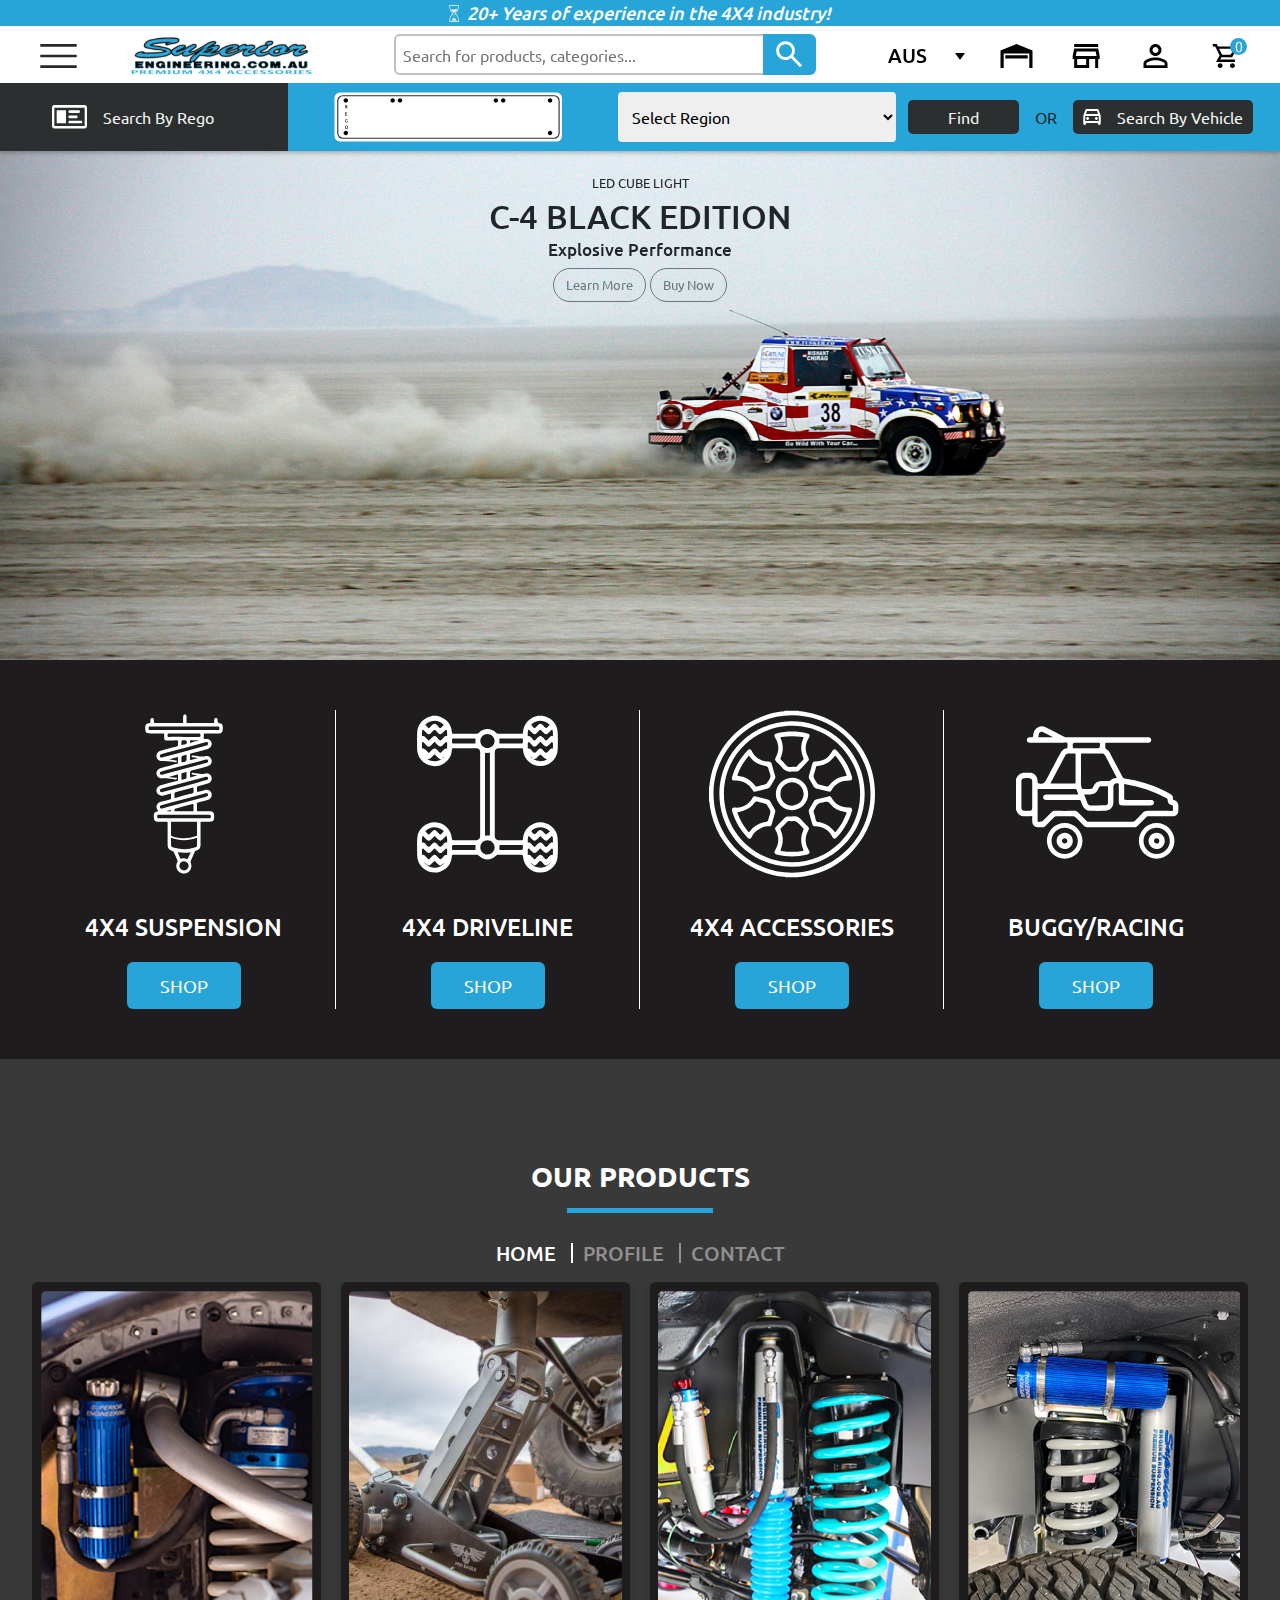
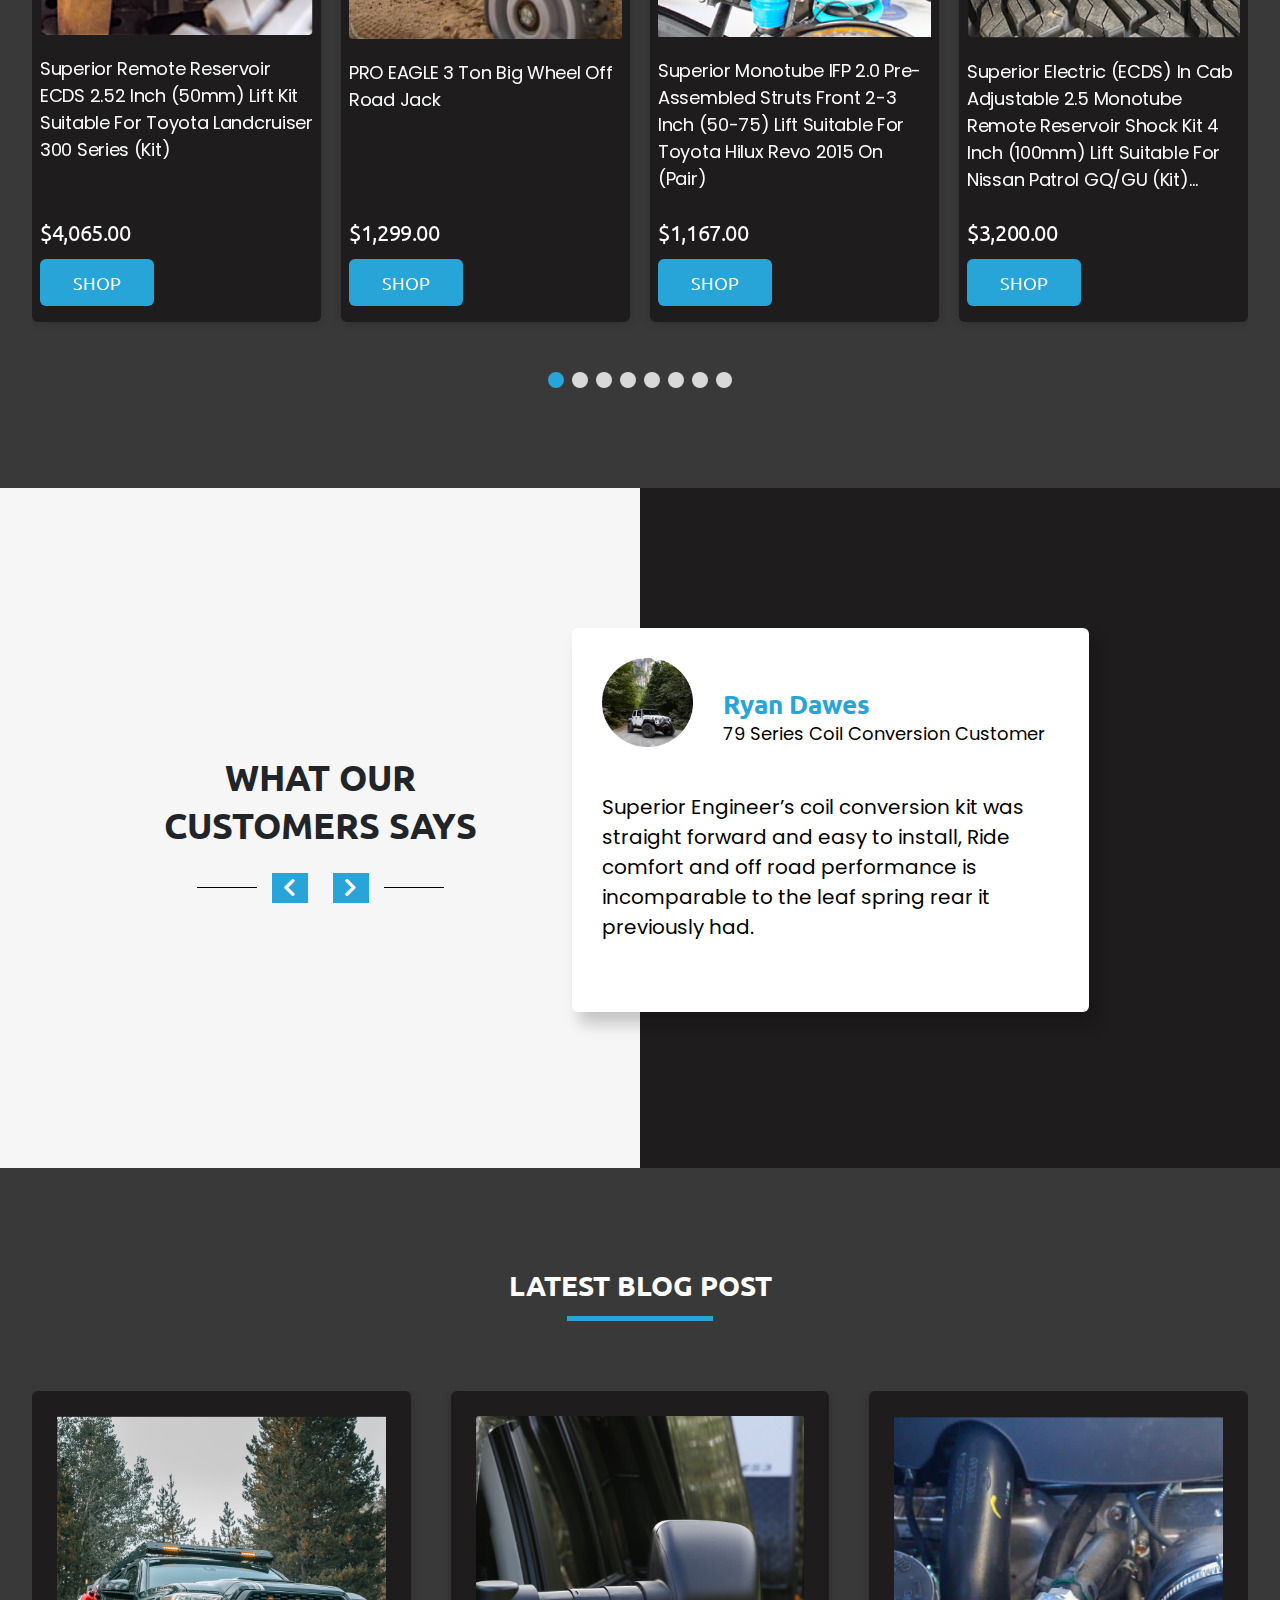
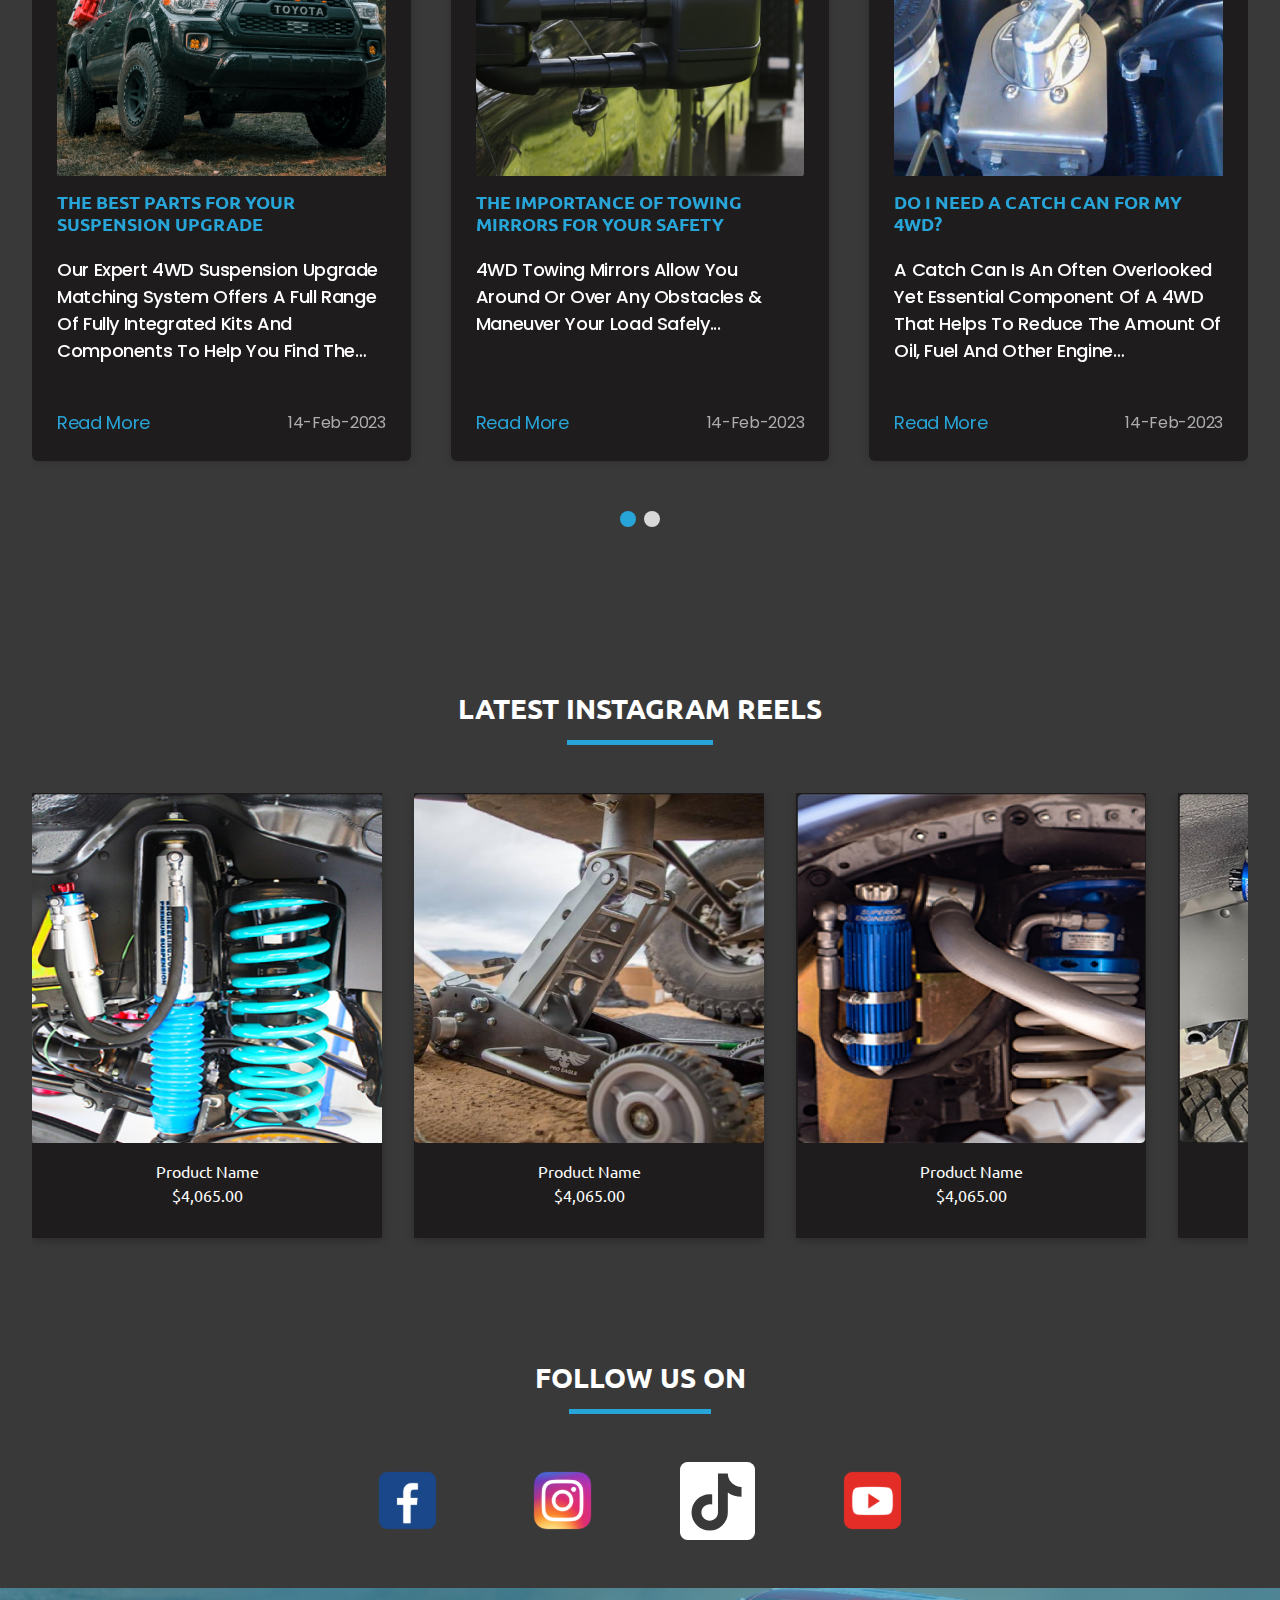
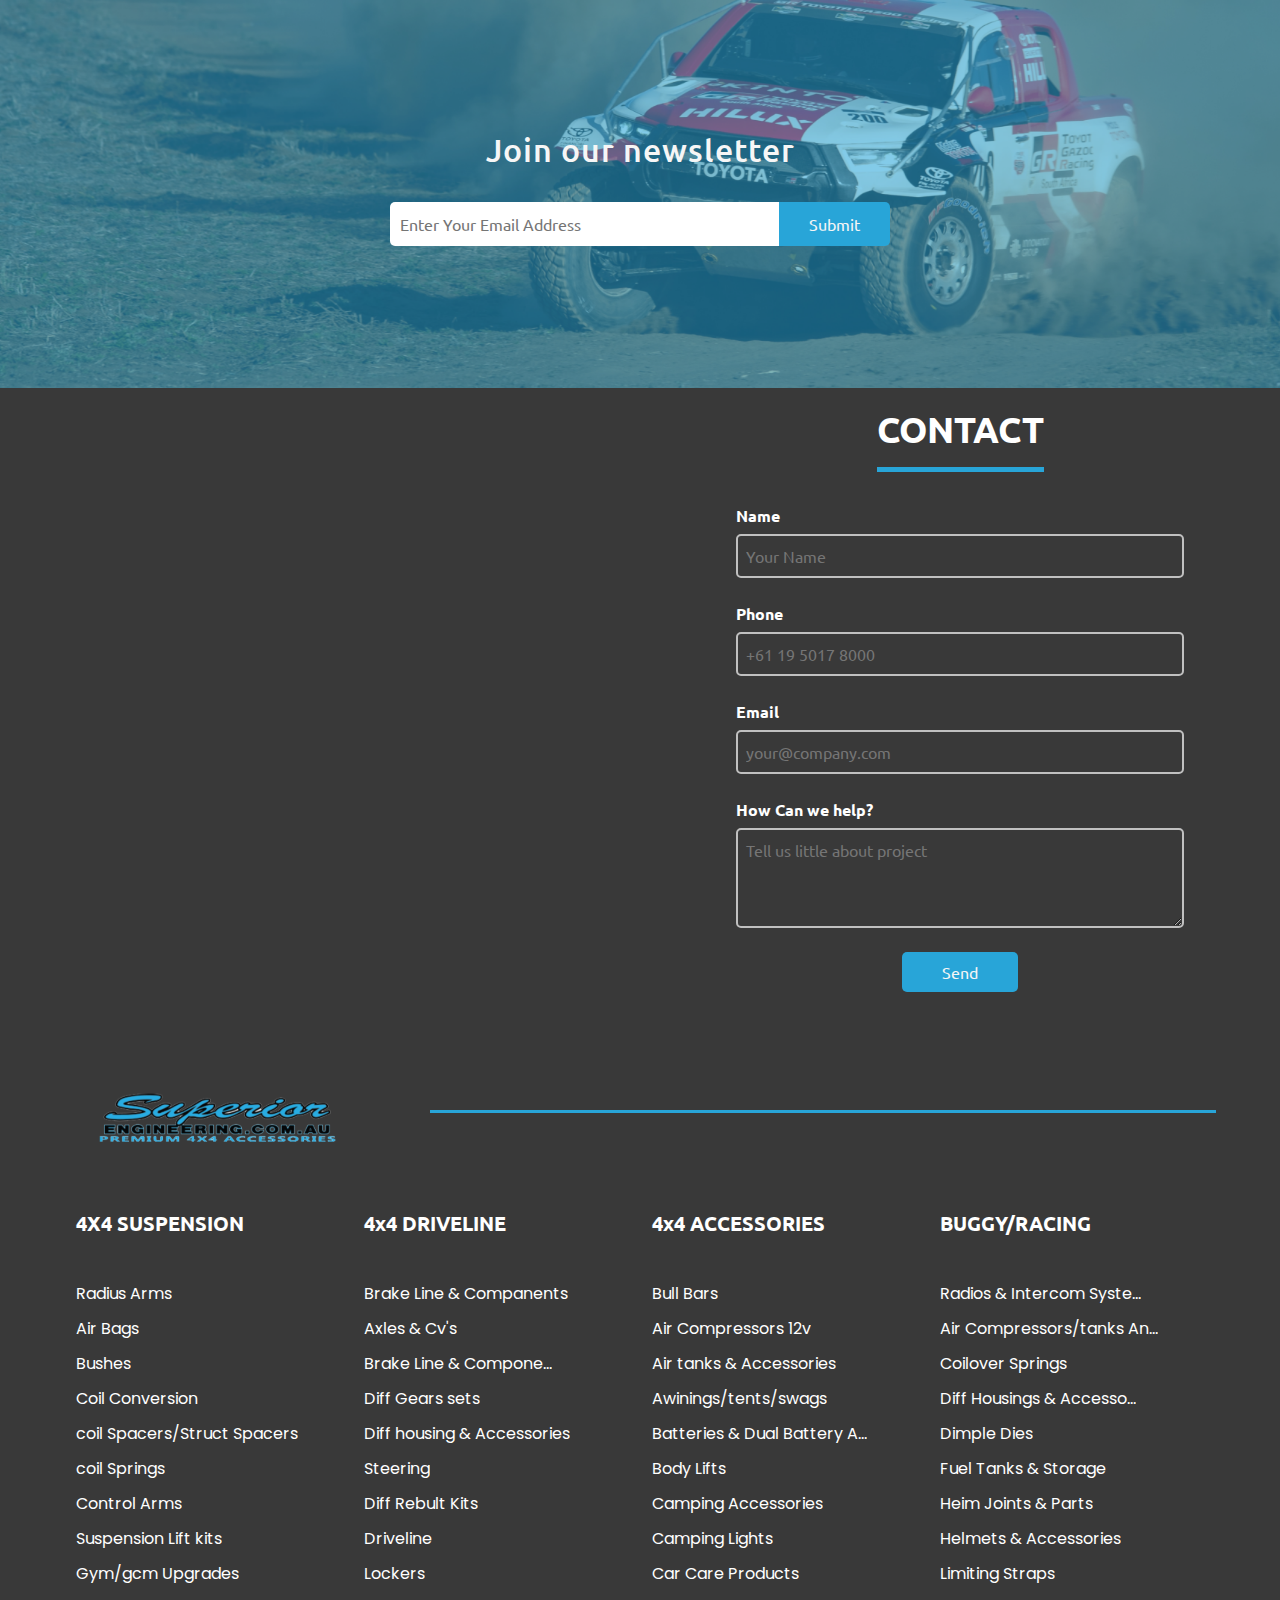
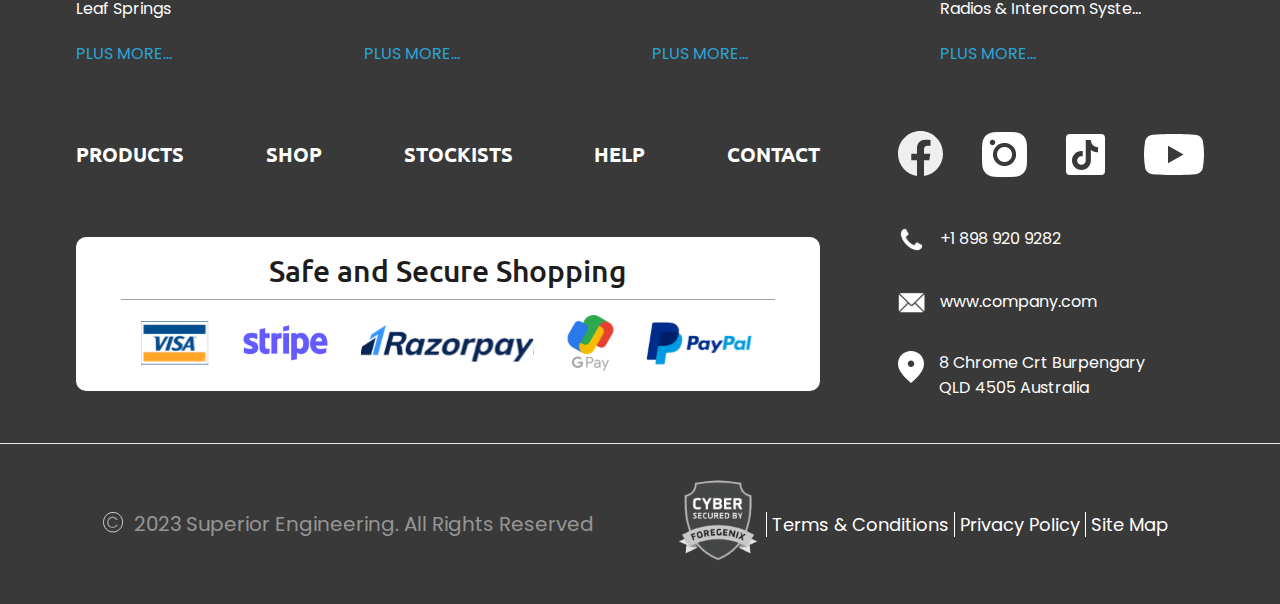
<file: index.html>
<!DOCTYPE html>
<html lang="en">
  <head>
    <meta charset="UTF-8" />
    <meta name="viewport" content="width=device-width, initial-scale=1.0" />
    <link rel="stylesheet" href="./assets/css/bootstrap.min.css" />
    <link rel="stylesheet" href="./assets/css/select2.min.css" />
    <link
      rel="stylesheet"
      href="https://cdnjs.cloudflare.com/ajax/libs/font-awesome/5.15.3/css/all.min.css"
    />
    <link rel="stylesheet" href="./assets/css/owl.carousel.min.css" />
    <link rel="stylesheet" href="./assets/css/owl.theme.default.min.css" />
    <link rel="stylesheet" href="./assets/css/common.css" />
    <link rel="stylesheet" href="./assets/css/home.css" />
    <title>Home</title>
  </head>
  <body class="home-page">
    <header class="header-section">
      <div class="experince-tab">
        <div class="text-content">
          <img src="./assets/images/experince-icon.svg" alt="experice" />
          <p>20+ Years of experience in the 4X4 industry!</p>
        </div>
      </div>
      <nav>
        <div class="left-nav">
          <button class="menu-button">
            <img src="assets/images/header/menu open.svg" alt="" />
          </button>

          <button class="close-button hide">
            <img src="assets/images/header/menu close.svg" alt="" />
          </button>

          <img src="./assets/images/logo.svg" alt="logo" class="logo" />
        </div>
        <div class="center-nav">
          <fieldset id="searchField">
            <input
              id="searchInput"
              type="text"
              placeholder="Search for products, categories..."
            />
            <button>
              <img src="./assets//images/header/search.svg" alt="search" />
            </button>
          </fieldset>
        </div>
        <div class="right-nav">
          <button class="mobile-search">
            <img src="./assets//images/header/search.svg" alt="search" />
          </button>
          <select class="country-select"></select>
          <button class="page-nav-btn" id="myGarage">
            <img
              src="./assets/images/header/Garage.svg"
              alt="Garage"
            />
          </button>
          <button class="page-nav-btn ">
            <img
              src="./assets/images/header/Store.svg"
              alt="Store"
              
            />
          </button>
          <button class="page-nav-btn">
            <img src="./assets/images/header/Profile.svg" alt="Profile" />
          </button>
          <button class="page-nav-btn" id="cartBtn">
            <div class="cart-img">
              <img src="./assets/images/header/cart.svg" alt="cart" />
              <p>0</p>
            </div>
          </button>
        </div>
        <section class="menu-modal hide common">
          <div class="mobile-menu-inner">
            <button class="profile-button">
              <img
                src="./assets/images/common/Profile-mobile.svg"
                alt="profile-icon"
              />
            </button>
            <p class="user-name">Hello, Sign in</p>
          </div>
          <ul class="modal-ul">
            <li class="main-menu-list">
              <p>4X4 Suspension</p>
              <span><i class="fas fa-chevron-right"></i></span>
              <div class="menu-modal-two common">
                <div class="mobile-menu-inner">
                  <button class="profile-button">
                    <img
                      src="./assets/images/common/Profile-mobile.svg"
                      alt="profile-icon"
                    />
                  </button>
                  <p class="user-name">Hello, Sign in</p>
                </div>
                <div class="common-title">
                  <button>
                    <img
                      src="./assets/images/header/back-menu-arrow.svg"
                      alt="back-menu"
                    />
                  </button>
                  <h2>4X4 Suspension</h2>
                </div>
                <span class="divider"></span>
                <ul class="submenu">
                  <li class="submenu-list">
                    <p>Radius Army</p>
                    <span><i class="fas fa-chevron-right"></i></span>
                    <div class="menu-modal-three common">
                      <div class="mobile-menu-inner">
                        <button class="profile-button">
                          <img
                            src="./assets/images/common/Profile-mobile.svg"
                            alt="profile-icon"
                          />
                        </button>
                        <p class="user-name">Hello, Sign in</p>
                      </div>
                      <div class="common-title">
                        <button>
                          <img
                            src="./assets/images/header/back-menu-arrow.svg"
                            alt="back-menu"
                          />
                        </button>
                        <h2>Radius Arms</h2>
                      </div>
                      <span class="divider"></span>
                      <ul class="subsubmenu mt-2">
                        <li class="subsub-menu-list">
                          <a href="#" class="subsub-menu-link">Air Bags</a>
                        </li>
                        <li class="subsub-menu-list">
                          <a href="#" class="subsub-menu-link">Bushes</a>
                        </li>
                        <li class="subsub-menu-list">
                          <a href="#" class="subsub-menu-link"
                            >Coil Conversion</a
                          >
                        </li>
                        <li class="subsub-menu-list">
                          <a href="#" class="subsub-menu-link"
                            >Coil Spacers/Strut Spacers</a
                          >
                        </li>
                        <li class="subsub-menu-list">
                          <a href="#" class="subsub-menu-link">Coil Springs</a>
                        </li>
                        <li class="subsub-menu-list">
                          <a href="#" class="subsub-menu-link">Control Arms</a>
                        </li>
                      </ul>
                    </div>
                  </li>
                  <li class="submenu-list">
                    <p>Suspension Lift Kits</p>
                    <span><i class="fas fa-chevron-right"></i></span>
                    <div class="menu-modal-three common">
                      <div class="mobile-menu-inner">
                        <button class="profile-button">
                          <img
                            src="./assets/images/common/Profile-mobile.svg"
                            alt="profile-icon"
                          />
                        </button>
                        <p class="user-name">Hello, Sign in</p>
                      </div>
                      <div class="common-title">
                        <button>
                          <img
                            src="./assets/images/header/back-menu-arrow.svg"
                            alt="back-menu"
                          />
                        </button>
                        <h2>Radius Arms</h2>
                      </div>
                      <span class="divider"></span>
                      <ul class="subsubmenu mt-2">
                        <li class="subsub-menu-list">
                          <a href="#" class="subsub-menu-link">Air Bags</a>
                        </li>
                        <li class="subsub-menu-list">
                          <a href="#" class="subsub-menu-link">Bushes</a>
                        </li>
                        <li class="subsub-menu-list">
                          <a href="#" class="subsub-menu-link"
                            >Coil Conversion</a
                          >
                        </li>
                        <li class="subsub-menu-list">
                          <a href="#" class="subsub-menu-link"
                            >Coil Spacers/Strut Spacers</a
                          >
                        </li>
                        <li class="subsub-menu-list">
                          <a href="#" class="subsub-menu-link">Coil Springs</a>
                        </li>
                        <li class="subsub-menu-list">
                          <a href="#" class="subsub-menu-link">Control Arms</a>
                        </li>
                      </ul>
                    </div>
                  </li>
                  <li class="submenu-list">
                    <p>Suspension Parts</p>
                    <span><i class="fas fa-chevron-right"></i></span>
                    <div class="menu-modal-three common">
                      <div class="mobile-menu-inner">
                        <button class="profile-button">
                          <img
                            src="./assets/images/common/Profile-mobile.svg"
                            alt="profile-icon"
                          />
                        </button>
                        <p class="user-name">Hello, Sign in</p>
                      </div>
                      <div class="common-title">
                        <button>
                          <img
                            src="./assets/images/header/back-menu-arrow.svg"
                            alt="back-menu"
                          />
                        </button>
                        <h2>Radius Arms</h2>
                      </div>
                      <span class="divider"></span>
                      <ul class="subsubmenu mt-2">
                        <li class="subsub-menu-list">
                          <a href="#" class="subsub-menu-link">Air Bags</a>
                        </li>
                        <li class="subsub-menu-list">
                          <a href="#" class="subsub-menu-link">Bushes</a>
                        </li>
                        <li class="subsub-menu-list">
                          <a href="#" class="subsub-menu-link"
                            >Coil Conversion</a
                          >
                        </li>
                        <li class="subsub-menu-list">
                          <a href="#" class="subsub-menu-link"
                            >Coil Spacers/Strut Spacers</a
                          >
                        </li>
                        <li class="subsub-menu-list">
                          <a href="#" class="subsub-menu-link">Coil Springs</a>
                        </li>
                        <li class="subsub-menu-list">
                          <a href="#" class="subsub-menu-link">Control Arms</a>
                        </li>
                      </ul>
                    </div>
                  </li>
                </ul>
              </div>
            </li>
            <li class="main-menu-list">
              <p>4X4 Driveline</p>
              <span><i class="fas fa-chevron-right"></i></span>
              <div class="menu-modal-two common">
                <div class="mobile-menu-inner">
                  <button class="profile-button">
                    <img
                      src="./assets/images/common/Profile-mobile.svg"
                      alt="profile-icon"
                    />
                  </button>
                  <p class="user-name">Hello, Sign in</p>
                </div>
                <div class="common-title">
                  <button>
                    <img
                      src="./assets/images/header/back-menu-arrow.svg"
                      alt="back-menu"
                    />
                  </button>
                  <h2>4X4 Driveline</h2>
                </div>
                <span class="divider"></span>
                <ul class="submenu">
                  <li class="submenu-list">
                    <p>Radius Army</p>
                    <span><i class="fas fa-chevron-right"></i></span>
                    <div class="menu-modal-three common">
                      <div class="mobile-menu-inner">
                        <button class="profile-button">
                          <img
                            src="./assets/images/common/Profile-mobile.svg"
                            alt="profile-icon"
                          />
                        </button>
                        <p class="user-name">Hello, Sign in</p>
                      </div>
                      <div class="common-title">
                        <button>
                          <img
                            src="./assets/images/header/back-menu-arrow.svg"
                            alt="back-menu"
                          />
                        </button>
                        <h2>Radius Arms</h2>
                      </div>
                      <span class="divider"></span>
                      <ul class="subsubmenu mt-2">
                        <li class="subsub-menu-list">
                          <a href="#" class="subsub-menu-link">Air Bags</a>
                        </li>
                        <li class="subsub-menu-list">
                          <a href="#" class="subsub-menu-link">Bushes</a>
                        </li>
                        <li class="subsub-menu-list">
                          <a href="#" class="subsub-menu-link"
                            >Coil Conversion</a
                          >
                        </li>
                        <li class="subsub-menu-list">
                          <a href="#" class="subsub-menu-link"
                            >Coil Spacers/Strut Spacers</a
                          >
                        </li>
                        <li class="subsub-menu-list">
                          <a href="#" class="subsub-menu-link">Coil Springs</a>
                        </li>
                        <li class="subsub-menu-list">
                          <a href="#" class="subsub-menu-link">Control Arms</a>
                        </li>
                      </ul>
                    </div>
                  </li>
                  <li class="submenu-list">
                    <p>Suspension Lift Kits</p>
                    <span><i class="fas fa-chevron-right"></i></span>
                    <div class="menu-modal-three common">
                      <div class="mobile-menu-inner">
                        <button class="profile-button">
                          <img
                            src="./assets/images/common/Profile-mobile.svg"
                            alt="profile-icon"
                          />
                        </button>
                        <p class="user-name">Hello, Sign in</p>
                      </div>
                      <div class="common-title">
                        <button>
                          <img
                            src="./assets/images/header/back-menu-arrow.svg"
                            alt="back-menu"
                          />
                        </button>
                        <h2>Radius Arms</h2>
                      </div>
                      <span class="divider"></span>
                      <ul class="subsubmenu">
                        <li class="subsub-menu-list">
                          <a href="#" class="subsub-menu-link">Air Bags</a>
                        </li>
                        <li class="subsub-menu-list">
                          <a href="#" class="subsub-menu-link">Bushes</a>
                        </li>
                        <li class="subsub-menu-list">
                          <a href="#" class="subsub-menu-link"
                            >Coil Conversion</a
                          >
                        </li>
                        <li class="subsub-menu-list">
                          <a href="#" class="subsub-menu-link"
                            >Coil Spacers/Strut Spacers</a
                          >
                        </li>
                        <li class="subsub-menu-list">
                          <a href="#" class="subsub-menu-link">Coil Springs</a>
                        </li>
                        <li class="subsub-menu-list">
                          <a href="#" class="subsub-menu-link">Control Arms</a>
                        </li>
                      </ul>
                    </div>
                  </li>
                  <li class="submenu-list">
                    <p>Suspension Parts</p>
                    <span><i class="fas fa-chevron-right"></i></span>
                    <div class="menu-modal-three common">
                      <div class="mobile-menu-inner">
                        <button class="profile-button">
                          <img
                            src="./assets/images/common/Profile-mobile.svg"
                            alt="profile-icon"
                          />
                        </button>
                        <p class="user-name">Hello, Sign in</p>
                      </div>
                      <div class="common-title">
                        <button>
                          <img
                            src="./assets/images/header/back-menu-arrow.svg"
                            alt="back-menu"
                          />
                        </button>
                        <h2>Radius Arms</h2>
                      </div>
                      <span class="divider"></span>
                      <ul class="subsubmenu">
                        <li class="subsub-menu-list">
                          <a href="#" class="subsub-menu-link">Air Bags</a>
                        </li>
                        <li class="subsub-menu-list">
                          <a href="#" class="subsub-menu-link">Bushes</a>
                        </li>
                        <li class="subsub-menu-list">
                          <a href="#" class="subsub-menu-link"
                            >Coil Conversion</a
                          >
                        </li>
                        <li class="subsub-menu-list">
                          <a href="#" class="subsub-menu-link"
                            >Coil Spacers/Strut Spacers</a
                          >
                        </li>
                        <li class="subsub-menu-list">
                          <a href="#" class="subsub-menu-link">Coil Springs</a>
                        </li>
                        <li class="subsub-menu-list">
                          <a href="#" class="subsub-menu-link">Control Arms</a>
                        </li>
                      </ul>
                    </div>
                  </li>
                </ul>
              </div>
            </li>
            <li class="main-menu-list">
              <p>Merchandise</p>
            </li>
            <li class="main-menu-list">
              <p>Giftcard</p>
            </li>
            <li class="main-menu-list">
              <p>Stockists</p>
              <span><i class="fas fa-chevron-right"></i></span>
              <div class="menu-modal-two common">
                <div class="mobile-menu-inner">
                  <button class="profile-button">
                    <img
                      src="./assets/images/common/Profile-mobile.svg"
                      alt="profile-icon"
                    />
                  </button>
                  <p class="user-name">Hello, Sign in</p>
                </div>
                <div class="common-title">
                  <button>
                    <img
                      src="./assets/images/header/back-menu-arrow.svg"
                      alt="back-menu"
                    />
                  </button>
                  <h2>4X4 Suspension</h2>
                </div>
                <span class="divider"></span>
                <ul class="submenu">
                  <li class="submenu-list">
                    <p>Radius Army</p>
                    <span><i class="fas fa-chevron-right"></i></span>
                    <div class="menu-modal-three common">
                      <div class="mobile-menu-inner">
                        <button class="profile-button">
                          <img
                            src="./assets/images/common/Profile-mobile.svg"
                            alt="profile-icon"
                          />
                        </button>
                        <p class="user-name">Hello, Sign in</p>
                      </div>
                      <div class="common-title">
                        <button>
                          <img
                            src="./assets/images/header/back-menu-arrow.svg"
                            alt="back-menu"
                          />
                        </button>
                        <h2>Radius Arms</h2>
                      </div>
                      <span class="divider"></span>
                      <ul class="subsubmenu">
                        <li class="subsub-menu-list">
                          <a href="#" class="subsub-menu-link">Air Bags</a>
                        </li>
                        <li class="subsub-menu-list">
                          <a href="#" class="subsub-menu-link">Bushes</a>
                        </li>
                        <li class="subsub-menu-list">
                          <a href="#" class="subsub-menu-link"
                            >Coil Conversion</a
                          >
                        </li>
                        <li class="subsub-menu-list">
                          <a href="#" class="subsub-menu-link"
                            >Coil Spacers/Strut Spacers</a
                          >
                        </li>
                        <li class="subsub-menu-list">
                          <a href="#" class="subsub-menu-link">Coil Springs</a>
                        </li>
                        <li class="subsub-menu-list">
                          <a href="#" class="subsub-menu-link">Control Arms</a>
                        </li>
                      </ul>
                    </div>
                  </li>
                  <li class="submenu-list">
                    <p>Suspension Lift Kits</p>
                    <span><i class="fas fa-chevron-right"></i></span>
                    <div class="menu-modal-three common">
                      <div class="mobile-menu-inner">
                        <button class="profile-button">
                          <img
                            src="./assets/images/common/Profile-mobile.svg"
                            alt="profile-icon"
                          />
                        </button>
                        <p class="user-name">Hello, Sign in</p>
                      </div>
                      <div class="common-title">
                        <button>
                          <img
                            src="./assets/images/header/back-menu-arrow.svg"
                            alt="back-menu"
                          />
                        </button>
                        <h2>Radius Arms</h2>
                      </div>
                      <span class="divider"></span>
                      <ul class="subsubmenu">
                        <li class="subsub-menu-list">
                          <a href="#" class="subsub-menu-link">Air Bags</a>
                        </li>
                        <li class="subsub-menu-list">
                          <a href="#" class="subsub-menu-link">Bushes</a>
                        </li>
                        <li class="subsub-menu-list">
                          <a href="#" class="subsub-menu-link"
                            >Coil Conversion</a
                          >
                        </li>
                        <li class="subsub-menu-list">
                          <a href="#" class="subsub-menu-link"
                            >Coil Spacers/Strut Spacers</a
                          >
                        </li>
                        <li class="subsub-menu-list">
                          <a href="#" class="subsub-menu-link">Coil Springs</a>
                        </li>
                        <li class="subsub-menu-list">
                          <a href="#" class="subsub-menu-link">Control Arms</a>
                        </li>
                      </ul>
                    </div>
                  </li>
                  <li class="submenu-list">
                    <p>Suspension Parts</p>
                    <span><i class="fas fa-chevron-right"></i></span>
                    <div class="menu-modal-three common">
                      <div class="mobile-menu-inner">
                        <button class="profile-button">
                          <img
                            src="./assets/images/common/Profile-mobile.svg"
                            alt="profile-icon"
                          />
                        </button>
                        <p class="user-name">Hello, Sign in</p>
                      </div>
                      <div class="common-title">
                        <button>
                          <img
                            src="./assets/images/header/back-menu-arrow.svg"
                            alt="back-menu"
                          />
                        </button>
                        <h2>Radius Arms</h2>
                      </div>
                      <span class="divider"></span>
                      <ul class="subsubmenu">
                        <li class="subsub-menu-list">
                          <a href="#" class="subsub-menu-link">Air Bags</a>
                        </li>
                        <li class="subsub-menu-list">
                          <a href="#" class="subsub-menu-link">Bushes</a>
                        </li>
                        <li class="subsub-menu-list">
                          <a href="#" class="subsub-menu-link"
                            >Coil Conversion</a
                          >
                        </li>
                        <li class="subsub-menu-list">
                          <a href="#" class="subsub-menu-link"
                            >Coil Spacers/Strut Spacers</a
                          >
                        </li>
                        <li class="subsub-menu-list">
                          <a href="#" class="subsub-menu-link">Coil Springs</a>
                        </li>
                        <li class="subsub-menu-list">
                          <a href="#" class="subsub-menu-link">Control Arms</a>
                        </li>
                      </ul>
                    </div>
                  </li>
                </ul>
              </div>
            </li>
            <li class="main-menu-list">
              <p>Help</p>
              <span><i class="fas fa-chevron-right"></i></span>
              <div class="menu-modal-two common">
                <div class="mobile-menu-inner">
                  <button class="profile-button">
                    <img
                      src="./assets/images/common/Profile-mobile.svg"
                      alt="profile-icon"
                    />
                  </button>
                  <p class="user-name">Hello, Sign in</p>
                </div>
                <div class="common-title">
                  <button>
                    <img
                      src="./assets/images/header/back-menu-arrow.svg"
                      alt="back-menu"
                    />
                  </button>
                  <h2>4X4 Suspension</h2>
                </div>
                <span class="divider"></span>
                <ul class="submenu">
                  <li class="submenu-list">
                    <p>Radius Army</p>
                    <span><i class="fas fa-chevron-right"></i></span>
                    <div class="menu-modal-three common">
                      <div class="mobile-menu-inner">
                        <button class="profile-button">
                          <img
                            src="./assets/images/common/Profile-mobile.svg"
                            alt="profile-icon"
                          />
                        </button>
                        <p class="user-name">Hello, Sign in</p>
                      </div>
                      <div class="common-title">
                        <button>
                          <img
                            src="./assets/images/header/back-menu-arrow.svg"
                            alt="back-menu"
                          />
                        </button>
                        <h2>Radius Arms</h2>
                      </div>
                      <span class="divider"></span>
                      <ul class="subsubmenu">
                        <li class="subsub-menu-list">
                          <a href="#" class="subsub-menu-link">Air Bags</a>
                        </li>
                        <li class="subsub-menu-list">
                          <a href="#" class="subsub-menu-link">Bushes</a>
                        </li>
                        <li class="subsub-menu-list">
                          <a href="#" class="subsub-menu-link"
                            >Coil Conversion</a
                          >
                        </li>
                        <li class="subsub-menu-list">
                          <a href="#" class="subsub-menu-link"
                            >Coil Spacers/Strut Spacers</a
                          >
                        </li>
                        <li class="subsub-menu-list">
                          <a href="#" class="subsub-menu-link">Coil Springs</a>
                        </li>
                        <li class="subsub-menu-list">
                          <a href="#" class="subsub-menu-link">Control Arms</a>
                        </li>
                      </ul>
                    </div>
                  </li>
                  <li class="submenu-list">
                    <p>Suspension Lift Kits</p>
                    <span><i class="fas fa-chevron-right"></i></span>
                    <div class="menu-modal-three common">
                      <div class="mobile-menu-inner">
                        <button class="profile-button">
                          <img
                            src="./assets/images/common/Profile-mobile.svg"
                            alt="profile-icon"
                          />
                        </button>
                        <p class="user-name">Hello, Sign in</p>
                      </div>
                      <div class="common-title">
                        <button>
                          <img
                            src="./assets/images/header/back-menu-arrow.svg"
                            alt="back-menu"
                          />
                        </button>
                        <h2>Radius Arms</h2>
                      </div>
                      <span class="divider"></span>
                      <ul class="subsubmenu">
                        <li class="subsub-menu-list">
                          <a href="#" class="subsub-menu-link">Air Bags</a>
                        </li>
                        <li class="subsub-menu-list">
                          <a href="#" class="subsub-menu-link">Bushes</a>
                        </li>
                        <li class="subsub-menu-list">
                          <a href="#" class="subsub-menu-link"
                            >Coil Conversion</a
                          >
                        </li>
                        <li class="subsub-menu-list">
                          <a href="#" class="subsub-menu-link"
                            >Coil Spacers/Strut Spacers</a
                          >
                        </li>
                        <li class="subsub-menu-list">
                          <a href="#" class="subsub-menu-link">Coil Springs</a>
                        </li>
                        <li class="subsub-menu-list">
                          <a href="#" class="subsub-menu-link">Control Arms</a>
                        </li>
                      </ul>
                    </div>
                  </li>
                  <li class="submenu-list">
                    <p>Suspension Parts</p>
                    <span><i class="fas fa-chevron-right"></i></span>
                    <div class="menu-modal-three common">
                      <div class="mobile-menu-inner">
                        <button class="profile-button">
                          <img
                            src="./assets/images/common/Profile-mobile.svg"
                            alt="profile-icon"
                          />
                        </button>
                        <p class="user-name">Hello, Sign in</p>
                      </div>
                      <div class="common-title">
                        <button>
                          <img
                            src="./assets/images/header/back-menu-arrow.svg"
                            alt="back-menu"
                          />
                        </button>
                        <h2>Radius Arms</h2>
                      </div>
                      <span class="divider"></span>
                      <ul class="subsubmenu">
                        <li class="subsub-menu-list">
                          <a href="#" class="subsub-menu-link">Air Bags</a>
                        </li>
                        <li class="subsub-menu-list">
                          <a href="#" class="subsub-menu-link">Bushes</a>
                        </li>
                        <li class="subsub-menu-list">
                          <a href="#" class="subsub-menu-link"
                            >Coil Conversion</a
                          >
                        </li>
                        <li class="subsub-menu-list">
                          <a href="#" class="subsub-menu-link"
                            >Coil Spacers/Strut Spacers</a
                          >
                        </li>
                        <li class="subsub-menu-list">
                          <a href="#" class="subsub-menu-link">Coil Springs</a>
                        </li>
                        <li class="subsub-menu-list">
                          <a href="#" class="subsub-menu-link">Control Arms</a>
                        </li>
                      </ul>
                    </div>
                  </li>
                </ul>
              </div>
            </li>
            <li class="main-menu-list">
              <p>Contact</p>
            </li>
          </ul>
        </section>
      </nav>
      <section class="search-result">
        <div class="content-wrapper">
          <div class="row">
            <div class="col-xxl-9 col-md-7">
              <div class="left-list-part">
                <p class="title">Search For <span>Airbag</span></p>
                <div class="results-list">
                  <div class="verticle-row">
                    <div class="result-item">
                      <div class="image-block">
                        <img
                          src="./assets/images/common/Rectangle 186.svg"
                          alt="item-image"
                        />
                      </div>
                      <div class="details">
                        <h6 class="item-title">
                          <b>Air</b>bag protectors/spacers 2-3 Inch lift lower
                          suitable for Nissan patrol GQ/GU (pair)
                        </h6>
                        <div class="price-part">
                          <p>$ 130.00</p>
                          <button class="cart-btn">
                            <i class="fas fa-shopping-cart"></i>
                          </button>
                        </div>
                      </div>
                    </div>
                    <div class="result-item">
                      <div class="image-block">
                        <img
                          src="./assets/images/common/Rectangle 187.svg"
                          alt="item-image"
                        />
                      </div>
                      <div class="details">
                        <h6 class="item-title">
                          <b>Air</b>bag protectors/spacers 2-3 Inch lift upper
                          suitable for Nissan patrol GQ/GU (pair)
                        </h6>
                        <div class="price-part">
                          <p>$ 130.00</p>
                          <button class="cart-btn">
                            <i class="fas fa-shopping-cart"></i>
                          </button>
                        </div>
                      </div>
                    </div>
                  </div>
                  <div class="verticle-row">
                    <div class="result-item">
                      <div class="image-block">
                        <img
                          src="./assets/images/common/Rectangle 188.svg"
                          alt="item-image"
                        />
                      </div>
                      <div class="details">
                        <h6 class="item-title">
                          Brake Line Braided Standard Front Suitable For Ford
                          Courier (pair)
                        </h6>
                        <div class="price-part">
                          <p>$ 130.00</p>
                          <button class="cart-btn">
                            <i class="fas fa-shopping-cart"></i>
                          </button>
                        </div>
                      </div>
                    </div>
                    <div class="result-item">
                      <div class="image-block">
                        <img
                          src="./assets/images/common/Rectangle 189.svg"
                          alt="item-image"
                        />
                      </div>
                      <div class="details">
                        <h6 class="item-title">
                          Brake Line Braided 2-3 Inch (50-75mm) Front Suitable
                          For Hilux SAF (pair)
                        </h6>
                        <div class="price-part">
                          <p>$ 130.00</p>
                          <button class="cart-btn">
                            <i class="fas fa-shopping-cart"></i>
                          </button>
                        </div>
                      </div>
                    </div>
                  </div>
                  <div class="verticle-row">
                    <div class="result-item">
                      <div class="image-block">
                        <img
                          src="./assets/images/common/Rectangle 186.svg"
                          alt="item-image"
                        />
                      </div>
                      <div class="details">
                        <h6 class="item-title">
                          <b>Air</b>bag protectors/spacers 2-3 Inch lift lower
                          suitable for Nissan patrol GQ/GU (pair)
                        </h6>
                        <div class="price-part">
                          <p>$ 130.00</p>
                          <button class="cart-btn">
                            <i class="fas fa-shopping-cart"></i>
                          </button>
                        </div>
                      </div>
                    </div>
                    <div class="result-item">
                      <div class="image-block">
                        <img
                          src="./assets/images/common/Rectangle 187.svg"
                          alt="item-image"
                        />
                      </div>
                      <div class="details">
                        <h6 class="item-title">
                          <b>Air</b>bag protectors/spacers 2-3 Inch lift upper
                          suitable for Nissan patrol GQ/GU (pair)
                        </h6>
                        <div class="price-part">
                          <p>$ 130.00</p>
                          <button class="cart-btn">
                            <i class="fas fa-shopping-cart"></i>
                          </button>
                        </div>
                      </div>
                    </div>
                  </div>
                  <div class="verticle-row">
                    <div class="result-item">
                      <div class="image-block">
                        <img
                          src="./assets/images/common/Rectangle 188.svg"
                          alt="item-image"
                        />
                      </div>
                      <div class="details">
                        <h6 class="item-title">
                          Brake Line Braided Standard Front Suitable For Ford
                          Courier (pair)
                        </h6>
                        <div class="price-part">
                          <p>$ 130.00</p>
                          <button class="cart-btn">
                            <i class="fas fa-shopping-cart"></i>
                          </button>
                        </div>
                      </div>
                    </div>
                    <div class="result-item">
                      <div class="image-block">
                        <img
                          src="./assets/images/common/Rectangle 189.svg"
                          alt="item-image"
                        />
                      </div>
                      <div class="details">
                        <h6 class="item-title">
                          Brake Line Braided 2-3 Inch (50-75mm) Front Suitable
                          For Hilux SAF (pair)
                        </h6>
                        <div class="price-part">
                          <p>$ 130.00</p>
                          <button class="cart-btn">
                            <i class="fas fa-shopping-cart"></i>
                          </button>
                        </div>
                      </div>
                    </div>
                  </div>
                  <div class="verticle-row">
                    <div class="result-item">
                      <div class="image-block">
                        <img
                          src="./assets/images/common/Rectangle 186.svg"
                          alt="item-image"
                        />
                      </div>
                      <div class="details">
                        <h6 class="item-title">
                          <b>Air</b>bag protectors/spacers 2-3 Inch lift lower
                          suitable for Nissan patrol GQ/GU (pair)
                        </h6>
                        <div class="price-part">
                          <p>$ 130.00</p>
                          <button class="cart-btn">
                            <i class="fas fa-shopping-cart"></i>
                          </button>
                        </div>
                      </div>
                    </div>
                    <div class="result-item">
                      <div class="image-block">
                        <img
                          src="./assets/images/common/Rectangle 187.svg"
                          alt="item-image"
                        />
                      </div>
                      <div class="details">
                        <h6 class="item-title">
                          <b>Air</b>bag protectors/spacers 2-3 Inch lift upper
                          suitable for Nissan patrol GQ/GU (pair)
                        </h6>
                        <div class="price-part">
                          <p>$ 130.00</p>
                          <button class="cart-btn">
                            <i class="fas fa-shopping-cart"></i>
                          </button>
                        </div>
                      </div>
                    </div>
                  </div>
                  <div class="verticle-row">
                    <div class="result-item">
                      <div class="image-block">
                        <img
                          src="./assets/images/common/Rectangle 188.svg"
                          alt="item-image"
                        />
                      </div>
                      <div class="details">
                        <h6 class="item-title">
                          Brake Line Braided Standard Front Suitable For Ford
                          Courier (pair)
                        </h6>
                        <div class="price-part">
                          <p>$ 130.00</p>
                          <button class="cart-btn">
                            <i class="fas fa-shopping-cart"></i>
                          </button>
                        </div>
                      </div>
                    </div>
                    <div class="result-item">
                      <div class="image-block">
                        <img
                          src="./assets/images/common/Rectangle 189.svg"
                          alt="item-image"
                        />
                      </div>
                      <div class="details">
                        <h6 class="item-title">
                          Brake Line Braided 2-3 Inch (50-75mm) Front Suitable
                          For Hilux SAF (pair)
                        </h6>
                        <div class="price-part">
                          <p>$ 130.00</p>
                          <button class="cart-btn">
                            <i class="fas fa-shopping-cart"></i>
                          </button>
                        </div>
                      </div>
                    </div>
                  </div>
                </div>
              </div>
            </div>
            <div class="col-xxl-3 col-md-5">
              <div class="right-suggestion-part">
                <div class="category-list">
                  <div class="top-heading">
                    <h6>CATEGORIES</h6>
                  </div>
                  <ul>
                    <li>
                      <a href="#">4x4 Suspension-> Air Bag suspension</a>
                    </li>
                    <li>
                      <a href="#"
                        >4x4 Suspension-> Air thanks and Accessories
                      </a>
                    </li>
                    <li>
                      <a href="#">4x4 Suspension-> 12v Air Compressors</a>
                    </li>
                    <li>
                      <a href="#"
                        >Buggy Racing -> Air Compressors/Thanks And Accessories
                      </a>
                    </li>
                  </ul>
                </div>
                <div class="category-list">
                  <div class="top-heading">
                    <h6>SEARCH SUGGESTIONS</h6>
                  </div>
                  <ul>
                    <li>
                      <a href="#">Air Bag 100mm</a>
                    </li>
                    <li>
                      <a href="#">Air Accu</a>
                    </li>
                    <li>
                      <a href="#">Air Bag 200 sr</a>
                    </li>
                    <li>
                      <a href="#">Air Bag Kit dmax </a>
                    </li>
                    <li>
                      <a href="#">Air Bag Colorado </a>
                    </li>
                  </ul>
                </div>
                <button class="view-all-btn">
                  View All Results
                  <i class="fas fa-chevron-right"></i>
                </button>
              </div>
            </div>
          </div>
        </div>
      </section>
      <section class="my-garage">
        <div class="modal-block rego-modal">
          <div class="modal-heading">
            <div class="icon-block">
              <img
                src="./assets/images/common/rego-modal-icon.svg"
                alt="modal-icon"
              />
            </div>
            <div class="tringle"></div>
            <div class="text-block">
              <h5>My Garage</h5>
              <p>Add you vehicles here to shop products hat fit.</p>
            </div>
          </div>
          <div class="sub-heading">Search by Rego</div>
          <div class="input-block">
            <div class="input-part">
              <h6>Let’s start by adding your vehicle.</h6>
              <p>Step 1. <span>Do you know the rego plate?</span></p>
              <fieldset>
                <img
                  src="./assets/images/common/rego-colored-input.svg"
                  alt="input-bg"
                />
                <input type="text" />
              </fieldset>
              <p class="mb-3">Step 2. <span>Enter your state:</span></p>
              <select name="state" id="state">
                <option value="0">Select an option</option>
                <option value="1">state 1</option>
                <option value="2">state 2</option>
              </select>
              <button class="find-btn">Find</button>
            </div>
            <div class="action-part">
              <p>OR</p>
              <button class="find-btn" id="vehicleBtn">
                <img
                  src="./assets/images/common/rego-modal-icon.svg"
                  alt="btn-icon"
                />SEARCH BY VEHICLE
              </button>
            </div>
          </div>
        </div>
        <div class="modal-block vehicle-modal hide">
          <div class="modal-heading">
            <div class="icon-block">
              <img
                src="./assets/images/common/rego-modal-icon.svg"
                alt="modal-icon"
              />
            </div>
            <div class="tringle"></div>
            <div class="text-block">
              <h5>My Garage</h5>
              <p>Add you vehicles here to shop products hat fit.</p>
            </div>
          </div>
          <div class="sub-heading">
            <span>Search by Vehicle</span>
            <button id="backToRego">
              <i class="fas fa-arrow-left"></i>Back
            </button>
          </div>
          <div class="input-block">
            <div class="input-part">
              <h6>Let’s start by adding your vehicle.</h6>
              <div class="form-group">
                <label for="make">Select Make</label>
                <select name="" id="make">
                  <option value="0">Make</option>
                </select>
              </div>
              <div class="form-group">
                <label for="make"><span>*</span>Select Model</label>
                <select name="" id="make">
                  <option value="0">Modal</option>
                </select>
              </div>
              <div class="form-group">
                <label for="make"><span>*</span>Select Series</label>
                <select name="" id="make">
                  <option value="0">Series</option>
                </select>
              </div>
              <div class="form-group">
                <label for="make"><span>*</span>Select Config</label>
                <select name="" id="make">
                  <option value="0">Config</option>
                </select>
              </div>
            </div>
            <div class="action-part">
              <button class="find-btn">Find</button>
            </div>
          </div>
        </div>
      </section>
      <section class="cart-section">
        <div class="cart-modal">
          <div class="cart-head">
            <h4>Shopping Cart Details</h4>
            <button id="cart-close">X</button>
          </div>
          <div class="cart-content">
            <div class="items-block">
              <div class="cart-item">
                <p class="item-title">
                  Brown Davis 100 Litre Auxiliary Long Range Fuel Tank Suitable
                  For Holden Colorado 7 2012 on (Each)
                </p>
                <div class="item-details">
                  <div class="image-block">
                    <img
                      src="./assets/images/common/cart-1.png"
                      alt="cart-img"
                    />
                  </div>
                  <div class="price-block">
                    <span>$1,705</span>
                    <div class="action-block">
                      <div class="quentity">
                        <button class="minus-btn">-</button>
                        <p>1</p>
                        <button class="plus-btn">+</button>
                      </div>
                      <button>
                        <img
                          src="./assets/images/common/Delete.svg"
                          alt="delete-icon"
                        />
                      </button>
                    </div>
                  </div>
                </div>
              </div>
              <div class="cart-item">
                <p class="item-title">
                  Chromoly Rod End/Heim Joint 1/2 Inch (Left Hand Thread) (Each)
                </p>
                <div class="item-details">
                  <div class="image-block">
                    <img
                      src="./assets/images/common/cart-2.png"
                      alt="cart-img"
                    />
                  </div>
                  <div class="price-block">
                    <span>$68</span>
                    <div class="action-block">
                      <div class="quentity">
                        <button class="minus-btn">-</button>
                        <p>3</p>
                        <button class="plus-btn">+</button>
                      </div>
                      <button>
                        <img
                          src="./assets/images/common/Delete.svg"
                          alt="delete-icon"
                        />
                      </button>
                    </div>
                  </div>
                </div>
              </div>
              <div class="cart-item">
                <p class="item-title">
                  Eaton Harrop E-Locker Suitable for Ford Ranger PJ-PK/Mazda
                  BT-50 UN (Front) (Each)
                </p>
                <div class="item-details">
                  <div class="image-block">
                    <img
                      src="./assets/images/common/cart-1.png"
                      alt="cart-img"
                    />
                  </div>
                  <div class="price-block">
                    <span>$1,728</span>
                    <div class="action-block">
                      <div class="quentity">
                        <button class="minus-btn">-</button>
                        <p>1</p>
                        <button class="plus-btn">+</button>
                      </div>
                      <button>
                        <img
                          src="./assets/images/common/Delete.svg"
                          alt="delete-icon"
                        />
                      </button>
                    </div>
                  </div>
                </div>
              </div>
            </div>
            <div class="bottom-price-block">
              <div class="total-part">
                <span>Sub Total</span>
                <p>$3,544</p>
              </div>
              <button class="view-cart-btn">
                <img
                  src="./assets/images/common/cart-icon.svg"
                  alt="btn-icon"
                />
                <p>View Cart</p>
              </button>
              <button class="checkout-btn">Checkout</button>
            </div>
          </div>
        </div>
      </section>
      <section class="sub-header-section">
        <div class="sub-main-first">
          <div class="sub-first-conta">
            <img src="./assets/images/header/rego.svg" alt="Rego" />
            <p>Search By Rego</p>
          </div>

          <div class="sub-input-box">
            <img src="./assets/images/header/input rego.svg" alt="input rego" />
            <input type="text" />
          </div>

          <div class="sub-input-select">
            <select>
              <option value="">Select Region</option>
              <option value="">Region 1</option>
              <option value="">Region 2</option>
              <option value="">Region 3</option>
              <option value="">Region 4</option>
            </select>
          </div>
        </div>

        <div class="sub-main-second">
          <div class="sub-second-first">
            <p>Find</p>
            <span>OR</span>
          </div>
          <div class="sub-second-second">
            <img src="./assets/images/header/vehicle.svg" alt="vehicle" />
            <p>Search By Vehicle</p>
          </div>
        </div>
      </section>
      <section class="sub-header-mobile">
        <div class="mobile-sub-first">
          <button class="mobile-common-btn mobile-rego active" id="rego">
            <img src="./assets/images/header/rego.svg" alt="Rego" />
            <p>Search By Rego</p>
          </button>
          <span class="h-line"></span>
          <button class="mobile-common-btn mobile-vehicle" id="vehicle">
            <img src="./assets/images/header/vehicle.svg" alt="vehicle" />
            <p>Search By Vehicle</p>
          </button>
        </div>
        <div class="mobile-sub-second">
          <button class="primary-btn">Reset</button>
          <button class="primary-btn with-icon" id="my-garagebtn">
            <img src="./assets/images/header/vehicle.svg" alt="vehicle" />
            <p>MY GARAGE</p>
          </button>
        </div>
        <div class="form-block rego">
          <div class="input-block">
            <div class="input-group">
              <select name="Rego" id="rego" class="rego-select">
                <option value="0">REGO Number:</option>
                <option value="1">rego 1</option>
                <option value="2">rego 2</option>
                <option value="3">rego 3</option>
                <option value="4">rego 4</option>
              </select>
            </div>
            <div class="input-group">
              <select name="Region" id="region" class="region-select">
                <option value="0">--Select Region--</option>
                <option value="1">rego 1</option>
                <option value="2">rego 2</option>
                <option value="3">rego 3</option>
                <option value="4">rego 4</option>
              </select>
            </div>
            <button class="primary-btn">submit</button>
          </div>
        </div>
        <div class="form-block vehicle">
          <div class="input-block">
            <div class="input-group">
              <input type="text" placeholder="MAKE :" />
            </div>
            <div class="input-group">
              <select class="rego-select">
                <option value="0">MODEL:</option>
                <option value="1">rego 1</option>
                <option value="2">rego 2</option>
                <option value="3">rego 3</option>
                <option value="4">rego 4</option>
              </select>
            </div>
            <div class="input-group">
              <select class="rego-select">
                <option value="0">SERIES:</option>
                <option value="1">rego 1</option>
                <option value="2">rego 2</option>
                <option value="3">rego 3</option>
                <option value="4">rego 4</option>
              </select>
            </div>
            <div class="input-group">
              <select class="region-select">
                <option value="0">CONFIG</option>
                <option value="1">rego 1</option>
                <option value="2">rego 2</option>
                <option value="3">rego 3</option>
                <option value="4">rego 4</option>
              </select>
            </div>
            <button class="primary-btn">submit</button>
          </div>
        </div>
      </section>
      <section class="my-garage-filter-section">
        <div class="filter-modal without-login">
          <div class="modal-heading">
            <h5>Select to app.(Go to MYy Garage)</h5>
            <button class="filter-modal-close">X</button>
          </div>
          <div class="filter-content">
            <p class="content-text">
              You have already saved this filter. Below is the list of filters.
              Below is the list of filters,
            </p>
            <fieldset>
              <div class="input-group">
                <label>Email</label>
                <input type="text" />
              </div>
              <div class="input-group">
                <label>Password</label>
                <input type="password" />
              </div>
            </fieldset>
            <div class="d-flex justify-content-end">
              <button class="btn btn-info cyan-btn" id="filter-login-btn">login</button>
            </div>
          </div>
        </div>
        <div class="filter-modal with-login hide">
          <div class="modal-heading">
            <h5>Select to app.(Go to MYy Garage)</h5>
            <button class="filter-modal-close" >X</button>
          </div>
          <div class="filter-content">
            <p class="content-text">
              You have already saved this filter. Below is the list of filters.
              Below is the list of filters,
            </p>
            <fieldset>
              <div class="input-group">
                <input type="text" />
                <button class="btn btn-info cyan-btn">Add</button>
              </div>
              <ul>
                <li><p>category_1</p><button  class="btn btn-transparent"><img src="./assets/images/common/Delete.svg" alt="delete" /></button></li>
                <li><p>category_2</p><button  class="btn btn-transparent"><img src="./assets/images/common/Delete.svg" alt="delete" /></button></li>
                <li><p>category_3</p><button  class="btn btn-transparent"><img src="./assets/images/common/Delete.svg" alt="delete" /></button></li>
                <li><p>category_4</p><button  class="btn btn-transparent"><img src="./assets/images/common/Delete.svg" alt="delete" /></button></li>
              </ul>
            </fieldset>
          </div>
        </div>
      </section>
    </header>
    <main class="main-block">
      <section class="hero-section">
        <div
          id="carouselExampleSlidesOnly"
          class="carousel slide"
          data-bs-ride="carousel"
        >
        <div class="carousel-inner">
          <div class="carousel-item active ">
            <div class="d-flex justify-content-center">
              <div class="banner-carousal-text position-absolute d-flex flex-column align-items-center justify-content-center mt-5">
                <p class="p-0">LED CUBE LIGHT</p>
                <h1 class="p-0">C-4 BLACK EDITION</h1>
                <h4 class="p-0">Explosive Performance</h4>
                <div class="banner-carousal-buttons">
                  <a href="#" class="btn btn-outline-secondary rounded-pill">
                    Learn More
                  </a>
                  <a href="#" class="btn btn-outline-secondary rounded-pill">
                    Buy Now
                  </a>
                </div>
              </div>
            </div>
            <img class="d-block banner-image"
            src="./assets/images/home/hero-banner-image.png" alt="Firstslide" />
          </div>
          <div class="carousel-item ">
            <div class="d-flex justify-content-center">
              <div class="banner-carousal-text position-absolute d-flex flex-column align-items-center justify-content-center mt-5">
                <p class="p-0">LED CUBE LIGHT</p>
                <h1 class="p-0">C-4 BLACK EDITION</h1>
                <h4 class="p-0">Explosive Performance</h4>
                <div class="banner-carousal-buttons">
                  <a href="#" class="btn btn-outline-secondary rounded-pill">
                    Learn More
                  </a>
                  <a href="#" class="btn btn-outline-secondary rounded-pill">
                    Buy Now
                  </a>
                </div>
              </div>
            </div>
            <img class="d-block banner-image"
            src="./assets/images/home/hero-banner-image.png" alt="Firstslide" />
          </div>
         
        </div>

          <!-- <div class="carousel-inner">
            <div class="carousel-item active">
              <img class="d-block w-100"
              src="./assets/images/home/Buy-Now-Pay-Later-Slider.jpg" alt="First
              slide" / >
            </div>
            <div class="carousel-item">
              <img
                class="d-block w-100"
                src="./assets/images/home/New-Showroom-Banner.jpg"
                alt="Second slide"
              />
            </div>
            <div class="carousel-item">
              <video class="d-block w-100" autoplay loop muted>
                <source
                  src="./assets/images/home/ECDSBANNERV3.mp4"
                  type="video/mp4"
                />
              </video>
            </div>
            <div class="carousel-item">
              <img
                class="d-block w-100"
                src="./assets/images/home/Stockists-Australia-Static.jpg"
                alt="Third slide"
              />
            </div>
            <div class="carousel-item">
              <img
                class="d-block w-100"
                src="./assets/images/home/Stockists-Worldwide-Static.jpg"
                alt="Third slide"
              />
            </div>
            <div class="carousel-item">
              <video class="d-block w-100" autoplay loop muted>
                <source
                  src="./assets/images/home/Street-Legal-Banner.mp4"
                  type="video/mp4"
                />
              </video>
            </div>
            <div class="carousel-item">
              <video class="d-block w-100" autoplay loop muted>
                <source
                  src="./assets/images/home/Superior-Stedi-Website-Banner-2.mp4"
                  type="video/mp4"
                />
              </video>
            </div>
            <div class="carousel-item">
              <img
                class="d-block w-100"
                src="./assets/images/home/Superior-Tax-Banner-2.jpg"
                alt="Third slide"
              />
            </div>
            <div class="carousel-item">
              <img
                class="d-block w-100"
                src="./assets/images/home/Zip-Money-Banner.jpg"
                alt="Third slide"
              />
            </div>
          </div> -->
        </div>
      </section>
      <section class="category-section">
        <div class="custom-container">
          <div class="content">
            <div class="product-box">
              <div class="image-block">
                <img src="./assets/images/home/suspense.svg" alt="suspense" />
              </div>
              <div class="product-details">
                <h5>4X4 SUSPENSION</h5>
                <button class="shop-btn">shop</button>
              </div>
            </div>
            <div class="product-box">
              <div class="image-block">
                <img src="./assets/images/home/driveline.svg" alt="suspense" />
              </div>
              <div class="product-details">
                <h5>4X4 DRIVELINE</h5>
                <button class="shop-btn">shop</button>
              </div>
            </div>
            <div class="product-box">
              <div class="image-block">
                <img src="./assets/images/home/associres.svg" alt="suspense" />
              </div>
              <div class="product-details">
                <h5>4X4 ACCESSORIES</h5>
                <button class="shop-btn">shop</button>
              </div>
            </div>
            <div class="product-box no-border">
              <div class="image-block">
                <img src="./assets/images/home/buggy.svg" alt="suspense" />
              </div>
              <div class="product-details">
                <h5>BUGGY/RACING</h5>
                <button class="shop-btn">shop</button>
              </div>
            </div>
          </div>
        </div>
      </section>
      <section class="our-product-section">
        <div class="custom-container">
          <div class="section-heading-block">
            <h3 class="section-heading-text">our products</h3>
            <span class="head-text-underline"></span>
          </div>
          <div class="product-list-part">
            <ul
              class="nav nav-tabs justify-content-center"
              id="myTab"
              role="tablist"
            >
              <li class="nav-item" role="presentation">
                <button
                  class="nav-link types active"
                  id="home-tab"
                  data-bs-toggle="tab"
                  data-bs-target="#home"
                  type="button"
                  role="tab"
                  aria-controls="home"
                  aria-selected="true"
                >
                  Home
                </button>
              </li>
              <li class="nav-item" role="presentation">
                <button
                  class="nav-link types"
                  id="profile-tab"
                  data-bs-toggle="tab"
                  data-bs-target="#profile"
                  type="button"
                  role="tab"
                  aria-controls="profile"
                  aria-selected="false"
                >
                  Profile
                </button>
              </li>
              <li class="nav-item" role="presentation">
                <button
                  class="nav-link types last"
                  id="contact-tab"
                  data-bs-toggle="tab"
                  data-bs-target="#contact"
                  type="button"
                  role="tab"
                  aria-controls="contact"
                  aria-selected="false"
                >
                  Contact
                </button>
              </li>
            </ul>
            <div class="tab-content" id="myTabContent">
              <div
                class="tab-pane fade show active"
                id="home"
                role="tabpanel"
                aria-labelledby="home-tab"
              >
                <div class="list-block">
                  <div class="owl-carousel">
                    <div class="item-box">
                      <div class="image-block">
                        <img
                          src="./assets/images/home/product-1.png"
                          alt="product-img"
                        />
                      </div>
                      <div class="desc-part">
                        <p class="desc-text">
                          superior remote Reservoir ECDS 2.52 Inch (50mm) Lift
                          Kit Suitable For Toyota landcruiser 300 Series (Kit)
                        </p>
                        <div class="price-part">
                          <span>$4,065.00</span>
                          <button class="shop-btn">shop</button>
                        </div>
                      </div>
                    </div>
                    <div class="item-box">
                      <div class="image-block">
                        <img
                          src="./assets/images/home/product-2.png"
                          alt="product-img"
                        />
                      </div>
                      <div class="desc-part">
                        <p class="desc-text">
                          PRO EAGLE 3 Ton Big Wheel Off Road jack
                        </p>
                        <div class="price-part">
                          <span>$1,299.00</span>
                          <button class="shop-btn">shop</button>
                        </div>
                      </div>
                    </div>
                    <div class="item-box">
                      <div class="image-block">
                        <img
                          src="./assets/images/home/product-4.png"
                          alt="product-img"
                        />
                      </div>
                      <div class="desc-part">
                        <p class="desc-text">
                          superior Monotube IFP 2.0 Pre-Assembled Struts front
                          2-3 inch (50-75) Lift Suitable for toyota Hilux revo
                          2015 on (Pair)
                        </p>
                        <div class="price-part">
                          <span>$1,167.00</span>
                          <button class="shop-btn">shop</button>
                        </div>
                      </div>
                    </div>
                    <div class="item-box">
                      <div class="image-block">
                        <img
                          src="./assets/images/home/product-3.png"
                          alt="product-img"
                        />
                      </div>
                      <div class="desc-part">
                        <p class="desc-text">
                          superior Electric (ECDS) In cab Adjustable 2.5
                          monotube Remote Reservoir shock Kit 4 Inch (100mm)
                          Lift Suitable for Nissan patrol gQ/gU (Kit) (Shock kit
                          Only)
                        </p>
                        <div class="price-part">
                          <span>$3,200.00</span>
                          <button class="shop-btn">shop</button>
                        </div>
                      </div>
                    </div>
                    <div class="item-box">
                      <div class="image-block">
                        <img
                          src="./assets/images/home/product-1.png"
                          alt="product-img"
                        />
                      </div>
                      <div class="desc-part">
                        <p class="desc-text">
                          superior remote Reservoir ECDS 2.52 Inch (50mm) Lift
                          Kit Suitable For Toyota landcruiser 300 Series (Kit)
                        </p>
                        <div class="price-part">
                          <span>$4,065.00</span>
                          <button class="shop-btn">shop</button>
                        </div>
                      </div>
                    </div>
                    <div class="item-box">
                      <div class="image-block">
                        <img
                          src="./assets/images/home/product-2.png"
                          alt="product-img"
                        />
                      </div>
                      <div class="desc-part">
                        <p class="desc-text">
                          PRO EAGLE 3 Ton Big Wheel Off Road jack
                        </p>
                        <div class="price-part">
                          <span>$1,299.00</span>
                          <button class="shop-btn">shop</button>
                        </div>
                      </div>
                    </div>
                    <div class="item-box">
                      <div class="image-block">
                        <img
                          src="./assets/images/home/product-4.png"
                          alt="product-img"
                        />
                      </div>
                      <div class="desc-part">
                        <p class="desc-text">
                          superior Monotube IFP 2.0 Pre-Assembled Struts front
                          2-3 inch (50-75) Lift Suitable for toyota Hilux revo
                          2015 on (Pair)
                        </p>
                        <div class="price-part">
                          <span>$1,167.00</span>
                          <button class="shop-btn">shop</button>
                        </div>
                      </div>
                    </div>
                    <div class="item-box">
                      <div class="image-block">
                        <img
                          src="./assets/images/home/product-3.png"
                          alt="product-img"
                        />
                      </div>
                      <div class="desc-part">
                        <p class="desc-text">
                          superior Electric (ECDS) In cab Adjustable 2.5
                          monotube Remote Reservoir shock Kit 4 Inch (100mm)
                          Lift Suitable for Nissan patrol gQ/gU (Kit) (Shock kit
                          Only)
                        </p>
                        <div class="price-part">
                          <span>$3,200.00</span>
                          <button class="shop-btn">shop</button>
                        </div>
                      </div>
                    </div>
                  </div>
                </div>
              </div>
              <div
                class="tab-pane fade"
                id="profile"
                role="tabpanel"
                aria-labelledby="profile-tab"
              >
                <div class="list-block">
                  <div class="owl-carousel">
                    <div class="item-box">
                      <div class="image-block">
                        <img
                          src="./assets/images/home/product-1.png"
                          alt="product-img"
                        />
                      </div>
                      <div class="desc-part">
                        <p class="desc-text">
                          superior remote Reservoir ECDS 2.52 Inch (50mm) Lift
                          Kit Suitable For Toyota landcruiser 300 Series (Kit)
                        </p>
                        <div class="price-part">
                          <span>$4,065.00</span>
                          <button class="shop-btn">shop</button>
                        </div>
                      </div>
                    </div>
                    <div class="item-box">
                      <div class="image-block">
                        <img
                          src="./assets/images/home/product-2.png"
                          alt="product-img"
                        />
                      </div>
                      <div class="desc-part">
                        <p class="desc-text">
                          PRO EAGLE 3 Ton Big Wheel Off Road jack
                        </p>
                        <div class="price-part">
                          <span>$1,299.00</span>
                          <button class="shop-btn">shop</button>
                        </div>
                      </div>
                    </div>
                    <div class="item-box">
                      <div class="image-block">
                        <img
                          src="./assets/images/home/product-4.png"
                          alt="product-img"
                        />
                      </div>
                      <div class="desc-part">
                        <p class="desc-text">
                          superior Monotube IFP 2.0 Pre-Assembled Struts front
                          2-3 inch (50-75) Lift Suitable for toyota Hilux revo
                          2015 on (Pair)
                        </p>
                        <div class="price-part">
                          <span>$1,167.00</span>
                          <button class="shop-btn">shop</button>
                        </div>
                      </div>
                    </div>
                    <div class="item-box">
                      <div class="image-block">
                        <img
                          src="./assets/images/home/product-3.png"
                          alt="product-img"
                        />
                      </div>
                      <div class="desc-part">
                        <p class="desc-text">
                          superior Electric (ECDS) In cab Adjustable 2.5
                          monotube Remote Reservoir shock Kit 4 Inch (100mm)
                          Lift Suitable for Nissan patrol gQ/gU (Kit) (Shock kit
                          Only)
                        </p>
                        <div class="price-part">
                          <span>$3,200.00</span>
                          <button class="shop-btn">shop</button>
                        </div>
                      </div>
                    </div>
                    <div class="item-box">
                      <div class="image-block">
                        <img
                          src="./assets/images/home/product-1.png"
                          alt="product-img"
                        />
                      </div>
                      <div class="desc-part">
                        <p class="desc-text">
                          superior remote Reservoir ECDS 2.52 Inch (50mm) Lift
                          Kit Suitable For Toyota landcruiser 300 Series (Kit)
                        </p>
                        <div class="price-part">
                          <span>$4,065.00</span>
                          <button class="shop-btn">shop</button>
                        </div>
                      </div>
                    </div>
                    <div class="item-box">
                      <div class="image-block">
                        <img
                          src="./assets/images/home/product-2.png"
                          alt="product-img"
                        />
                      </div>
                      <div class="desc-part">
                        <p class="desc-text">
                          PRO EAGLE 3 Ton Big Wheel Off Road jack
                        </p>
                        <div class="price-part">
                          <span>$1,299.00</span>
                          <button class="shop-btn">shop</button>
                        </div>
                      </div>
                    </div>
                    <div class="item-box">
                      <div class="image-block">
                        <img
                          src="./assets/images/home/product-4.png"
                          alt="product-img"
                        />
                      </div>
                      <div class="desc-part">
                        <p class="desc-text">
                          superior Monotube IFP 2.0 Pre-Assembled Struts front
                          2-3 inch (50-75) Lift Suitable for toyota Hilux revo
                          2015 on (Pair)
                        </p>
                        <div class="price-part">
                          <span>$1,167.00</span>
                          <button class="shop-btn">shop</button>
                        </div>
                      </div>
                    </div>
                    <div class="item-box">
                      <div class="image-block">
                        <img
                          src="./assets/images/home/product-3.png"
                          alt="product-img"
                        />
                      </div>
                      <div class="desc-part">
                        <p class="desc-text">
                          superior Electric (ECDS) In cab Adjustable 2.5
                          monotube Remote Reservoir shock Kit 4 Inch (100mm)
                          Lift Suitable for Nissan patrol gQ/gU (Kit) (Shock kit
                          Only)
                        </p>
                        <div class="price-part">
                          <span>$3,200.00</span>
                          <button class="shop-btn">shop</button>
                        </div>
                      </div>
                    </div>
                  </div>
                </div>
              </div>
              <div
                class="tab-pane fade"
                id="contact"
                role="tabpanel"
                aria-labelledby="contact-tab"
              >
                <div class="list-block">
                  <div class="owl-carousel">
                    <div class="item-box">
                      <div class="image-block">
                        <img
                          src="./assets/images/home/product-1.png"
                          alt="product-img"
                        />
                      </div>
                      <div class="desc-part">
                        <p class="desc-text">
                          superior remote Reservoir ECDS 2.52 Inch (50mm) Lift
                          Kit Suitable For Toyota landcruiser 300 Series (Kit)
                        </p>
                        <div class="price-part">
                          <span>$4,065.00</span>
                          <button class="shop-btn">shop</button>
                        </div>
                      </div>
                    </div>
                    <div class="item-box">
                      <div class="image-block">
                        <img
                          src="./assets/images/home/product-2.png"
                          alt="product-img"
                        />
                      </div>
                      <div class="desc-part">
                        <p class="desc-text">
                          PRO EAGLE 3 Ton Big Wheel Off Road jack
                        </p>
                        <div class="price-part">
                          <span>$1,299.00</span>
                          <button class="shop-btn">shop</button>
                        </div>
                      </div>
                    </div>
                    <div class="item-box">
                      <div class="image-block">
                        <img
                          src="./assets/images/home/product-4.png"
                          alt="product-img"
                        />
                      </div>
                      <div class="desc-part">
                        <p class="desc-text">
                          superior Monotube IFP 2.0 Pre-Assembled Struts front
                          2-3 inch (50-75) Lift Suitable for toyota Hilux revo
                          2015 on (Pair)
                        </p>
                        <div class="price-part">
                          <span>$1,167.00</span>
                          <button class="shop-btn">shop</button>
                        </div>
                      </div>
                    </div>
                    <div class="item-box">
                      <div class="image-block">
                        <img
                          src="./assets/images/home/product-3.png"
                          alt="product-img"
                        />
                      </div>
                      <div class="desc-part">
                        <p class="desc-text">
                          superior Electric (ECDS) In cab Adjustable 2.5
                          monotube Remote Reservoir shock Kit 4 Inch (100mm)
                          Lift Suitable for Nissan patrol gQ/gU (Kit) (Shock kit
                          Only)
                        </p>
                        <div class="price-part">
                          <span>$3,200.00</span>
                          <button class="shop-btn">shop</button>
                        </div>
                      </div>
                    </div>
                    <div class="item-box">
                      <div class="image-block">
                        <img
                          src="./assets/images/home/product-1.png"
                          alt="product-img"
                        />
                      </div>
                      <div class="desc-part">
                        <p class="desc-text">
                          superior remote Reservoir ECDS 2.52 Inch (50mm) Lift
                          Kit Suitable For Toyota landcruiser 300 Series (Kit)
                        </p>
                        <div class="price-part">
                          <span>$4,065.00</span>
                          <button class="shop-btn">shop</button>
                        </div>
                      </div>
                    </div>
                    <div class="item-box">
                      <div class="image-block">
                        <img
                          src="./assets/images/home/product-2.png"
                          alt="product-img"
                        />
                      </div>
                      <div class="desc-part">
                        <p class="desc-text">
                          PRO EAGLE 3 Ton Big Wheel Off Road jack
                        </p>
                        <div class="price-part">
                          <span>$1,299.00</span>
                          <button class="shop-btn">shop</button>
                        </div>
                      </div>
                    </div>
                    <div class="item-box">
                      <div class="image-block">
                        <img
                          src="./assets/images/home/product-4.png"
                          alt="product-img"
                        />
                      </div>
                      <div class="desc-part">
                        <p class="desc-text">
                          superior Monotube IFP 2.0 Pre-Assembled Struts front
                          2-3 inch (50-75) Lift Suitable for toyota Hilux revo
                          2015 on (Pair)
                        </p>
                        <div class="price-part">
                          <span>$1,167.00</span>
                          <button class="shop-btn">shop</button>
                        </div>
                      </div>
                    </div>
                    <div class="item-box">
                      <div class="image-block">
                        <img
                          src="./assets/images/home/product-3.png"
                          alt="product-img"
                        />
                      </div>
                      <div class="desc-part">
                        <p class="desc-text">
                          superior Electric (ECDS) In cab Adjustable 2.5
                          monotube Remote Reservoir shock Kit 4 Inch (100mm)
                          Lift Suitable for Nissan patrol gQ/gU (Kit) (Shock kit
                          Only)
                        </p>
                        <div class="price-part">
                          <span>$3,200.00</span>
                          <button class="shop-btn">shop</button>
                        </div>
                      </div>
                    </div>
                  </div>
                </div>
              </div>
            </div>
          </div>
        </div>
      </section>
      <section class="customer-review">
        <div class="content-part">
          <div class="left-part">
            <div class="customer-say">
              WHAT OUR <br />
              CUSTOMERS SAYS
            </div>
            <div class="button-part">
              <span></span>
              <button class="prev-btn" id="control_prev">
                <i class="fas fa-chevron-left"></i>
              </button>
              <button class="next-btn" id="control_next">
                <i class="fas fa-chevron-right"></i>
              </button>
              <span></span>
            </div>
          </div>
          <div class="right-part">
            <ul>
              <li class="review-box">
                <div class="client-info">
                  <div class="image-block">
                    <img
                      src="./assets/images/home/Ellipse 21.png"
                      alt="client-img"
                    />
                  </div>
                  <div class="desc-block">
                    <h6>Ryan Dawes</h6>
                    <p>79 Series Coil Conversion Customer</p>
                  </div>
                </div>
                <div class="client-comments">
                  <p>
                    Superior Engineer’s coil conversion kit was straight forward
                    and easy to install, Ride comfort and off road performance
                    is incomparable to the leaf spring rear it previously had.
                  </p>
                </div>
              </li>
              <li class="review-box">
                <div class="client-info">
                  <div class="image-block">
                    <img
                      src="./assets/images/home/Ellipse 21.png"
                      alt="client-img"
                    />
                  </div>
                  <div class="desc-block">
                    <h6>Dawes Ryan 2</h6>
                    <p>4x4 suspension Customer</p>
                  </div>
                </div>
                <div class="client-comments">
                  <p>
                    Superior Engineer’s coil conversion kit was straight forward
                    and easy to install, Ride comfort and off road performance
                    is incomparable to the leaf spring rear it previously had.
                  </p>
                </div>
              </li>
              <li class="review-box">
                <div class="client-info">
                  <div class="image-block">
                    <img
                      src="./assets/images/home/Ellipse 21.png"
                      alt="client-img"
                    />
                  </div>
                  <div class="desc-block">
                    <h6>Tim David</h6>
                    <p>rangrover Customer</p>
                  </div>
                </div>
                <div class="client-comments">
                  <p>
                    Superior Engineer’s coil conversion kit was straight forward
                    and easy to install, Ride comfort and off road performance
                    is incomparable to the leaf spring rear it previously had.
                  </p>
                </div>
              </li>
            </ul>
          </div>
        </div>
      </section>
      <section class="blog-post-section">
        <div class="custom-container">
          <div class="section-heading-block">
            <h3 class="section-heading-text">latest blog post</h3>
            <span class="head-text-underline"></span>
          </div>
          <div class="blog-list-part">
            <div class="owl-carousel blog-articles">
              <div class="blog-card">
                <div class="blog-content-part">
                  <div class="image-part">
                    <img
                      src="./assets/images/home/blog-1.png"
                      alt="blog-image"
                    />
                  </div>
                  <h6 class="blog-title">
                    THE BEST PARTS FOR YOUR SUSPENSION UPGRADE
                  </h6>
                </div>
                <div class="blog-details">
                  <div class="blog-text">
                    Our expert 4WD suspension upgrade matching system offers a
                    full range of fully integrated kits and components to help
                    you find the best 4X4 suspension for your vechile...
                  </div>
                  <div class="button-part">
                    <a href="#" class="read-more-btn">Read more</a>
                    <span class="blog-date">14-feb-2023</span>
                  </div>
                </div>
              </div>
              <div class="blog-card">
                <div class="blog-content-part">
                  <div class="image-part">
                    <img
                      src="./assets/images/home/blog-2.png"
                      alt="blog-image"
                    />
                  </div>
                  <h6 class="blog-title">
                    THE IMPORTANCE OF TOWING MIRRORS FOR YOUR SAFETY
                  </h6>
                </div>
                <div class="blog-details">
                  <div class="blog-text">
                    4WD towing mirrors allow you around or over any obstacles &
                    maneuver your load safely...
                  </div>
                  <div class="button-part">
                    <a href="#" class="read-more-btn">Read more</a>
                    <span class="blog-date">14-feb-2023</span>
                  </div>
                </div>
              </div>
              <div class="blog-card">
                <div class="blog-content-part">
                  <div class="image-part">
                    <img
                      src="./assets/images/home/blog-3.png"
                      alt="blog-image"
                    />
                  </div>
                  <h6 class="blog-title">DO I NEED A CATCH CAN FOR MY 4WD?</h6>
                </div>
                <div class="blog-details">
                  <div class="blog-text">
                    A catch can is an often overlooked yet essential component
                    of a 4WD that helps to reduce the amount of oil, fuel and
                    other engine contaminants...
                  </div>
                  <div class="button-part">
                    <a href="#" class="read-more-btn">Read more</a>
                    <span class="blog-date">14-feb-2023</span>
                  </div>
                </div>
              </div>
              <div class="blog-card">
                <div class="blog-content-part">
                  <div class="image-part">
                    <img
                      src="./assets/images/home/blog-2.png"
                      alt="blog-image"
                    />
                  </div>
                  <h6 class="blog-title">
                    THE IMPORTANCE OF TOWING MIRRORS FOR YOUR SAFETY
                  </h6>
                </div>
                <div class="blog-details">
                  <div class="blog-text">
                    4WD towing mirrors allow you around or over any obstacles &
                    maneuver your load safely...
                  </div>
                  <div class="button-part">
                    <a href="#" class="read-more-btn">Read more</a>
                    <span class="blog-date">14-feb-2023</span>
                  </div>
                </div>
              </div>
              <div class="blog-card">
                <div class="blog-content-part">
                  <div class="image-part">
                    <img
                      src="./assets/images/home/blog-3.png"
                      alt="blog-image"
                    />
                  </div>
                  <h6 class="blog-title">DO I NEED A CATCH CAN FOR MY 4WD?</h6>
                </div>
                <div class="blog-details">
                  <div class="blog-text">
                    A catch can is an often overlooked yet essential component
                    of a 4WD that helps to reduce the amount of oil, fuel and
                    other engine contaminants...
                  </div>
                  <div class="button-part">
                    <a href="#" class="read-more-btn">Read more</a>
                    <span class="blog-date">14-feb-2023</span>
                  </div>
                </div>
              </div>
              <div class="blog-card">
                <div class="blog-content-part">
                  <div class="image-part">
                    <img
                      src="./assets/images/home/blog-1.png"
                      alt="blog-image"
                    />
                  </div>
                  <h6 class="blog-title">
                    THE BEST PARTS FOR YOUR SUSPENSION UPGRADE
                  </h6>
                </div>
                <div class="blog-details">
                  <div class="blog-text">
                    Our expert 4WD suspension upgrade matching system offers a
                    full range of fully integrated kits and components to help
                    you find the best 4X4 suspension for your vechile...
                  </div>
                  <div class="button-part">
                    <a href="#" class="read-more-btn">Read more</a>
                    <span class="blog-date">14-feb-2023</span>
                  </div>
                </div>
              </div>
            </div>
          </div>
        </div>
      </section>
      <section class="insta-reels">
        <div class="section-heading-block mb-5">
          <h3 class="section-heading-text">Latest instagram reels</h3>
          <span class="head-text-underline"></span>
        </div>
        <div class="insta-list-main">
          <div class="insta-list">
            <div class="insta-one">
              <img src="./assets//images/home/product-4.png" alt="suspension" />
              <div class="insta-details">
                <p>Product Name</p>
                <span>$4,065.00</span>
              </div>
            </div>

            <div class="insta-one">
              <img src="./assets//images/home/product-2.png" alt="suspension" />
              <div class="insta-details">
                <p>Product Name</p>
                <span>$4,065.00</span>
              </div>
            </div>

            <div class="insta-one">
              <img src="./assets//images/home/product-1.png" alt="suspension" />
              <div class="insta-details">
                <p>Product Name</p>
                <span>$4,065.00</span>
              </div>
            </div>

            <div class="insta-one">
              <img src="./assets//images/home/product-3.png" alt="suspension" />
              <div class="insta-details">
                <p>Product Name</p>
                <span>$4,065.00</span>
              </div>
            </div>

            <div class="insta-one">
              <img src="./assets//images/home/product-4.png" alt="suspension" />
              <div class="insta-details">
                <p>Product Name</p>
                <span>$4,065.00</span>
              </div>
            </div>
          </div>
        </div>
      </section>
      <section class="follow-us">
        <div class="section-heading-block mb-sm-5 mb-3">
          <h3 class="section-heading-text">FOLLOW US ON</h3>
          <span class="head-text-underline"></span>
        </div>
        <div class="follow-us-box">
          <div class="follow-us-img">
            <img src="./assets/images/footer/facebook.svg" alt="facebook" />
            <img src="./assets/images/footer/instagram.svg" alt="instagram" />
            <img src="./assets/images/footer/tictok.svg" alt="tiktok" />
            <img src="./assets/images/footer/youtube.svg" alt="youtube" />
          </div>
        </div>
      </section>
      <section class="news-letter">
        <div>
          <h2>Join our newsletter</h2>
          <form>
            <input type="text" placeholder="Enter Your Email Address" />
            <button>Submit</button>
          </form>
        </div>
      </section>
      <section class="contact-main">
        <div class="canvass">
          <iframe
            className="gmap_iframe"
            width="100%"
            frameborder="0"
            scrolling="no"
            marginheight="{0}"
            marginwidth="{0}"
            src="https://maps.google.com/maps?width=500&amp;height=400&amp;hl=en&amp;q=parhlad nagar ahmedabad&amp;t=&amp;z=14&amp;ie=UTF8&amp;iwloc=B&amp;output=embed"
          ></iframe>
        </div>
        <div class="contact-form">
          <div class="form-wrap">
            <h2>Contact</h2>
            <form>
              <fieldset>
                <label>Name</label>
                <input type="text" placeholder="Your Name" />
              </fieldset>

              <fieldset>
                <label>Phone</label>
                <input type="text" placeholder="+61 19 5017 8000" />
              </fieldset>

              <fieldset>
                <label>Email</label>
                <input type="text" placeholder="your@company.com" />
              </fieldset>

              <fieldset>
                <label>How Can we help?</label>
                <textarea
                  cols="10"
                  rows="5"
                  placeholder="Tell us little about project"
                ></textarea>
              </fieldset>

              <div class="form-button">
                <button>Send</button>
              </div>
            </form>
          </div>
        </div>
      </section>
    </main>
    <footer class="footer-section">
      <div class="top-part">
        <div class="logo-part">
          <a class="logo" href="./index.html">
            <img src="./assets/images/logo.svg" alt="superior-logo" />
          </a>
          <div class="line"></div>
        </div>
        <div class="content-part">
          <div class="row custom-row">
            <div class="col-lg-3 col-sm-6 col-12">
              <div class="product-part">
                <h5 class="category-heading">4X4 SUSPENSION</h5>
                <ul class="category-list">
                  <li><a href="#" class="category-link">Radius Arms</a></li>
                  <li><a href="#" class="category-link">Air Bags</a></li>
                  <li><a href="#" class="category-link">Bushes</a></li>
                  <li><a href="#" class="category-link">Coil Conversion</a></li>
                  <li>
                    <a href="#" class="category-link"
                      >coil Spacers/Struct Spacers</a
                    >
                  </li>
                  <li><a href="#" class="category-link">coil Springs</a></li>
                  <li><a href="#" class="category-link">Control Arms</a></li>
                  <li>
                    <a href="#" class="category-link">Suspension Lift kits</a>
                  </li>
                  <li>
                    <a href="#" class="category-link">Gym/gcm Upgrades</a>
                  </li>
                  <li><a href="#" class="category-link">Leaf Springs</a></li>
                </ul>
                <a class="more-btn" href="#">PLUS MORE...</a>
              </div>
            </div>
            <div class="col-lg-3 col-sm-6 col-12">
              <div class="product-part">
                <h5 class="category-heading">4x4 DRIVELINE</h5>
                <ul class="category-list">
                  <li>
                    <a href="#" class="category-link"
                      >Brake Line & Companents</a
                    >
                  </li>
                  <li><a href="#" class="category-link">Axles & Cv's</a></li>
                  <li>
                    <a href="#" class="category-link"
                      >Brake Line & Compone...</a
                    >
                  </li>
                  <li><a href="#" class="category-link">Diff Gears sets</a></li>
                  <li>
                    <a href="#" class="category-link"
                      >Diff housing & Accessories</a
                    >
                  </li>
                  <li><a href="#" class="category-link">Steering</a></li>
                  <li>
                    <a href="#" class="category-link">Diff Rebult Kits </a>
                  </li>
                  <li>
                    <a href="#" class="category-link">Driveline </a>
                  </li>
                  <li>
                    <a href="#" class="category-link">Lockers</a>
                  </li>
                </ul>
                <a class="more-btn" href="#">PLUS MORE...</a>
              </div>
            </div>
            <div class="col-lg-3 col-sm-6 col-12">
              <div class="product-part">
                <h5 class="category-heading">4x4 ACCESSORIES</h5>
                <ul class="category-list">
                  <li>
                    <a href="#" class="category-link">Bull Bars </a>
                  </li>
                  <li>
                    <a href="#" class="category-link">Air Compressors 12v </a>
                  </li>
                  <li>
                    <a href="#" class="category-link"
                      >Air tanks & Accessories
                    </a>
                  </li>
                  <li>
                    <a href="#" class="category-link">Awinings/tents/swags </a>
                  </li>
                  <li>
                    <a href="#" class="category-link"
                      >Batteries & Dual Battery A...
                    </a>
                  </li>
                  <li><a href="#" class="category-link">Body Lifts </a></li>
                  <li>
                    <a href="#" class="category-link">Camping Accessories </a>
                  </li>
                  <li>
                    <a href="#" class="category-link">Camping Lights </a>
                  </li>
                  <li>
                    <a href="#" class="category-link">Car Care Products</a>
                  </li>
                </ul>
                <a class="more-btn" href="#">PLUS MORE...</a>
              </div>
            </div>
            <div class="col-lg-3 col-sm-6 col-12">
              <div class="product-part">
                <h5 class="category-heading">BUGGY/RACING</h5>
                <ul class="category-list">
                  <li>
                    <a href="#" class="category-link"
                      >Radios & Intercom Syste...</a
                    >
                  </li>
                  <li>
                    <a href="#" class="category-link">
                      Air Compressors/tanks An...
                    </a>
                  </li>
                  <li>
                    <a href="#" class="category-link">Coilover Springs </a>
                  </li>
                  <li>
                    <a href="#" class="category-link"
                      >Diff Housings & Accesso...
                    </a>
                  </li>
                  <li>
                    <a href="#" class="category-link">Dimple Dies </a>
                  </li>
                  <li>
                    <a href="#" class="category-link">Fuel Tanks & Storage </a>
                  </li>
                  <li>
                    <a href="#" class="category-link">Heim Joints & Parts </a>
                  </li>
                  <li>
                    <a href="#" class="category-link">Helmets & Accessories </a>
                  </li>
                  <li>
                    <a href="#" class="category-link">Limiting Straps</a>
                  </li>
                  <li>
                    <a href="#" class="category-link"
                      >Radios & Intercom Syste...</a
                    >
                  </li>
                </ul>
                <a class="more-btn" href="#">PLUS MORE...</a>
              </div>
            </div>
          </div>
        </div>
        <div class="info-part">
          <div class="row custom-row">
            <div class="col-lg-8 col-12">
              <div class="pages-link-part">
                <a href="#" class="p-link">PRODUCTS</a>
                <a href="#" class="p-link">SHOP</a>
                <a href="#" class="p-link">STOCKISTS</a>
                <a href="#" class="p-link">HELP</a>
                <a href="#" class="p-link">CONTACT</a>
              </div>
            </div>
            <div class="col-lg-4 col-12">
              <div class="socialmedia-link-part">
                <a href="#" class="f-link"
                  ><img
                    src="./assets/images/footer/facebook white.svg"
                    alt="facebook-icon"
                /></a>
                <a href="#" class="f-link"
                  ><img
                    src="./assets/images/footer/insta white.png"
                    alt="instagram-icon"
                /></a>
                <a href="#" class="f-link"
                  ><img
                    src="./assets/images/footer/tiktok white.svg"
                    alt="tiktok-icon"
                /></a>
                <a href="#" class="f-link"
                  ><img
                    src="./assets/images/footer/youtube white.svg"
                    alt="youtube-icon"
                /></a>
              </div>
            </div>
          </div>
          <div class="row custom-row">
            <div class="col-lg-8 col-12">
              <div class="payment-support">
                <div class="box">
                  <h6>Safe and Secure Shopping</h6>
                  <span class="divider"></span>
                  <div class="payment-gateways">
                    <img
                      src="./assets/images/footer/visa.svg"
                      alt="visa card"
                    />
                    <img src="./assets/images/footer/strips.svg" alt="stripe" />
                    <img
                      src="./assets/images/footer/razorpay.svg"
                      alt="razorpay"
                    />
                    <img
                      src="./assets/images/footer/Google-Pay.svg"
                      alt="google pay"
                    />
                    <img src="./assets/images/footer/paypal.svg" alt="paypal" />
                  </div>
                </div>
              </div>
            </div>
            <div class="col-lg-4 col-12">
              <div class="company-details">
                <div class="detail-group">
                  <img src="./assets/images/footer/phone.svg" alt="call" />
                  <a href="tel:+18989209282" class="detail">+1 898 920 9282</a>
                </div>
                <div class="detail-group">
                  <img src="./assets/images/footer/EMAIL.svg" alt="website" />
                  <a href="#" class="detail">www.company.com</a>
                </div>
                <div class="detail-group">
                  <img
                    src="./assets/images/footer/location.svg"
                    alt="address"
                  />
                  <p class="detail">
                    8 Chrome Crt Burpengary <br />QLD 4505 Australia
                  </p>
                </div>
              </div>
            </div>
          </div>
        </div>
      </div>
      <div class="bottom-part">
        <div class="container">
          <div class="inner-content">
            <div class="left-part">
              <img src="./assets/images/footer/copyright.svg" alt="copyright" />
              <p>2023 Superior Engineering. All Rights Reserved</p>
            </div>
            <div class="right-part">
              <img
                src="./assets/images/footer/licence.svg"
                alt="cyber-certificate"
              />
              <a href="#" class="footer-link">Terms & Conditions</a>
              <a href="#" class="footer-link">Privacy Policy</a>
              <a href="#" class="footer-link">Site Map</a>
            </div>
          </div>
        </div>
      </div>
    </footer>
    <script src="./assets/js/jquery.min.js"></script>
    <script src="./assets/js/select2.min.js"></script>
    <script src="./assets/js/owl.carousel.min.js"></script>
    <script src="./assets/js/bootstrap.bundle.min.js"></script>
    <script src="./assets/js/select2.js"></script>
    <script src="./assets/js/script.js"></script>
    <script src="./assets/js/carousel.js"></script>
    <script>
      $(".owl-carousel.blog-articles").owlCarousel({
        items: 3,
        margin: 40,
        loop: true,
        nav: false,
        dots: true,
        responsive: {
          0: {
            items: 1,
          },
          769: {
            items: 2,
          },
          1024: {
            items: 3,
          },
        },
      });

      $(".carousel").carousel({
        interval: 5000,
      });
    </script>
    <script>
      document.addEventListener("DOMContentLoaded", function () {
        const reviewList = document.querySelector(
          ".customer-review .right-part ul"
        );
        const reviewBoxes = Array.from(
          document.querySelectorAll(".customer-review .right-part .review-box")
        );
        const prevButton = document.getElementById("control_prev");
        const nextButton = document.getElementById("control_next");

        let currentIndex = 0;
        displayReviewBox(currentIndex);

        function displayReviewBox(index) {
          reviewBoxes.forEach((box) => {
            box.style.display = "none";
          });

          reviewBoxes[index].style.display = "flex";
        }

        prevButton.addEventListener("click", function () {
          currentIndex--;

          if (currentIndex < 0) {
            currentIndex = reviewBoxes.length - 1;
          }
          displayReviewBox(currentIndex);
        });

        nextButton.addEventListener("click", function () {
          currentIndex++;
          if (currentIndex >= reviewBoxes.length) {
            currentIndex = 0;
          }
          displayReviewBox(currentIndex);
        });
      });
    </script>
  </body>
</html>
</file>
<file: assets/css/common.css>
@font-face {
  font-family: "Ubuntu";
  src: url("../fonts/Ubuntu-Light.ttf") format("truetype");
  font-weight: 300;
  font-style: normal;
}

@font-face {
  font-family: "Ubuntu";
  src: url("../fonts/Ubuntu-Medium.ttf") format("truetype");
  font-weight: 500;
  font-style: normal;
}

@font-face {
  font-family: "Ubuntu";
  src: url("../fonts/Ubuntu-Regular.ttf") format("truetype");
  font-weight: 400;
  font-style: normal;
}

@font-face {
  font-family: "Ubuntu";
  src: url("../fonts/Ubuntu-Bold.ttf") format("truetype");
  font-weight: 700;
  font-style: normal;
}

@font-face {
  font-family: "Poppins";
  src: url("../fonts/Poppins-Light.ttf") format("truetype");
  font-weight: 300;
  font-style: normal;
}

@font-face {
  font-family: "Poppins";
  src: url("../fonts/Poppins-Regular.ttf") format("truetype");
  font-weight: 400;
  font-style: normal;
}

@font-face {
  font-family: "Poppins";
  src: url("../fonts/Poppins-Medium.ttf") format("truetype");
  font-weight: 500;
  font-style: normal;
}

@font-face {
  font-family: "Poppins";
  src: url("../fonts/Poppins-Bold.ttf") format("truetype");
  font-weight: 700;
  font-style: normal;
}

:root {
  --primary-color: #28a5d8;
  --secondary-color: #2b2f2f;
  --dark-bg: #393939;
  --light-bg: #f6f6f6;
}

* {
  box-sizing: border-box;
  scroll-behavior: smooth;
  font-family: "Ubuntu";
}

h1,
h2,
h3,
h4,
h5,
h6,
p,
span,
b,
hr {
  margin: 0;
  padding: 0;
}

body {
  position: relative;
  overflow-x: hidden !important;
}

.overflow-hidden {
  overflow: hidden;
}

/* ------- header section css start ------- */

.header-section {
  background: #fff;
  position: fixed;
  width: 100%;
  top: 0;
  z-index: 999;
  box-shadow: 0px 4px 4px 0px rgba(0, 0, 0, 0.25);
}

.main-block {
  padding-top: 125px;
}

.header-section .experince-tab {
  padding: 0 20px;
  background-color: #28a5d8;
  width: 100%;
}

.header-section .experince-tab .text-content {
  display: flex;
  align-items: center;
  justify-content: center;
  gap: 8px;
  width: 100%;
}

.header-section .experince-tab .text-content img {
  height: 17px;
}

.header-section .experince-tab .text-content p {
  font-family: "Ubuntu";
  font-size: 20px;
  font-style: italic;
  line-height: 26px;
  font-weight: 500;
  color: #fff;
}

.header-section .logo {
  width: 260px;
  height: 55px;
  margin-bottom: -20px;
  cursor: pointer;
}

.header-section .left-nav {
  display: flex;
  align-items: center;
  gap: 10px;
  flex: 1;
}

.header-section nav {
  display: grid;
  align-items: center;
  padding: 0.5rem 2rem;
  grid-template-columns: 330px 1fr 400px;
  gap: 2rem;
  position: relative;
}

.header-section .menu-button,
.header-section .close-button {
  background-color: transparent;
  border: none;
}

.header-section .close-button img {
  width: 41px;
  height: 37px;
}

.header-section .menu-button img {
  width: 41px;
  height: 24px;
  flex-shrink: 0;
}

.header-section .center-nav {
  display: flex;
  flex: 2;
}

.header-section .center-nav fieldset {
  display: flex;
  align-items: center;
  flex: 1 1 auto;
}

.header-section .center-nav input {
  padding: 6.5px;
  border: 2px solid silver;
  width: 100%;
  outline: none;
  border-right-width: 0;
  border-radius: 6px;
  border-top-right-radius: 0;
  border-bottom-right-radius: 0;
}

.header-section .center-nav input:hover {
  border-top-right-radius: 0;
  border-bottom-right-radius: 0;
}

.header-section .center-nav input:focus {
  border-top-right-radius: 0;
  border-bottom-right-radius: 0;
  border-right-width: 0;
}

.header-section .center-nav button,
.header-section .right-nav button {
  width: 61px;
  height: 41px;
  border: none;
  margin: 0;
  padding: 0;
}

.header-section .center-nav fieldset button {
  display: flex;
  align-items: center;
  justify-content: center;
  background-color: #28a5d8;
  border-radius: 6px;
  border-top-left-radius: 0;
  border-bottom-left-radius: 0;
}

.header-section .center-nav img {
  width: 50%;
}

.header-section .right-nav {
  display: flex;
  align-items: center;
  gap: 1.5rem;
  margin-left: 2rem;
}

.header-section .right-nav .select2-container {
  width: 120px !important;
}

.header-section .right-nav .select2-container--default .select2-selection--single {
  border: none !important;
}

.header-section .right-nav .select2-container .select2-selection--single .select2-selection__rendered {
  color: #000 !important;
  font-size: 20px !important;
  font-family: Ubuntu !important;
  font-weight: 500 !important;
}

.header-section .right-nav .select2-container--default .select2-selection--single .select2-selection__arrow {
  height: 26px;
  position: absolute;
  top: 1px;
  right: 1px;
  width: 20px;
}

.header-section .right-nav .select2-container--default .select2-selection--single .select2-selection__arrow b {
  border-color: #060606 transparent transparent transparent;
  border-style: solid;
  border-width: 7px 5px 0 5px;
  height: 0;
  left: 50%;
  margin-left: -4px;
  margin-top: -2px;
  position: absolute;
  top: 50%;
  width: 0;
}

.select2-container--open .select2-dropdown--below {
  width: 150px !important;
  margin-top: 10px;
}

.select2-container--default .select2-results>.select2-results__options {
  width: 150px;
}

.select2-container--default .select2-results__option--highlighted.select2-results__option--selectable span {
  display: flex;
  align-items: center;
  gap: 10px;
  font-size: 18px;
  color: black;
}

.select2-container--default .select2-results__option--highlighted.select2-results__option--selectable span img {
  width: 25px;
}

.select2-results__option--selectable span {
  display: flex;
  align-items: center;
  gap: 10px;
  font-size: 18px;
  color: black;
}

.select2-results__option--selectable span img {
  width: 25px;
}

.header-section .right-nav img {
  width: 41px;
  height: 24px;
  cursor: pointer;
}

.header-section .right-nav .page-nav-btn {
  text-decoration: none;
  transition: all ease 0.3s;
  background-color: transparent;
}

.header-section .right-nav .page-nav-btn:hover {
  opacity: 0.8;
  transform: scale(0.95);
}

.active {
  display: block;
}

.hide {
  display: none;
}

.show {
  display: block;
}

.header-section .mobile-search {
  display: none;
  background-color: transparent;
  filter: invert(100%);
  -webkit-filter: invert(100%);
}

.header-section .mobile-search img {
  width: 41px;
  height: 24px;
}

.header-section .cart-img {
  position: relative;
}

.header-section .cart-img p {
  position: absolute;
  top: -10%;
  right: 2%;
  width: 17px;
  height: 17px;
  background-color: #28a5d8;
  display: flex;
  align-items: center;
  justify-content: center;
  border-radius: 100px;
  color: #fff;
  font-size: 14px;
}

.mobile-menu-inner {
  display: flex;
  width: 100%;
  align-items: center;
  gap: 10px;
  position: absolute;
  top: 0;
  left: 0;
  background-color: #28a5d8;
  padding: 14px 20px;
}

.mobile-menu-inner .profile-button {
  all: unset;
  cursor: pointer;
}

.mobile-menu-inner p.user-name {
  color: #fff !important;
  font-size: 18px;
  font-weight: 500;
  line-height: normal;
}

@media (max-width: 1080px) {
  .mobile-hide-icon {
    display: none;
  }

  .header-section .right-nav .select2-container {
    width: 70px !important;
  }
}

@media (max-width: 992px) {
  .header-section .right-nav {
    display: flex;
    gap: 1rem;
  }
}

@media (max-width: 767px) {
  .right-nav {
    gap: 1rem;
  }

  .header-section .logo {
    width: 180px;
  }

  .header-section nav {
    padding: 1rem;
  }
}

@media (max-width: 620px) {

  .header-section .menu-button img,
  .header-section .close-button img {
    width: 18px;
  }

  .header-section .logo {
    width: 150px;
  }

  .header-section .mobile-search img {
    width: 20px;
  }

  .header-section .right-nav img {
    width: 26px;
  }
}

@media (min-width: 577px) {
  .mobile-menu-inner {
    display: none;
  }
}

@media (max-width: 576px) {
  .small-device-hide {
    display: none;
  }

  .header-section .right-nav .select2-container {
    width: 50px !important;
  }

  .header-section .right-nav {
    gap: 0;
  }

  .header-section .right-nav img {
    width: 19px;
  }
}

@media screen and (max-width: 420px) {
  .header-section .logo {
    width: 110px;
  }

  .header-section .right-nav img {
    width: 15px;
  }

  .header-section .right-nav button {
    width: 25px !important;
  }
}

/* ------- header section css end ------- */

/* ------- Menu modal section css start ------- */
.common {
  width: 400px;
  position: absolute;
  height: 350px;
  top: 100%;
  z-index: 9999999;
}

.menu-modal {
  left: 0;
  padding-left: 50px;
  padding-right: 40px;
  background-color: #fff;
}

.menu-modal ul {
  margin-top: 2rem;
  display: flex;
  flex-direction: column;
  padding-left: 0;
  gap: 1rem;
}

li {
  list-style: none;
}

.menu-modal li {
  font-weight: 600;
  cursor: pointer;
  width: 100%;
  display: flex;
  justify-content: space-between;
}

.menu-modal ul.modal-ul li p {
  color: #28a5d8;
}

.menu-modal .modal-ul li:hover,
.menu-modal .modal-ul li p:hover {
  color: #36c5ff;
}

.menu-modal-two {
  left: 400px;
  background: rgba(255, 255, 255, 0.9);
  padding: 30px;
  top: 0;
  display: none;
}

.two-show {
  display: block;
}

.common-title h2 {
  font-size: 25px;
  color: #393939;
}

.common h3 {
  font-size: 18px;
  margin-top: 2rem;
  color: #393939;
}

.common-title ul {
  padding-left: 0;
  margin-top: 15px;
  display: flex;
  flex-direction: column;
  gap: 8px;
}

.menu-modal-two li {
  display: flex;
  align-items: center;
  justify-content: space-between;
  cursor: pointer;
  font-weight: 500;
  color: #393939;
}

.menu-modal-two .submenu li.submenu-list p {
  color: #393939;
}

.menu-modal-two .submenu li.submenu-list p:hover {
  color: #36c5ff;
}

.common-title {
  display: flex;
  align-items: center;
  gap: 10px;
}

.common-title button {
  border: none;
  background-color: transparent;
}

.menu-modal-three {
  left: 400px;
  background: rgba(255, 255, 255, 0.8);
  padding: 30px;
  top: 0;
  display: none;
  flex-direction: column;
  align-items: flex-start !important;
}

.three-active {
  display: flex;
}

.subsubmenu-heading {
  margin-bottom: 1rem !important;
}

.menu-modal-three ul {
  gap: 3px !important;
  width: 100%;
  margin-top: 0 !important;
  padding-left: 0;
}

.menu-modal-three li {
  display: flex;
  align-items: center;
  justify-content: space-between;
  cursor: pointer;
}

span.divider {
  display: inline-flex;
  width: 340px;
  height: 1px;
  background-color: #aeaeae;
}

.menu-modal-three .subsubmenu li.subsub-menu-list .subsub-menu-link {
  text-decoration: none;
  color: #393939;
}

.menu-modal-three .subsubmenu li.subsub-menu-list .subsub-menu-link:hover {
  color: #28a5d8;
}

@media (max-width: 1280px) {
  .header-section .common {
    width: 300px;
    padding: 0 25px;
  }

  .menu-modal-two.common,
  .menu-modal-three.common {
    padding: 20px;
    left: 300px;
  }

  span.divider {
    width: 260px;
  }
}

@media (max-width: 900px) {
  .menu-modal-three.common {
    left: 0;
    background-color: rgba(255, 255, 255, 1);
  }
}

@media (max-width: 620px) {

  .menu-modal-two.common,
  .menu-modal-three.common,
  .menu-modal {
    left: 0;
    background-color: #e3e4e4;
    height: 100vh;
  }
}

@media (max-width: 576px) {
  .menu-modal .modal-ul {
    margin-top: 4rem;
  }

  .menu-modal-two .common-title,
  .menu-modal-three .common-title {
    margin-top: 50px;
  }
}

/* ------- Menu modal section css end ------- */

/* ------- section section css start ------- */
.sub-header-section {
  display: grid;
  grid-template-columns: 70% 30%;
  align-items: center;
}

.sub-first-conta {
  background-color: var(--secondary-color);
  padding: 22px;
  display: flex;
  align-items: center;
  justify-content: center;
  gap: 16px;
  width: 100%;
  height: 100%;
  padding-left: 0px;
}

.sub-first-conta img {
  width: 35px;
}

.sub-first-conta p {
  color: var(--light-bg);
}

.sub-main-first,
.sub-main-second {
  background-color: var(--primary-color);
}

.sub-main-first {
  display: grid;
  align-items: center;
  grid-template-columns: repeat(3, 1fr);
  place-items: center;
  gap: 1rem;
}

.sub-main-second {
  display: grid;
  align-items: center;
  grid-template-columns: 1fr 1fr;
  padding: 12px;
  gap: 1.5rem;
  height: 100%;
}

.sub-second-first {
  display: flex;
  align-items: center;
  justify-content: space-between;
}

.sub-input-box {
  padding: 5px;
  display: flex;
  position: relative;
  justify-content: center;
}

.sub-input-box img {
  height: 56px;
}

.sub-input-box input {
  padding: 15px 10px;
  border: none;
  border-radius: 4px;
  outline: none;
  background-color: transparent;
  padding-left: 20px;
  position: absolute;
  left: 5%;
  top: 5%;
  width: 91%;
  font-size: 24px;
}

.sub-input-select {
  width: 100%;
  padding-left: 10px;
}

.sub-input-select select {
  width: 100%;
  padding: 18px 10px;
  border: none;
  outline: none;
  border-radius: 4px;
}

.sub-second-first {
  display: flex;
  align-items: center;
  justify-content: center;
  gap: 2rem;
}

.sub-second-first p {
  color: var(--light-bg);
  background-color: var(--secondary-color);
  padding: 5px 40px;
  border-radius: 5px;
}

.sub-first-conta {
  place-self: start;
}

.sub-second-second {
  color: var(--light-bg);
  background-color: var(--secondary-color);
  padding: 5px 10px;
  margin-right: 15px;
  display: flex;
  align-items: center;
  justify-content: center;
  border-radius: 5px;
  gap: 1rem;
}

.sub-second-second img {
  width: 18px;
}

.sub-main-second p {
  white-space: nowrap;
}

.sub-header-mobile {
  display: none;
}

/* ------- section section css end ------- */

/* ------- footer section css start ------- */

.footer-section {
  width: 100%;
  background-color: var(--dark-bg);
}

.footer-section .top-part {
  display: flex;
  flex-direction: column;
  width: 100%;
  max-width: 90%;
  margin: 0 auto;
}

.footer-section .top-part .logo-part {
  display: flex;
  flex: 1 1 auto;
  align-items: center;
  justify-content: space-between;
  gap: 50px;
}

.footer-section .top-part .logo-part .logo {
  display: flex;
  width: 28%;
  padding: 80px 35px 45px;
}

.footer-section .top-part .logo-part .line {
  display: flex;
  width: 70%;
  align-items: center;
  justify-content: flex-start;
  height: 3px;
  background-color: var(--primary-color);
}

.footer-section .top-part .logo-part .logo img {
  width: 100%;
}

.footer-section .top-part .content-part {
  display: flex;
  flex: 1 1 auto;
}

.footer-section .top-part .custom-row {
  width: 100%;
  padding: 0;
  margin: 0;
}

.footer-section .top-part .content-part .product-part {
  display: flex;
  flex-direction: column;
  gap: 20px;
  height: 100%;
}

.footer-section .top-part .content-part .product-part .category-heading {
  color: #fff;
  font-size: 22px;
  font-family: Ubuntu;
  font-style: normal;
  font-weight: 700;
  line-height: normal;
}

.footer-section .top-part .content-part .product-part .category-list {
  padding: 0;
  margin: 0;
  list-style-type: none;
  display: flex;
  flex-direction: column;
  align-items: flex-start;
  justify-content: flex-start;
  height: 100%;
  gap: 10px;
  margin-top: 24px;
}

.footer-section .top-part .content-part .product-part .category-list .category-link {
  color: #fff;
  font-size: 18px;
  font-family: Poppins;
  font-style: normal;
  font-weight: 400;
  line-height: normal;
  text-decoration: none;
  display: -webkit-box;
  -webkit-line-clamp: 1;
  -webkit-box-orient: vertical;
  overflow: hidden;
}

.footer-section .top-part .content-part .product-part .more-btn {
  text-decoration: none;
  color: var(--primary-color);
  font-size: 18px;
  font-family: Poppins;
  font-style: normal;
  font-weight: 400;
  line-height: normal;
}

.footer-section .top-part .info-part {
  display: flex;
  flex: 1 1 auto;
  flex-direction: column;
  gap: 50px;
  margin-top: 65px;
  margin-bottom: 42px;
}

.footer-section .top-part .info-part .pages-link-part {
  display: flex;
  width: 100%;
  align-items: center;
  justify-content: space-between;
  height: 100%;
}

.footer-section .top-part .info-part .pages-link-part .p-link {
  text-decoration: none;
  color: #fff;
  font-size: 22px;
  font-family: Ubuntu;
  font-weight: 700;
  line-height: normal;
}

.footer-section .top-part .info-part .socialmedia-link-part {
  display: flex;
  align-items: center;
  justify-content: space-between;
  width: 100%;
  max-width: 85%;
  margin-left: auto;
}

.footer-section .top-part .info-part .payment-support {
  display: flex;
  height: 100%;
  align-items: center;
  justify-content: flex-start;
  width: 100%;
}

.footer-section .top-part .info-part .payment-support .box {
  display: flex;
  flex-direction: column;
  align-items: center;
  justify-content: flex-start;
  width: 100%;
  background-color: white;
  border-radius: 10px;
  padding: 10px 45px;
  gap: 5px;
}

.footer-section .top-part .info-part .payment-support .box h6 {
  color: #1e1c1c;
  text-align: center;
  font-size: 30px;
  font-family: Ubuntu;
  font-style: normal;
  font-weight: 500;
  line-height: 156%;
}

.footer-section .top-part .info-part .payment-support .box .divider {
  display: inline-flex;
  width: 100%;
  height: 1px;
  background-color: #a3a3a3;
}

.footer-section .top-part .info-part .payment-support .box .payment-gateways {
  display: flex;
  width: 100%;
  align-items: center;
  justify-content: space-between;
  padding: 0 20px;
}

.footer-section .info-part .company-details {
  display: flex;
  width: 100%;
  max-width: 85%;
  flex-direction: column;
  margin-left: auto;
  gap: 36px;
}

.footer-section .info-part .company-details .detail-group {
  display: flex;
  align-items: flex-start;
  gap: 15px;
  justify-content: flex-start;
}

.footer-section .info-part .company-details .detail-group .detail {
  color: #fff;
  font-size: 18px;
  font-family: Poppins;
  font-style: normal;
  font-weight: 400;
  line-height: 156%;
  text-decoration: none;
}

.footer-section .bottom-part {
  display: flex;
  width: 100%;
  border-top: 1px solid #e8e8e8;
}

.footer-section .bottom-part .inner-content {
  display: flex;
  flex: 1 1 auto;
  align-items: center;
  padding: 2rem 0;
  justify-content: space-between;
}

.footer-section .bottom-part .inner-content .left-part {
  display: flex;
  align-items: center;
  justify-content: center;
  flex: 1;
  gap: 10px;
}

.footer-section .bottom-part .inner-content .left-part img {
  width: 21px;
  height: 31px;
}

.footer-section .bottom-part .inner-content .left-part p {
  font-size: 20px;
  font-family: Poppins;
  font-weight: 400;
  line-height: 31px;
  color: rgba(255, 255, 255, 0.48);
}

.footer-section .bottom-part .inner-content .right-part {
  display: flex;
  align-items: center;
  justify-content: flex-start;
  flex: 1;
  padding-left: 50px;
}

.footer-section .bottom-part .inner-content .footer-link {
  text-decoration: none;
  color: #fff;
  font-size: 22px;
  font-family: Poppins;
  font-style: normal;
  font-weight: 400;
  line-height: normal;
  display: flex;
  align-items: center;
}

.footer-section .bottom-part .inner-content .footer-link::before {
  content: "";
  display: inline-flex;
  align-items: center;
  margin: 0 5px;
  height: 25px;
  width: 1px;
  background-color: white;
}

/* ------- footer section css end ------- */

/* ------section common heading css ------ */

.main-block .custom-container {
  display: flex;
  flex-direction: column;
  width: 100%;
  max-width: 95%;
  margin: 0 auto;
}

.main-block .section-heading-block {
  display: flex;
  width: 100%;
  flex-direction: column;
  align-items: center;
  justify-content: center;
  gap: 15px;
}

.main-block .section-heading-block .section-heading-text {
  color: #fff;
  text-align: center;
  font-size: 36px;
  font-family: Ubuntu;
  font-weight: 700;
  text-transform: uppercase;
}

.main-block .section-heading-block .head-text-underline {
  display: flex;
  width: 15%;
  align-items: center;
  justify-content: center;
  height: 5px;
  background-color: var(--primary-color);
}

/* ----- section common heading css end ----- */
/* ------ commom recommended section css start ----- */
.main-block .common-recommended-section {
  width: 100%;
  padding: 100px 0;
  background-color: #393939;
  border-top: 2px solid #000;
}

.main-block .common-recommended-section .custom-container {
  gap: 100px;
}

.common-recommended-section .list-block {
  display: flex;
  width: 90%;
  margin: 0 auto;
  gap: 35px;
  position: relative;
}

.product-list-card {
  background-color: #393939;
  border-radius: 8px;
  display: block;
  text-decoration: none;
  overflow: hidden;
  position: relative;
  color: #fff;
}

.product-list-card .ribbon {
  position: absolute;
  background-color: #ff9d42;
  right: -39px;
  transform: rotate(45deg);
  top: 24px;
  width: 150px;
  color: #fff;
  text-align: center;
  font-size: 18px;
  font-family: Ubuntu;
  font-style: normal;
  font-weight: 700;
  line-height: 114.5%;
  text-transform: capitalize;
  padding: 6px 0;
}

.product-list-card .ribbon.highstock {
  background-color: #119d51;
}

.product-list-card .image-part img {
  width: 100%;
}

.product-list-card .product-info-body {
  padding: 20px 14px;
  background-color: #1e1c1c;
  color: #fff;
}

.product-list-card .product-info-body p {
  font-size: 16px;
  font-family: Poppins;
  font-style: normal;
  font-weight: 400;
  line-height: 114.5%;
  text-transform: capitalize;
}

.product-list-card .product-info-body h6 {
  font-size: 20px;
  font-family: Ubuntu;
  font-style: normal;
  font-weight: 700;
  line-height: 114.5%;
  text-transform: capitalize;
  margin-top: 1rem;
}

.product-list-card .product-add-btn {
  width: 100%;
  text-align: center;
  color: #28a5d8;
  font-size: 20px;
  font-family: Ubuntu;
  font-style: normal;
  font-weight: 700;
  line-height: 114.5%;
  text-transform: capitalize;
  padding: 15px;
  border: 1px solid #28a5d8;
  cursor: pointer;
  border-bottom-left-radius: 8px;
  border-bottom-right-radius: 8px;
}

.product-list-card:hover {
  color: #fff;
}

.product-list-card:hover .product-add-btn {
  background-color: #28a5d8;
  color: #fff;
}

.product-list-card.slider-product {
  background-color: #fff;
  color: #393939;
}

.product-list-card.slider-product:hover {
  color: #393939;
}

.product-list-card.slider-product .product-add-btn {
  background-color: #28a5d8;
  color: #fff;
}

.product-list-card:hover .product-add-btn img {
  display: initial;
}

.common-recommended-section .list-block .owl-carousel .owl-item img {
  all: unset;
}

.common-recommended-section .list-block .owl-theme .owl-nav.disabled {
  display: block;
}

.common-recommended-section .list-block .owl-theme .owl-nav [class*="owl-"] {
  transition: all 0.3s ease;
}

.common-recommended-section .list-block .owl-theme {
  position: relative;
}

.common-recommended-section .list-block .owl-theme .owl-next,
.common-recommended-section .list-block .owl-theme .owl-prev {
  width: 40px;
  height: 40px;
  margin-top: -20px;
  position: absolute;
  top: 45%;
  background-color: #1e1c1c;
  color: #fff;
  display: flex;
  align-items: center;
  justify-content: center;
  font-size: 36px;
}

.common-recommended-section .list-block .owl-theme .owl-prev {
  left: -45px;
}

.common-recommended-section .list-block .owl-theme .owl-next {
  right: -45px;
}

@media (max-width: 991px) {
  .main-block .common-recommended-section {
    padding: 60px 0;
  }
}

@media (max-width: 620px) {
  .main-block .common-recommended-section {
    padding: 40px 0;
  }
}

/* ------ commom recommended section css end ----- */
/* ------ sub header mobile section css start ------ */
.sub-header-mobile {
  display: grid;
  grid-template-columns: 60% 40%;
  width: 100%;
}

.sub-header-mobile .mobile-sub-second,
.sub-header-mobile .mobile-sub-first {
  display: flex;
  flex: 1 1 auto;
  align-items: center;
  justify-content: center;
  padding: 1rem 2rem;
}

.sub-header-mobile .mobile-sub-first {
  gap: 35px;
  background-color: #333333;
}

.sub-header-mobile .mobile-sub-second {
  gap: 25px;
  background-color: #696767;
}

.sub-header-mobile .mobile-sub-first .h-line {
  height: 71px;
  width: 1px;
  background: #d9d9d9;
}

.sub-header-mobile .mobile-common-btn {
  all: unset;
  display: flex;
  align-items: center;
  gap: 15px;
  cursor: pointer;
  white-space: nowrap;
  color: #fff;
  font-size: 20px;
  font-weight: 500;
  opacity: 0.7;
}

.sub-header-mobile .mobile-rego img {
  width: auto;
  height: 27px;
}

.sub-header-mobile .mobile-vehicle img {
  width: auto;
  height: 31px;
}

.sub-header-mobile .mobile-rego.active,
.sub-header-mobile .mobile-vehicle.active {
  opacity: 1;
}

.sub-header-mobile .primary-btn {
  all: unset;
  display: flex;
  cursor: pointer;
  background-color: var(--primary-color);
  color: var(--light-bg);
  width: 168px;
  height: 58px;
  align-items: center;
  justify-content: center;
  border-radius: 5px;
  color: #fff;
  font-size: 18px;
  font-family: "Ubuntu";
  font-style: normal;
  font-weight: 500;
  text-transform: uppercase;
  transition: all 0.3s ease;
}

.sub-header-mobile .primary-btn:hover {
  transform: scale(0.98);
}

.sub-header-mobile .primary-btn.with-icon {
  gap: 8px;
}

.sub-header-mobile .primary-btn.with-icon img {
  width: 30px;
  height: 24px;
}

.sub-header-mobile .form-block {
  position: absolute;
  top: 153px;
  display: none;
  width: 100vw;
  padding: 40px 110px;
  background: rgba(57, 57, 57, 0.8);
  z-index: 9999;
}

.vehicle.active-form,
.rego.active-form {
  display: block;
}

.input-block {
  display: flex;
  flex-direction: column;
  align-items: center;
  justify-content: flex-start;
  width: 100%;
  gap: 20px;
}

.input-group {
  display: flex;
  align-items: center;
  width: 100%;
}

.input-group select {
  width: 100%;
  padding: 10px 15px;
  outline: none;
  border-radius: 6px;
  font-size: 18px;
}

.input-group input {
  width: 100%;
  padding: 10px 15px;
  outline: none;
  border-radius: 6px;
  font-size: 18px;
  border: none;
}

@media (min-width: 1081px) {

  .vehicle.active-form,
  .rego.active-form {
    display: none !important;
  }

  .sub-header-mobile {
    display: none;
  }
}

@media (max-width: 906px) {
  .sub-header-mobile .primary-btn {
    font-size: 14px;
  }

  .sub-header-mobile .primary-btn.with-icon img {
    width: 22px;
    height: auto;
  }

  .sub-header-mobile .mobile-sub-second,
  .sub-header-mobile .mobile-sub-first {
    padding: 1rem;
  }

  .sub-header-mobile .mobile-sub-second {
    gap: 15px;
  }

  .sub-header-mobile .mobile-sub-first {
    gap: 20px;
  }
}

@media (max-width: 800px) {
  .sub-header-mobile .mobile-common-btn {
    gap: 8px;
    font-size: 16px;
  }
}

@media (max-width: 620px) {
  .sub-header-mobile {
    grid-template-columns: 40% 60%;
  }

  .sub-header-mobile .form-block {
    top: 96px;
    padding: 40px 60px;
  }

  .sub-header-mobile .mobile-sub-first {
    gap: 10px;
  }

  .sub-header-mobile .mobile-common-btn p {
    display: none;
  }

  .sub-header-mobile .primary-btn {
    width: 40%;
    height: 40px;
  }

  .sub-header-mobile .mobile-sub-first .h-line {
    height: 45px;
  }

  .sub-header-mobile .mobile-common-btn {
    justify-content: center;
    width: 45%;
  }
}

@media (max-width: 500px) {
  .sub-header-mobile .primary-btn.with-icon img {
    display: none;
  }

  .sub-header-mobile .primary-btn {
    width: 45%;
    height: 22px;
    font-size: 12px;
  }

  .sub-header-mobile .mobile-vehicle img,
  .sub-header-mobile .mobile-rego img {
    height: 18px;
  }

  .sub-header-mobile .mobile-sub-first .h-line {
    height: 35px;
  }
}

/* ------ subheader mobile section css end ------ */

/* ------ search result section css end ------ */
.header-section .search-result {
  position: absolute;
  width: 100%;
  display: none;
  padding: 0 50px 100px;
  top: 83px;
  left: 0;
  background: rgba(57, 57, 57, 0.65);
  z-index: 99999999999;
}

.header-section .search-result.show {
  display: block;
}

.search-result .content-wrapper {
  display: flex;
  width: 100%;
  height: 80%;
  min-height: 600px;
  flex-direction: column;
  background: #e6e6e6;
  padding: 45px 30px;
  overflow-y: hidden;
}

.search-result .content-wrapper .left-list-part {
  display: flex;
  width: 100%;
  height: 635px;
  overflow-y: scroll;
  flex-direction: column;
  gap: 50px;
}

.search-result .content-wrapper .left-list-part p.title {
  color: #393939;
  font-size: 16px;
  font-family: "Poppins";
  font-style: normal;
  font-weight: 500;
  line-height: 114.5%;
  text-transform: capitalize;
}

.search-result .content-wrapper .left-list-part p.title span {
  color: var(--primary-color);
}

.search-result .left-list-part .results-list {
  display: flex;
  width: 100%;
  flex-direction: column;
  gap: 50px;
  align-items: flex-start;
}

.search-result .left-list-part .results-list .verticle-row {
  display: flex;
  flex-direction: row;
  flex-wrap: wrap;
  gap: 50px;
  width: 100%;
}

.search-result .left-list-part .results-list .verticle-row .result-item {
  display: flex;
  flex: 1;
  align-items: center;
  justify-content: flex-start;
  gap: 28px;
}

.search-result .result-item .image-block {
  display: flex;
  align-items: center;
  justify-content: center;
  height: 150px;
}

.search-result .result-item .image-block img {
  height: 100%;
}

.search-result .result-item .details {
  display: flex;
  flex-direction: column;
  align-items: flex-start;
  justify-content: center;
  gap: 10px;
}

.search-result .result-item .details .item-title {
  color: #000;
  font-size: 16px;
  font-family: "Poppins";
  font-weight: 700;
  line-height: 150%;
  text-align: left;
}

.search-result .result-item .details .price-part {
  display: flex;
  align-items: center;
  justify-content: flex-start;
  gap: 28px;
}

.search-result .result-item .details .price-part p {
  color: #000;
  font-size: 24px;
  font-family: "Ubuntu";
  font-weight: 700;
  line-height: 114.5%;
}

.search-result .result-item .details .price-part .cart-btn {
  all: unset;
  display: flex;
  width: 60px;
  height: 60px;
  align-items: center;
  justify-content: center;
  border-radius: 50%;
  border: 1px solid var(--primary-color);
  font-size: 28px;
  color: var(--primary-color);
  background-color: #e6e6e6;
  transition: all 0.3s ease;
}

.search-result .result-item .details .price-part .cart-btn:hover {
  background-color: var(--primary-color);
  color: #fff;
}

.search-result .content-wrapper .right-suggestion-part {
  display: flex;
  flex-direction: column;
  width: 100%;
  /* padding-left: 25px; */
}

.search-result .right-suggestion-part .category-list {
  display: flex;
  flex-direction: column;
  width: 100%;
}

.search-result .right-suggestion-part .category-list .top-heading {
  display: flex;
  width: 100%;
  padding: 16px 22px;
  background-color: #d9d9d9;
}

.search-result .right-suggestion-part .category-list .top-heading h6 {
  color: #000;
  font-size: 16px;
  font-family: "Poppins";
  font-weight: 700;
  line-height: 114.5%;
}

.search-result .right-suggestion-part .category-list ul {
  margin: 15px 0;
  display: flex;
  flex-direction: column;
  gap: 10px;
}

.search-result .right-suggestion-part .category-list ul li a {
  text-decoration: none;
  color: #000;
  font-size: 14px;
  font-family: "Poppins";
  font-weight: 500;
  line-height: 100%;
}

.search-result .right-suggestion-part .view-all-btn {
  all: unset;
  width: 166px;
  display: flex;
  justify-content: center;
  gap: 5px;
  padding: 15px 25px;
  cursor: pointer;
  color: #151515;
  font-size: 14px;
  font-family: Poppins;
  font-weight: 500;
  line-height: 114.5%;
  border: 1px solid var(--primary-color);
  transition: all 0.3s ease;
}

.search-result .right-suggestion-part .view-all-btn:hover {
  background-color: var(--primary-color);
  color: #fff;
}

@media (max-width: 1600px) {

  .search-result .left-list-part .results-list .verticle-row,
  .search-result .left-list-part .results-list,
  .search-result .content-wrapper .left-list-part {
    gap: 35px;
  }
}

@media (max-width: 1450px) and (min-width: 1400px) {
  .search-result .right-suggestion-part .category-list ul {
    gap: 5px;
    margin: 10px 0;
    padding-left: 1rem;
  }
}

@media (max-width: 1000px) {
  .search-result .result-item .image-block {
    height: 120px;
  }

  .search-result .content-wrapper {
    padding: 20px;
  }

  .search-result .right-suggestion-part .category-list ul {
    gap: 5px;
    margin: 10px 0;
  }
}

/* ------ search result section css end ------ */

/* ------my garage section css start ------ */

.header-section .my-garage {
  position: absolute;
  display: none;
  top: 0;
  right: 0;
  width: 100vw;
  height: 100vh;
  background: rgba(57, 57, 57, 0.65);
  z-index: 9999999;
}

.header-section .my-garage.show {
  display: block;
}

.my-garage .modal-block {
  display: flex;
  flex-direction: column;
  height: 100%;
  width: 615px;
  background: #fff;
  position: absolute;
  right: 0;
  overflow-y: hidden;
}

.modal-block.rego-modal.hide {
  display: none;
}

.modal-block.vehicle-modal.hide {
  display: none;
}

.my-garage .modal-block .modal-heading {
  display: flex;
  height: 87px;
  min-height: 87px;
  width: 100%;
  background: #e4e4e4;
  position: relative;
}

.my-garage .modal-heading .icon-block {
  display: flex;
  align-items: center;
  justify-content: center;
  height: 100%;
  width: 80px;
  background: #28a5d8;
  z-index: 5;
}

.my-garage .modal-heading .icon-block img {
  width: 46px;
  height: 36px;
}

.my-garage .modal-heading .text-block {
  display: flex;
  align-items: center;
  justify-content: center;
  gap: 20px;
  width: 100%;
}

.my-garage .modal-heading .text-block h5 {
  color: #000;
  font-family: "Ubuntu";
  font-size: 36px;
  font-style: normal;
  font-weight: 700;
  line-height: normal;
}

.my-garage .modal-heading .text-block p {
  color: rgba(0, 0, 0, 0.45);
  font-family: "Ubuntu";
  font-size: 20px;
  font-style: normal;
  font-weight: 500;
  line-height: normal;
  width: 45%;
}

.my-garage .modal-block .sub-heading {
  display: inline-flex;
  align-items: center;
  justify-content: space-between;
  width: 100%;
  padding: 19px 41px;
  background-color: #252525;
  color: #fff;
  font-family: Ubuntu;
  font-size: 28px;
  font-style: normal;
  font-weight: 700;
  line-height: normal;
}

.my-garage .modal-block .sub-heading button {
  background-color: transparent;
  border: none;
  outline: none;
  color: #fff;
  font-size: 15px;
  font-weight: 400px;
  display: inline-flex;
  align-items: center;
  gap: 10px;
  cursor: pointer;
}

.my-garage .tringle {
  display: block;
  width: 47px;
  height: 40px;
  transform: rotate(-50deg);
  background: #28a5d8;
  position: absolute;
  left: 28px;
  top: 20px;
}

.my-garage .modal-block .input-block {
  display: flex;
  padding: 45px 42px 70px;
  height: 100%;
  width: 100%;
  align-items: flex-start;
  gap: 70px;
  overflow-y: auto;
}

.my-garage .modal-block .input-block .input-part {
  display: flex;
  flex-direction: column;
  width: 100%;
}

.my-garage .modal-block .input-block .input-part .form-group {
  display: flex;
  width: 100%;
  align-items: center;
  padding-right: 30px;
  margin-bottom: 42px;
}

.my-garage .modal-block .input-block .input-part .form-group label {
  color: #000;
  font-size: 15px;
  font-weight: 400;
  width: 30%;
}

.my-garage .modal-block .input-block .input-part .form-group label span {
  color: #ff4242;
  text-align: center;
  font-size: 20px;
  font-weight: 700;
}

.my-garage .modal-block .input-block .input-part .form-group select {
  background-color: #ebebeb;
  border: none;
  width: 65%;
}

.my-garage .modal-block .input-block .input-part h6 {
  color: #000;
  font-family: "Ubuntu";
  font-size: 28px;
  font-weight: 700;
  line-height: normal;
  margin-bottom: 24px;
}

.my-garage .modal-block .input-block .input-part p {
  color: #000;
  font-family: "Ubuntu";
  font-size: 20px;
  font-weight: 500;
  line-height: normal;
}

.my-garage .modal-block .input-block .input-part p span {
  color: rgba(0, 0, 0, 0.6);
}

.my-garage .modal-block .input-block fieldset {
  display: flex;
  position: relative;
  margin: 44px 0;
}

.my-garage .modal-block .input-block fieldset img {
  width: 100%;
}

.my-garage .modal-block fieldset input {
  position: absolute;
  left: 10%;
  top: 20%;
  border: none;
  outline: none;
  background-color: transparent;
  font-size: 55px;
  width: 85%;
  color: #fff;
}

.my-garage .modal-block .input-block .input-part select {
  width: 45%;
  padding: 18px 12px;
  outline: none;
  border: 1px solid #000;
  border-radius: 10px;
}

.my-garage .modal-block .find-btn {
  background-color: #28a5d8;
  margin-top: 46px;
  border: none;
  display: inline-flex;
  align-items: center;
  justify-content: center;
  padding: 16px 32px;
  font-size: 20px;
  font-weight: 700;
  font-family: "Ubuntu";
  color: #fff;
  width: 50%;
  border-radius: 10px;
  transition: all 0.3s ease;
}

.my-garage .modal-block .find-btn:hover {
  transform: scale(0.98);
}

.my-garage .modal-block .input-block .action-part {
  display: flex;
  width: 100%;
  align-items: center;
  justify-content: center;
  flex-direction: column;
  gap: 20px;
}

.my-garage .modal-block .input-block .action-part p {
  color: #000;
  text-align: center;
  font-family: "Ubuntu";
  font-size: 20px;
  font-weight: 700;
}

.my-garage .modal-block .input-block .action-part .find-btn {
  gap: 10px;
  margin-top: 0;
  width: 70%;
  font-weight: 500;
}

.my-garage .modal-block .input-block .action-part .find-btn img {
  width: 34px;
  height: auto;
}

@media (max-width: 1500px) {
  .my-garage .modal-block .input-block {
    padding: 30px 40px 35px;
  }

  .my-garage .modal-block .input-block fieldset {
    margin: 24px 0;
  }

  .my-garage .modal-block .input-block fieldset img {
    width: 80%;
  }

  .my-garage .modal-block .input-block fieldset input {
    left: 7%;
    font-size: 40px;
    width: 68%;
  }

  .my-garage .modal-block .find-btn {
    margin-top: 24px;
  }
}

@media (max-width: 1300px) {
  .my-garage .modal-block .sub-heading {
    padding: 16px 41px;
    font-size: 28px;
  }

  .my-garage .modal-block .input-block {
    padding: 20px 40px;
    overflow-y: scroll;
  }
}

@media (max-width : 676px) {
  .my-garage .modal-block {
    width: 70vw;
  }

  .my-garage .modal-heading .text-block p {
    width: 100%;
    font-size: 10px;
  }

  .my-garage .modal-heading .text-block {
    display: flex;
    align-items: self-start;
    justify-content: space-around;
    flex-direction: column;
    gap: 5px;
    margin-left: 33px;
  }

  .my-garage .modal-heading .text-block h5 {

    font-size: 20px;
  }

  .my-garage .modal-block .sub-heading,
  .my-garage .modal-block .input-block .input-part h6 {
    font-size: 15px;
  }

  .my-garage .modal-block .input-block {
    padding: 10px 10px;
  }

  .my-garage .modal-block .input-block fieldset input,
  .my-garage .modal-block .input-block .input-part p,
  .my-garage .modal-block .input-block .action-part p {
    font-size: 12px;
  }

  .my-garage .modal-block .input-block .input-part select {
    width: 81%;
    padding: 7px 6px;
    font-size: 12px;
  }

  .my-garage .modal-block .find-btn {
    padding: 7px 9px;
    font-size: 16px;
  }

  .my-garage .modal-block .find-btn {
    padding: 7px 9px;
    font-size: 12px;
  }

  .my-garage .modal-block .input-block .action-part .find-btn {
    width: 90%;
  }

}

/* ------my garage section css end ------ */

/* ------ cart section css start ------ */
.cart-section {
  position: absolute;
  width: 100vw;
  top: 83px;
  height: calc(100vh - 82px);
  display: none;
  background-color: rgba(57, 57, 57, 0.5);
  z-index: 8;
}

.cart-section.show {
  display: block;
}

.cart-section .cart-modal {
  display: flex;
  flex-direction: column;
  align-items: flex-start;
  justify-content: flex-start;
  width: 325px;
  height: 100%;
  background: #fff;
  position: absolute;
  right: 0;
  overflow-y: hidden;
}

.cart-section .cart-modal .cart-head {
  display: flex;
  align-items: center;
  justify-content: space-between;
  width: 100%;
  height: 66px;
  background: #28ace2;
  padding: 12px 22px;
}

.cart-section .cart-modal .cart-head h4 {
  color: #fff;
  font-family: "Ubuntu";
  font-size: 18px;
  font-style: normal;
  font-weight: 500;
  line-height: normal;
  width: 65%;
}

.cart-section .cart-modal .cart-head #cart-close,
.my-garage-filter-section .filter-modal-close {
  border: none;
  outline: none;
  width: 23px;
  height: 23px;
  display: flex;
  align-items: center;
  justify-content: center;
  font-size: 16px;
  border-radius: 5px;
  color: #23ace2;
  text-align: center;
  padding: 0;
}

.cart-modal .cart-content {
  display: flex;
  width: 100%;
  flex-direction: column;
  gap: 35px;
  overflow: hidden;
  height: 100%;
  justify-content: space-between;
}

.cart-modal .cart-content .items-block {
  width: 100%;
  height: auto;
  overflow-y: auto;
}

.cart-modal .cart-content .cart-item {
  display: flex;
  width: 100%;
  padding: 20px 30px 20px 20px;
  flex-direction: column;
  gap: 5px;
  border-bottom: 1px solid rgba(97, 97, 97, 0.5);
}

.cart-modal .cart-content .cart-item:last-child {
  border-bottom: none;
}

.cart-modal .cart-content .cart-item .item-title {
  color: #000;
  font-family: "Ubuntu";
  font-size: 10px;
  font-style: normal;
  font-weight: 400;
  line-height: 150%;
}

.cart-modal .cart-content .cart-item .item-details {
  display: flex;
  width: 100%;
  justify-content: space-between;
  align-items: center;
  flex-direction: row;
}

.cart-modal .cart-content .cart-item .item-details .image-block {
  width: 50px;
  height: 50px;
}

.cart-modal .cart-content .cart-item .item-details .image-block img {
  width: 50px;
}

.cart-modal .cart-content .cart-item .item-details .price-block {
  display: flex;
  width: 150px;
  flex-direction: column;
  gap: 10px;
}

.cart-modal .cart-content .cart-item .item-details .price-block span {
  color: #000;
  text-align: right;
  font-family: "Ubuntu";
  font-size: 14px;
  font-weight: 700;
  padding-right: 5px;
}

.cart-modal .price-block .action-block {
  display: flex;
  align-items: center;
  justify-content: flex-end;
  gap: 10px;
}

.cart-modal .price-block .action-block button {
  all: unset;
  cursor: pointer;
}

.cart-modal .price-block .action-block .quentity {
  display: flex;
  align-items: center;
  justify-content: space-between;
  width: 65px;
  background-color: rgba(233, 233, 233, 1);
  border-radius: 6px;
}

.cart-modal .price-block .action-block .quentity .minus-btn,
.cart-modal .price-block .action-block .quentity .plus-btn {
  height: 100%;
  width: 20px;
  display: inline-flex;
  align-items: center;
  justify-content: center;
  background-color: rgb(57, 57, 57);
  color: #fff;
}

.cart-modal .price-block .action-block .quentity .minus-btn {
  border-radius: 6px 0 0 6px;
}

.cart-modal .price-block .action-block .quentity .plus-btn {
  border-radius: 0 6px 6px 0;
}

.cart-modal .cart-content .bottom-price-block {
  display: flex;
  padding: 30px 18px 20px;
  width: 100%;
  flex-direction: column;
  background: #eee;
  gap: 15px;
}

.cart-modal .cart-content .bottom-price-block .total-part {
  display: flex;
  align-items: center;
  justify-content: center;
  gap: 15px;
  width: 100%;
}

.cart-modal .cart-content .bottom-price-block .total-part span {
  color: #000;
  text-align: center;
  font-size: 14px;
  font-weight: 500;
}

.cart-modal .cart-content .bottom-price-block .total-part p {
  color: #28a5d8;
  text-align: center;
  font-size: 24px;
  font-weight: 700;
}

.cart-modal .cart-content .bottom-price-block .view-cart-btn,
.cart-modal .cart-content .bottom-price-block .checkout-btn {
  all: unset;
  cursor: pointer;
  display: flex;
  width: 100%;
  align-items: center;
  justify-content: center;
  gap: 8px;
  height: 40px;
  border-radius: 10px;
  color: #fff;
  text-align: center;
  font-size: 18px;
  font-weight: 700;
  line-height: 114.5%;
  text-transform: capitalize;
  background: #28a5d8;
}

.cart-modal .cart-content .bottom-price-block .checkout-btn {
  background: #393939;
}

@media (max-width: 1080px) {
  .cart-section {
    top: 92px;
  }
}

@media (max-width: 620px) {
  .cart-section {
    top: 76px;
  }
}

/* ------ cart section css end ------ */

/* ---------- responsive css start ----------- */
@media screen and (max-width: 1600px) {
  .common-recommended-section .list-block {
    width: 95%;
  }

  .common-recommended-section .list-block .owl-theme .owl-prev {
    left: -55px;
  }

  .common-recommended-section .list-block .owl-theme .owl-next {
    right: -55px;
  }

  .footer-section .top-part .content-part .product-part .category-heading {
    font-size: 20px;
  }

  .footer-section .top-part .content-part .product-part .category-list .category-link {
    font-size: 16px;
  }

  .footer-section .top-part .content-part .product-part .more-btn {
    font-size: 16px;
  }

  .footer-section .top-part .info-part .pages-link-part .p-link {
    font-size: 20px;
  }

  .footer-section .info-part .company-details .detail-group .detail {
    font-size: 16px;
  }

  .footer-section .bottom-part .inner-content .footer-link {
    font-size: 18px;
  }

  .sub-input-box input {
    font-size: 22px;
  }
}

@media screen and (max-width: 1440px) {
  .main-block .section-heading-block .section-heading-text {
    font-size: 30px;
  }

  .main-block .section-heading-block .head-text-underline {
    width: 12%;
  }

  .sub-input-box input {
    font-size: 18px;
    left: 12%;
    width: 78%;
  }

  .header-section .experince-tab .text-content p {
    font-size: 18px;
    line-height: 26px;
  }

  .sub-header-section {
    height: 66px;
  }

  .sub-input-select select {
    padding: 12px 10px;
    min-height: 50px;
    max-height: 60px;
  }

  .sub-input-box {
    padding: 0;
  }

  .sub-input-box img {
    width: 85%;
    height: 65px;
  }

  .sub-input-box input {
    padding: 18px 10px;
  }

  .header-section .search-result {
    top: 102px;
  }
}

@media screen and (max-width: 1280px) {
  .sub-input-box img {
    width: 100%;
    height: 50px;
  }

  .sub-input-box input {
    width: 90%;
    padding: 12px 15px;
  }

  .main-block .section-heading-block .section-heading-text {
    font-size: 28px;
  }

  .sub-header-section .sub-main-second {
    gap: 1rem;
  }

  .sub-header-section .sub-second-first {
    gap: 1rem;
  }
}

@media screen and (max-width: 1200px) {
  .sub-header-section {
    grid-template-columns: 68% 32%;
  }

  .sub-input-box input {
    font-size: 20px;
  }

  .footer-section .top-part .content-part .product-part .category-heading {
    font-size: 18px;
  }

  .footer-section .top-part .content-part .product-part .category-list .category-link {
    font-size: 14px;
  }

  .footer-section .top-part .content-part .product-part .more-btn {
    font-size: 14px;
  }

  .footer-section .top-part .info-part .pages-link-part .p-link {
    font-size: 18px;
  }

  .footer-section .info-part .company-details .detail-group .detail {
    font-size: 14px;
  }

  .footer-section .bottom-part .inner-content .footer-link {
    font-size: 16px;
  }

  .footer-section .top-part .info-part .payment-support .box h6 {
    font-size: 24px;
  }

  .footer-section .top-part .info-part .payment-support .box {
    padding: 10px 25px;
  }

  .footer-section .top-part .info-part .payment-support .box .payment-gateways {
    padding: 0 10px;
  }

  .footer-section .top-part .info-part .socialmedia-link-part .f-link img {
    width: 75%;
  }

  .footer-section .info-part .company-details .detail-group img {
    width: 8%;
  }

  .footer-section .top-part .info-part .payment-support .box .payment-gateways img {
    height: 45%;
  }

  .footer-section .bottom-part .inner-content .right-part {
    padding-left: 0;
  }

  .footer-section .bottom-part .inner-content .left-part p {
    font-size: 16px;
  }
}

@media screen and (max-width: 1170px) {

  .sub-header-section .sub-main-second,
  .sub-header-section .sub-second-first,
  .sub-second-second {
    gap: 0.5rem;
  }
}

@media screen and (max-width: 1080px) {
  .main-block {
    padding-top: 144px;
  }

  .header-section .center-nav fieldset {
    display: none;
  }

  .country-name {
    display: none;
  }

  .sub-header-mobile .mobile-sub-second,
  .sub-header-mobile .mobile-sub-first,
  .header-section nav {
    padding: 0.5rem 1.25rem;
  }

  .header-section .center-nav {
    display: none;
  }

  .header-section nav {
    display: flex;
    justify-content: space-between;
  }

  .header-section .mobile-search {
    display: none;
  }

  .header-section .right-nav {
    width: fit-content;
  }

  .header-section .right-nav button {
    width: 41px;
  }

  .header-section .mobile-hide {
    display: none;
  }

  .sub-header-section {
    display: none;
  }
}

@media screen and (max-width: 992px) {
  .main-block .section-heading-block .section-heading-text {
    font-size: 24px;
    line-height: 36px;
  }

  .footer-section .top-part .logo-part .logo {
    width: 35%;
  }

  .footer-section .top-part .content-part .custom-row {
    row-gap: 35px;
  }

  .footer-section .top-part .content-part .col-sm-6 {
    display: flex;
    justify-content: center;
  }

  .footer-section .top-part .content-part .product-part .category-list {
    margin-top: 0;
  }

  .footer-section .top-part .info-part {
    margin: 35px 0;
    gap: 40px;
  }

  .footer-section .top-part .info-part .custom-row {
    row-gap: 35px;
  }

  .footer-section .top-part .info-part .pages-link-part {
    justify-content: center;
    column-gap: 25px;
  }

  .footer-section .top-part .info-part .socialmedia-link-part {
    justify-content: center;
    column-gap: 20px;
    max-width: 100%;
  }

  .footer-section .info-part .company-details {
    flex-direction: row;
    max-width: 100%;
    justify-content: center;
  }

  .footer-section .info-part .company-details .detail-group {
    align-items: center;
    flex: 1;
    justify-content: center;
  }

  .footer-section .info-part .company-details .detail-group .detail br {
    display: none;
  }

  .footer-section .bottom-part .inner-content .left-part p {
    font-size: 12px;
  }

  .footer-section .bottom-part .inner-content .footer-link {
    font-size: 12px;
  }

  .footer-section .bottom-part .inner-content .footer-link::before {
    height: 16px;
  }

  .footer-section .bottom-part .inner-content .right-part img {
    width: 18%;
  }

  .footer-section .bottom-part .inner-content .left-part img {
    height: 18px;
    width: auto;
  }

  .footer-section .bottom-part .inner-content {
    padding: 1.5rem 0;
  }

  .header-section .right-nav {
    margin-left: 0;
  }

  .header-section nav {
    gap: 0;
  }

  .common-recommended-section .list-block .owl-theme .owl-next {
    right: -40px;
  }

  .common-recommended-section .list-block .owl-theme .owl-prev {
    left: -40px;
  }
}

@media screen and (max-width: 768px) {
  .footer-section .bottom-part .inner-content {
    flex-direction: column-reverse;
    gap: 15px;
    padding: 1rem 0;
  }

  .footer-section .top-part .logo-part .logo {
    width: 50%;
    padding: 45px 0 20px;
  }

  .footer-section .top-part .content-part .product-part .category-heading {
    font-size: 16px;
  }

  .footer-section .top-part .content-part .product-part .category-list .category-link,
  .footer-section .top-part .content-part .product-part .more-btn {
    font-size: 12px;
  }

  .footer-section .top-part .info-part .pages-link-part .p-link {
    font-size: 12px;
  }

  .footer-section .top-part .info-part .custom-row {
    row-gap: 20px;
  }

  .footer-section .top-part .info-part .payment-support .box h6 {
    font-size: 20px;
  }

  .footer-section .top-part .info-part .payment-support .box .payment-gateways img {
    height: 35px;
  }

  .footer-section .info-part .company-details .detail-group .detail {
    font-size: 12px;
  }

  .footer-section .info-part .company-details .detail-group {
    gap: 10px;
  }

  .footer-section .top-part .info-part {
    margin: 20px 0;
    gap: 30px;
  }

  .footer-section .info-part .company-details {
    gap: 20px;
  }
}

@media (max-width: 680px) {

  .common-recommended-section .list-block .owl-theme .owl-next,
  .common-recommended-section .list-block .owl-theme .owl-prev {
    display: none;
  }
}

@media screen and (max-width: 576px) {
  .main-block .section-heading-block .section-heading-text {
    font-size: 20px;
    line-height: 30px;
  }

  .main-block .section-heading-block {
    gap: 10px;
  }

  .main-block .section-heading-block .head-text-underline {
    width: 18%;
    height: 3px;
  }

  .footer-section .top-part .content-part .col-sm-6 {
    justify-content: flex-start;
  }

  .footer-section .top-part .logo-part {
    flex-direction: column;
    align-items: flex-start;
    gap: 0;
  }

  .footer-section .top-part .logo-part .logo {
    padding-bottom: 0;
  }

  .footer-section .top-part .content-part {
    margin-top: 20px;
  }

  .footer-section .top-part .content-part .custom-row {
    row-gap: 20px;
  }

  .footer-section .top-part .content-part .product-part {
    gap: 15px;
  }

  .footer-section .top-part .info-part .pages-link-part {
    flex-wrap: wrap;
    gap: 10px;
  }

  .footer-section .top-part .info-part .payment-support {
    display: none;
  }

  .footer-section .top-part .info-part {
    gap: 20px;
  }

  .footer-section .info-part .company-details {
    margin-top: -20px;
    flex-direction: column;
  }

  .footer-section .info-part .company-details .detail-group {
    justify-content: flex-start;
    gap: 10px;
  }

  .footer-section .info-part .company-details .detail-group img {
    width: auto;
    height: 15px;
  }

  .footer-section .top-part .logo-part .line {
    width: 50%;
  }

  .footer-section .info-part .company-details {
    gap: 15px;
  }
}

@media (max-width: 370px) {
  .footer-section .top-part .info-part .pages-link-part .p-link,
  .footer-section .bottom-part .inner-content .left-part p,
  .footer-section .bottom-part .inner-content .footer-link{
    font-size: 10px;
  }
}
.main-block .custom-container {
  display: flex;
  flex-direction: column;
  width: 100%;
  max-width: 95%;
  margin: 0 auto;
}

/* product banner */
.common-banner-section {
  height: 320px;
  background-size: cover;
}

.common-banner-section.searchByRego {
  background-image: url("../images/banner/searchByRego-banner.png");
}

.common-banner-section.productList {
  background-image: url("../images/banner/productBanner.png");
}

.common-banner-section .banner-content {
  background-color: #00000099;
  padding: 24px;
  text-align: center;
  height: 100%;
}

.common-banner-section .banner-content .breadcrumb .breadcrumb-item {
  font-size: 20px;
  font-weight: 400;
  color: #fff;
}

.common-banner-section .banner-content .breadcrumb .breadcrumb-item a {
  color: #aeabab;
  text-decoration: none;
}

.common-banner-section .banner-content h2 {
  color: #fff;
  font-size: 40px;
  font-weight: 700;
}

.common-banner-section .banner-content p {
  color: #fff;
  text-align: center;
  font-size: 16px;
  font-weight: 400;
  max-width: 40%;
  margin: auto;
  margin-top: 16px;
}

@media (max-width: 767px) {
  .common-banner-section .banner-content p {
    max-width: 75%;
  }

  .common-banner-section .banner-content .breadcrumb .breadcrumb-item {
    font-size: 14px;
  }

  .common-banner-section .banner-content h2 {
    font-size: 28px;
  }
}

@media (max-width: 620px) {

  .sub-header-mobile .mobile-sub-second,
  .sub-header-mobile .mobile-sub-first,
  .header-section nav {
    padding: 0px 10px;
  }

  .main-block {
    padding-top: 86px;
  }
}

@media (max-width: 500px) {
  .common-banner-section .banner-content p {
    max-width: 90%;
  }

  .header-section .experince-tab .text-content p {
    font-size: 14px;
    line-height: 20px;
  }

  .header-section .experince-tab .text-content img {
    height: 12px;
  }

  .header-section .experince-tab {
    padding: 0 5px;
  }

  .main-block {
    padding-top: 95px;
  }
}

/* --- my-garage filter section css start --- */
.my-garage-filter-section {
  width: 100vw;
  height: 100vh;
  display: none;
  position: absolute;
  top: 0;
  left: 0;
  padding: 150px 25px 0 0;
  background: rgba(43, 43, 43, 0.5);
}

.my-garage-filter-section.show {
  display: block;
}

.my-garage-filter-section .filter-modal {
  display: flex;
  margin-left: auto;
  flex-direction: column;
  width: 423px;
  /* height: 336px; */
  background: #fff;
  border-radius: 6px;
  box-shadow: 4px 4px 4px 0px rgba(0, 0, 0, 0.25);
}

.my-garage-filter-section .filter-modal.without-login.hide,
.my-garage-filter-section .filter-modal.with-login.hide {
  display: none;
}

.filter-modal .modal-heading {
  display: flex;
  width: 100%;
  height: 55px;
  align-items: center;
  justify-content: space-between;
  padding: 18px;
  background-color: #28a5d8;
  border-radius: 6px 6px 0 0;
}

.filter-modal .modal-heading h5 {
  color: #fff;
  font-size: 18px;
  font-weight: 500;
  line-height: normal;
  font-family: "Ubuntu";
}

.filter-modal .filter-content {
  display: flex;
  flex-direction: column;
  width: 100%;
  padding: 18px;
  gap: 20px;
}

.filter-content fieldset .input-group input {
  border-radius: 6px !important;
  background: #ebebeb;
}

.filter-content .cyan-btn {
  color: #fff;
}

.with-login fieldset .input-group {
  display: flex;
  width: 100%;
  flex-wrap: nowrap;
  align-items: center;
  justify-content: center;
  flex-direction: row;
  gap: 10px;
}

.with-login fieldset .input-group input {
  width: 80%;
  padding: 8px 15px;
}

.with-login fieldset .input-group button {
  width: 20%;
  border-radius: 6px !important;
}

.with-login .filter-content fieldset ul {
  padding: 0;
}

.with-login .filter-content fieldset ul li {
  display: flex;
  align-items: center;
  justify-content: space-between;
  padding: 5px 10px;
  border-bottom: 1px solid rgba(97, 97, 97, 0.5);
}

.with-login .filter-content fieldset ul li:last-child {
  border-bottom: none;
}

.filter-modal .filter-content .content-text {
  font-size: 12px;
  color: #000;
  font-weight: 500;
  line-height: 150%;
  font-family: "Ubuntu";
}

/* --- my-garage filter section css start --- */

@media (max-width: 400px) {
  .my-garage-filter-section .filter-modal {
    max-width: 100%;
    width: 100%;
  }
  .my-garage-filter-section{
    padding-left: 25px;
  }
}
</file>
<file: assets/css/home.css>
/* -----common css start------ */
.main-block .shop-btn {
  all: unset;
  display: inline-flex;
  align-items: center;
  justify-content: center;
  text-align: center;
  text-transform: uppercase;
  padding: 12px 45px;
  background-color: var(--primary-color);
  color: #fff;
  font-size: 16px;
  font-family: Ubuntu;
  font-style: normal;
  font-weight: 400;
  border-radius: 6px;
  cursor: pointer;
  transition: all 0.3s ease-in-out;
}
.main-block .shop-btn:hover {
  transform: scale(0.98);
  opacity: 0.9;
}
/* -----common css end------ */

/* ------- hero section css start ------- */
.main-block .hero-section {
  width: 100%;
  padding: 0;
  margin: 0;
}
.hero-section .carousel {
  height: 100%;
}
.main-block .hero-section img.banner-image {
  object-fit: cover;
  object-position: center;
  height: 100%;
  width: 100%;
}
.main-block
  .hero-section
  .carousel-inner
  .carousel-item
  .banner-carousal-text
  p {
  margin-bottom: 1rem;
}
.main-block
  .hero-section
  .carousel-inner
  .carousel-item
  .banner-carousal-text
  h1 {
  margin-bottom: 1.2rem;
}
.main-block
  .hero-section
  .carousel-inner
  .carousel-item
  .banner-carousal-text
  h4 {
  margin-bottom: 1rem;
}

/* ------- hero section css end ------- */

/* ------- category section css start ------- */
.main-block .category-section {
  width: 100%;
  background-color: #1e1c1c;
}
.category-section .content {
  display: grid;
  grid-template-columns: 25% 25% 25% 25%;
  padding: 50px 0;
  width: 100%;
}
.category-section .content .product-box {
  display: flex;
  flex-direction: column;
  height: 100%;
  align-items: center;
  gap: 35px;
  border-right: 1px solid #fff;
}
.category-section .content .product-box:nth-child(4) {
  border-right: none;
}
/* .category-section .content .product-box.no-border {
  border-right: none;
} */
.category-section .content .product-box .image-block {
  display: flex;
  align-items: center;
  justify-content: center;
  height: 100%;
}
.category-section .content .product-box .product-details {
  display: flex;
  flex-direction: column;
  align-items: center;
  justify-content: center;
  gap: 20px;
}
.category-section .content .product-box .product-details h5 {
  color: #fff;
  font-size: 30px;
  font-family: Ubuntu;
  font-weight: 500;
}
/* ------- category section css end ------- */

/* ------- product section css start ------- */
.main-block .our-product-section {
  width: 100%;
  background-color: #393939;
  padding: 100px 0;
}
.main-block .our-product-section .product-list-part {
  display: flex;
  flex-direction: column;
  width: 100%;
  padding-top: 25px;
  gap: 15px;
}
.our-product-section .product-list-part .nav-tabs {
  display: flex;
  width: 100%;
  align-items: center;
  justify-content: center;
  gap: 10px;
}
.our-product-section .product-list-part .nav-tabs .nav-link {
  border: none;
  padding: 0;
}
.our-product-section .product-list-part .types {
  color: #928f8f;
  font-size: 20px;
  font-family: "Ubuntu";
  font-weight: 500;
  text-transform: uppercase;
  display: flex;
  align-items: center;
}
.our-product-section .product-list-part .types::after {
  content: "";
  display: inline-flex;
  height: 24px;
  width: 3px;
  background-color: #928f8f;
  margin-left: 15px;
}
.our-product-section .product-list-part .types.last::after {
  display: none;
}
.our-product-section .product-list-part .types.active {
  color: #fff;
  background-color: transparent;
}
.our-product-section .product-list-part .types.active::after {
  background-color: #fff;
}
.our-product-section .product-list-part .nav-tabs {
  border-bottom: none;
}

.our-product-section .product-list-part .list-block {
  display: flex;
  width: 100%;
  gap: 20px;
}
.our-product-section .product-list-part .list-block .owl-carousel {
  height: 100%;
}
.our-product-section
  .product-list-part
  .list-block
  .owl-carousel
  .owl-stage-outer {
  height: 900px;
}
.our-product-section .product-list-part .list-block .owl-carousel .owl-dots {
  display: flex;
  width: 100%;
  align-items: center;
  justify-content: center;
  gap: 8px;
}
.our-product-section
  .product-list-part
  .list-block
  .owl-carousel
  button.owl-dot {
  height: 20px;
  width: 20px;
  border-radius: 50%;
  background-color: #d9d9d9;
}
.our-product-section
  .product-list-part
  .list-block
  .owl-carousel
  button.owl-dot.active {
  background-color: var(--primary-color);
}
.our-product-section .product-list-part .list-block .item-box {
  display: flex;
  flex: 1;
  flex-direction: column;
  align-items: flex-start;
  gap: 30px;
  height: 820px;
  min-height: 820px;
  max-height: 820px;
  padding: 8px 8px 16px;
  border-radius: 6px;
  background: #1e1c1c;
  color: #fff;
  box-shadow: 0px 0px 10px 0px rgba(0, 0, 0, 0.2);
  transition: all ease 0.3s;
}
.our-product-section .product-list-part .list-block .item-box:hover {
  box-shadow: 7px 12px 15px 0px rgba(0, 0, 0, 0.2);
}
.our-product-section .product-list-part .list-block .item-box .image-block {
  display: flex;
  align-items: center;
  justify-content: center;
  width: 100%;
}
.our-product-section .product-list-part .list-block .item-box .image-block img {
  width: 100%;
  object-fit: cover;
  object-position: center;
}
.our-product-section .product-list-part .list-block .item-box .desc-part {
  display: flex;
  flex-direction: column;
  gap: 15px;
  width: 100%;
  justify-content: space-between;
  align-items: flex-start;
  height: 100%;
}
.our-product-section
  .product-list-part
  .list-block
  .item-box
  .desc-part
  .desc-text {
  color: #fff;
  font-size: 16px;
  font-family: Poppins;
  font-weight: 400;
  letter-spacing: -0.3px;
  text-transform: capitalize;
}
.our-product-section
  .product-list-part
  .list-block
  .item-box
  .desc-part
  .price-part {
  display: flex;
  flex-direction: column;
  gap: 10px;
  align-items: flex-start;
  justify-content: flex-start;
}
.our-product-section
  .product-list-part
  .list-block
  .item-box
  .desc-part
  .price-part
  span {
  color: #fff;
  font-size: 20px;
  font-family: Ubuntu;
  font-weight: 400;
  letter-spacing: -0.36px;
  text-transform: capitalize;
}
/* ------- product section css end ------- */
/* ------- customer review section css start ------- */
.main-block .customer-review {
  width: 100%;
  height: 760px;
  position: relative;
}
.main-block .customer-review .content-part {
  display: flex;
  width: 100%;
  height: 100%;
}
.main-block .customer-review .content-part .left-part {
  display: flex;
  width: 100%;
  height: 100%;
  align-items: center;
  justify-content: center;
  background-color: var(--light-bg);
}
.main-block .customer-review .content-part .right-part {
  display: flex;
  width: 100%;
  height: 100%;
  align-items: center;
  justify-content: center;
  background-color: #1e1c1c;
}
.customer-review .content-part .right-part .review-box {
  display: flex;
  width: 70%;
  flex-direction: column;
  padding: 35px 30px;
  gap: 60px;
  border-radius: 6px;
  background: #fff;
  box-shadow: 7px 12px 15px 0px rgba(0, 0, 0, 0.2);
  margin-left: -180px;
}
.customer-review .right-part .review-box .client-info {
  display: flex;
  width: 100%;
  align-items: flex-end;
  justify-content: flex-start;
  gap: 30px;
}
.customer-review .right-part .review-box .client-info .desc-block {
  display: flex;
  flex-direction: column;
  align-items: flex-start;
  justify-content: flex-end;
}
.customer-review .right-part .review-box .client-info .desc-block h6 {
  text-align: center;
  font-size: 30px;
  font-family: Ubuntu;
  font-style: normal;
  font-weight: 700;
  color: var(--primary-color);
}
.customer-review .right-part .review-box .client-info .desc-block p {
  color: #000;
  text-align: left;
  font-size: 22px;
  font-family: Poppins;
  font-style: normal;
  font-weight: 400;
}
.customer-review .right-part .review-box .client-comments {
  display: flex;
  align-items: center;
  justify-content: flex-start;
  margin-bottom: 60px;
}
.customer-review .right-part .review-box .client-comments p {
  color: #000;
  font-size: 24px;
  font-family: Poppins;
  font-style: normal;
  font-weight: 400;
}

.customer-review .left-part {
  display: flex;
  flex-direction: column;
  align-items: center;
  justify-content: center;
  gap: 24px;
}

.customer-review .left-part .customer-say {
  text-align: center;
  font-size: 36px;
  font-family: Ubuntu;
  font-style: normal;
  font-weight: 700;
  line-height: 48px;
}

.customer-review .left-part .button-part {
  display: flex;
  align-items: center;
  justify-content: center;
  width: 100%;
  gap: 15px;
}
.customer-review .left-part .button-part .prev-btn,
.customer-review .left-part .button-part .next-btn {
  all: unset;
  display: flex;
  align-items: center;
  justify-content: center;
  width: 42px;
  height: 38px;
  font-size: 24px;
  background-color: var(--primary-color);
  color: #fff;
}
.customer-review .left-part .button-part .prev-btn {
  margin-right: 5px;
}
.customer-review .left-part .button-part .next-btn {
  margin-left: 5px;
}
.customer-review .left-part .button-part span {
  display: inline-flex;
  width: 70px;
  height: 1px;
  background-color: #000;
}

/* ------- customer review section css end ------- */
/* ------- blog post section css start ------- */
.main-block .blog-post-section {
  width: 100%;
  padding: 100px 0;
  background-color: #393939;
}
.blog-post-section .blog-list-part {
  display: flex;
  flex: 1 1 auto;
  padding-top: 100px;
}
.blog-post-section .blog-list-part .blog-card {
  display: flex;
  flex: 1;
  height: 830px;
  min-height: 830px;
  max-height: 830px;
  flex-direction: column;
  justify-content: space-between;
  border-radius: 6px;
  background: #1e1c1c;
  box-shadow: 0px 0px 10px 0px rgba(0, 0, 0, 0.2);
  padding: 30px;
  gap: 20px;
}
.blog-post-section .blog-list-part .blog-card:hover {
  box-shadow: 7px 12px 15px 0px rgba(0, 0, 0, 0.2);
}
.blog-post-section .blog-card .blog-content-part {
  display: flex;
  width: 100%;
  height: 595px;
  min-height: 595px;
  max-height: 595px;
  flex-direction: column;
  align-items: flex-start;
  gap: 20px;
}
.blog-post-section .blog-list-part .blog-card .blog-content-part .image-part {
  display: flex;
  width: 100%;
  height: 515px;
  align-items: flex-start;
  justify-content: flex-start;
}
.blog-post-section
  .blog-list-part
  .blog-card
  .blog-content-part
  .image-part
  img {
  height: 100%;
  object-fit: cover;
  object-position: center;
}
.blog-post-section .blog-card .blog-content-part .blog-title {
  font-size: 20px;
  font-family: Ubuntu;
  font-style: normal;
  font-weight: 700;
  color: var(--primary-color);
  text-align: left;
}
.blog-post-section .blog-card .blog-details {
  display: flex;
  height: 100%;
  flex-direction: column;
  width: 100%;
  justify-content: space-between;
  align-items: flex-start;
  gap: 15px;
}
.blog-post-section .blog-card .blog-details .blog-text {
  color: #fff;
  font-size: 20px;
  font-family: Poppins;
  font-style: normal;
  font-weight: 500;
  line-height: normal;
  letter-spacing: -0.36px;
  text-transform: capitalize;
  display: -webkit-box;
  -webkit-line-clamp: 4;
  -webkit-box-orient: vertical;
  overflow: hidden;
}
.blog-post-section .blog-card .blog-details .button-part {
  display: flex;
  width: 100%;
  align-items: center;
  justify-content: space-between;
}
.blog-post-section .blog-card .blog-details .button-part .read-more-btn {
  color: #28a5d8;
  font-size: 22px;
  font-family: Poppins;
  font-style: normal;
  font-weight: 400;
  line-height: normal;
  letter-spacing: -0.33px;
  text-transform: capitalize;
  text-decoration: none;
}
.blog-post-section .blog-card .blog-details .blog-date {
  color: #adadad;
  font-size: 20px;
  font-family: Poppins;
  font-style: normal;
  font-weight: 400;
  line-height: normal;
  letter-spacing: -0.3px;
  text-transform: capitalize;
}
.blog-post-section .blog-list-part .owl-carousel .owl-stage-outer {
  height: 900px;
}
.blog-post-section .blog-list-part .owl-carousel .owl-dots {
  display: flex;
  width: 100%;
  align-items: center;
  justify-content: center;
  gap: 8px;
}
.blog-post-section .blog-list-part .owl-carousel button.owl-dot {
  height: 20px;
  width: 20px;
  border-radius: 50%;
  background-color: #d9d9d9;
}
.blog-post-section .blog-list-part .owl-carousel button.owl-dot.active {
  background-color: var(--primary-color);
}
/* ------- blog post section css end ------- */

/* ------- insta section css start ------- */

.insta-reels {
  padding: 4rem 2rem;
  background-color: #393939;
}

.insta-reels h2 {
  text-align: center;
  padding-bottom: 15px;
  border-bottom: 5px solid var(--primary-color);
  width: fit-content;
  margin: auto;
  margin-bottom: 2rem;
  color: #1e1c1c;
  text-align: center;
  font-size: 50px;
  font-family: Ubuntu;
  font-weight: 700;
  text-transform: uppercase;
}

.insta-list-main {
  overflow: scroll;
}

.insta-list-main::-webkit-scrollbar {
  width: 0;
  display: none;
}

.insta-list {
  display: inline-flex;
  gap: 2rem;
  padding-bottom: 10px;
}

.insta-one {
  box-shadow: 0px 2px 8px rgba(0, 0, 0, 0.25);
  padding-bottom: 15px;
  background: #1e1c1c;
}
.insta-details p,
.insta-details span {
  color: #fff;
}
.insta-one:hover {
  box-shadow: 0px 2px 8px rgba(0, 0, 0, 0.05);
}

.insta-one img {
  height: 350px;
  width: 350px;
}

.insta-details {
  display: flex;
  align-items: center;
  flex-direction: column;
  margin: 1rem;
}

/* ------- insta section css end ------- */

/* ------- follow section css start ------- */

.follow-us {
  padding: 3rem;
  display: flex;
  align-items: center;
  justify-content: center;
  flex-direction: column;
  background: #393939;
}

.follow-us-box {
  width: 400px;
  display: flex;
  align-items: center;
  flex-direction: column;
}

.follow-us h2 {
  font-size: 28px;
  border-bottom: 5px solid var(--primary-color);
  width: fit-content;
  margin-bottom: 1rem;
  padding-bottom: 15px;
  color: #1e1c1c;
  text-align: center;
  font-size: 50px;
  font-family: Ubuntu;
  font-weight: 700;
  text-transform: uppercase;
}

.follow-us-img {
  display: flex;
  align-items: center;
  gap: 5rem;
}

.follow-us-img img {
  width: 75px;
}

/* ------- follow section css end ------- */

/* ------- news-letter section css start ------- */

.news-letter {
  background-image: url(../images/home/buggy2.png);
  height: 400px;
  background-repeat: no-repeat;
  background-position: center;
  background-size: cover;
}

.news-letter {
  display: flex;
  align-items: center;
  justify-content: center;
}

.news-letter div {
  width: 500px;
  display: flex;
  flex-direction: column;
  justify-content: center;
  align-items: center;
}

.news-letter h2 {
  color: var(--light-bg);
  letter-spacing: 1px;
  padding-bottom: 2rem;
}

.news-letter form {
  display: flex;
  align-items: center;
  justify-content: center;
  width: 100%;
}

.news-letter input {
  border: none;
  outline: none;
  padding: 10px;
  width: 100%;
  border-top-left-radius: 5px;
  border-bottom-left-radius: 5px;
}

.news-letter button {
  border: navy;
  background-color: var(--primary-color);
  color: var(--light-bg);
  padding: 10px 30px;
  border-top-right-radius: 5px;
  border-bottom-right-radius: 5px;
}

/* ------- news-letter section css end ------- */

/* ------- contact section css start ------- */

.contact-main {
  display: grid;
  grid-template-columns: repeat(2, 1fr);
  background-color: #393939;
}

.canvass {
  width: 100% !important;
  height: 400 !important;
}

iframe {
  width: 100%;
  height: 620px !important;
}

.form-wrap {
  display: flex;
  align-items: center;
  justify-content: center;
  flex-direction: column;
  width: 70%;
  margin: auto;
}

.form-wrap h2 {
  border-bottom: 5px solid var(--primary-color);
  padding-bottom: 15px;
  margin-bottom: 2rem;
  padding-top: 20px;
  color: #fff;
  text-align: center;
  font-size: 50px;
  font-family: Ubuntu;
  font-weight: 700;
  text-transform: uppercase;
}

.form-wrap form {
  display: flex;
  flex-direction: column;
  gap: 1.5rem;
  width: 100%;
}

.form-wrap fieldset {
  display: flex;
  flex-direction: column;
  gap: 6px;
  width: 100%;
}

.form-wrap input {
  width: 100%;
  padding: 8px;
  outline: none;
  background-color: transparent;
  border-radius: 5px;
  border: 2px solid silver;
}

.form-wrap label {
  font-weight: 600;
  color: #fff;
}

.form-wrap textarea {
  padding: 8px;
  outline: none;
  font-size: 1rem;
  min-width: 100%;
  max-height: 100px;
  min-height: 100px;
  max-width: 100%;
  background-color: transparent;
  border-radius: 5px;
  border: 2px solid silver;
}

.form-button {
  display: flex;
  align-items: center;
  justify-content: center;
}

.form-button button {
  background-color: var(--primary-color);
  color: var(--light-bg);
  padding: 8px 40px;
  border-radius: 5px;
  cursor: pointer;
  border: none;
}

/* ------- contact section css end ------- */
/* --------- responsive css start --------- */

@media screen and (max-width: 1600px) {
  .category-section .content .product-box .product-details h5 {
    font-size: 30px;
  }
  .main-block .shop-btn {
    padding: 10px 43px;
  }
  .our-product-section .product-list-part .list-block .item-box {
    height: 720px;
    min-height: 720px;
    max-height: 720px;
  }
  .our-product-section
    .product-list-part
    .list-block
    .owl-carousel
    .owl-stage-outer {
    height: 815px;
  }
  .customer-review .content-part .right-part .review-box {
    margin-left: -150px;
  }

  .customer-review .right-part .review-box .client-info .desc-block p {
    font-size: 18px;
  }

  .customer-review .right-part .review-box .client-comments p {
    font-size: 20px;
  }
  .customer-review .right-part .review-box .client-info .image-block {
    width: 20%;
  }
  .customer-review .right-part .review-box .client-info .image-block img {
    width: 100%;
  }
}

@media screen and (max-width: 1440px) {
  .our-product-section .product-list-part .types {
    font-size: 20px;
  }
  .our-product-section .product-list-part .list-block .item-box {
    height: 690px;
    min-height: 690px;
    max-height: 690px;
    gap: 20px;
  }
  .our-product-section
    .product-list-part
    .list-block
    .item-box
    .desc-part
    .desc-text {
    font-size: 18px;
  }
  .our-product-section
    .product-list-part
    .list-block
    .item-box
    .desc-part
    .price-part
    span {
    font-size: 22px;
  }
  .our-product-section
    .product-list-part
    .list-block
    .owl-carousel
    .owl-stage-outer {
    height: 740px;
  }
  .main-block .shop-btn {
    font-size: 18px;
  }
  .our-product-section
    .product-list-part
    .list-block
    .owl-carousel
    button.owl-dot,
  .blog-post-section .blog-list-part .owl-carousel button.owl-dot {
    height: 16px;
    width: 16px;
  }
  .customer-review .left-part .customer-say {
    font-size: 42px;
    line-height: 54px;
  }
  .customer-review .left-part .button-part .prev-btn,
  .customer-review .left-part .button-part .next-btn {
    width: 36px;
    height: 30px;
    font-size: 20px;
  }
  .customer-review .left-part .button-part span {
    width: 60px;
  }
  .customer-review .content-part .right-part .review-box {
    margin-left: -130px;
    gap: 45px;
    padding: 30px;
  }
  .customer-review .right-part .review-box .client-comments {
    margin-bottom: 40px;
  }
  .main-block .customer-review {
    height: 680px;
  }
  .customer-review .right-part .review-box .client-info .desc-block h6 {
    font-size: 26px;
  }
  .blog-post-section .blog-list-part .blog-card {
    height: 670px;
    min-height: 670px;
    max-height: 670px;
    padding: 25px;
  }
  .blog-post-section .blog-list-part .blog-card .blog-content-part .image-part {
    height: 360px;
  }
  .blog-post-section .blog-card .blog-content-part {
    min-height: 420px;
    height: 420px;
    max-height: 420px;
    gap: 15px;
  }
  .blog-post-section .blog-list-part .owl-carousel .owl-stage-outer {
    height: 720px;
  }
  .blog-post-section .blog-list-part {
    padding-top: 70px;
  }
  .blog-post-section .blog-card .blog-content-part .blog-title {
    font-size: 18px;
  }
  .blog-post-section .blog-card .blog-details .blog-text {
    font-size: 18px;
  }
  .blog-post-section .blog-card .blog-details .button-part .read-more-btn {
    font-size: 18px;
  }
  .blog-post-section .blog-card .blog-details .blog-date {
    font-size: 16px;
  }
  .insta-reels h2,
  .follow-us h2,
  .form-wrap h2 {
    font-size: 42px;
  }
}

@media screen and (max-width: 1281px) {
  .category-section .content .product-box .product-details h5 {
    font-size: 24px;
  }
  .main-block .shop-btn {
    padding: 10px 33px;
  }
  .main-block
    .hero-section
    .carousel-inner
    .carousel-item
    .banner-carousal-text
    p {
    font-size: 13px;
    margin-bottom: 0.2rem;
  }
  .main-block
    .hero-section
    .carousel-inner
    .carousel-item
    .banner-carousal-text
    h1 {
    font-size: 33px;
    margin-bottom: 0.3rem;
  }
  .main-block
    .hero-section
    .carousel-inner
    .carousel-item
    .banner-carousal-text
    h4 {
    font-size: 17px;
    margin-bottom: 0.5rem;
  }
  .main-block
    .hero-section
    .carousel-inner
    .carousel-item
    .banner-carousal-text
    a {
    font-size: 13px;
  }
  .our-product-section .product-list-part .list-block .item-box {
    height: 640px;
    min-height: 640px;
    max-height: 640px;
  }
  .our-product-section
    .product-list-part
    .list-block
    .item-box
    .desc-part
    .desc-text {
    display: -webkit-box;
    -webkit-line-clamp: 5;
    -webkit-box-orient: vertical;
    overflow: hidden;
  }
  .our-product-section
    .product-list-part
    .list-block
    .owl-carousel
    .owl-stage-outer {
    height: 690px;
  }
  .customer-review .content-part .right-part .review-box {
    margin-left: -100px;
  }
  .customer-review .content-part .right-part .review-box {
    width: 85%;
  }
  .customer-review .left-part .customer-say {
    font-size: 36px;
    line-height: 48px;
  }
  .our-product-section .product-list-part .types {
    font-size: 20px;
  }
  .our-product-section .product-list-part .types::after {
    height: 20px;
    width: 2px;
  }
  .insta-reels h2,
  .follow-us h2,
  .form-wrap h2 {
    font-size: 36px;
  }
}

@media screen and (max-width: 1024px) {
  .main-block .our-product-section {
    padding: 60px 0;
  }
  .our-product-section .product-list-part .list-block .item-box .image-block {
    max-height: 350px;
  }
  .our-product-section
    .product-list-part
    .list-block
    .item-box
    .image-block
    img {
    height: 100%;
    width: 100%;
  }
  .our-product-section .product-list-part .list-block .item-box {
    height: 550px;
    min-height: 550px;
    max-height: 550px;
  }
  .our-product-section
    .product-list-part
    .list-block
    .owl-carousel
    .owl-stage-outer {
    height: 590px;
  }
  .our-product-section .product-list-part .list-block .item-box .desc-part {
    gap: 0;
  }
  .our-product-section
    .product-list-part
    .list-block
    .item-box
    .desc-part
    .desc-text {
    display: -webkit-box;
    -webkit-line-clamp: 3;
    -webkit-box-orient: vertical;
    overflow: hidden;
    font-size: 16px;
  }
  .our-product-section
    .product-list-part
    .list-block
    .item-box
    .desc-part
    .price-part
    span {
    font-size: 18px;
  }
  .main-block .customer-review .content-part {
    flex-direction: column;
  }
  .customer-review .content-part .right-part .review-box {
    margin-left: 17%;
    margin-top: -150px;
    width: 65%;
  }
  .main-block .customer-review {
    height: 100%;
  }
  .main-block .customer-review .content-part .left-part {
    padding: 65px 0 225px;
  }
  .main-block .customer-review .content-part .right-part {
    padding-bottom: 85px;
  }
  .main-block .blog-post-section {
    padding: 65px 0;
  }
  .blog-post-section .blog-list-part {
    padding-top: 45px;
  }
}

@media screen and (max-width: 992px) {
  .main-block
    .hero-section
    .carousel-inner
    .carousel-item
    .banner-carousal-text
    p {
    font-size: 9px;
    margin-bottom: 0.1rem;
  }
  .main-block
    .hero-section
    .carousel-inner
    .carousel-item
    .banner-carousal-text
    h1 {
    font-size: 23px;
    margin-bottom: 0.2rem;
  }
  .main-block
    .hero-section
    .carousel-inner
    .carousel-item
    .banner-carousal-text
    h4 {
    font-size: 14px;
    margin-bottom: 0.3rem;
  }
  .main-block
    .hero-section
    .carousel-inner
    .carousel-item
    .banner-carousal-text
    a {
    font-size: 9px;
  }
  .category-section .content {
    grid-template-columns: 50% 50%;
    row-gap: 45px;
  }
  .category-section .content .product-box:nth-child(2) {
    border-right: none;
  }

  .customer-review .left-part .customer-say {
    font-size: 30px;
    line-height: 40px;
  }
  .our-product-section .product-list-part .types {
    font-size: 16px;
  }
  .our-product-section .product-list-part .types::after {
    height: 16px;
    margin-left: 10px;
  }
  .main-block .our-product-section,
  .main-block .blog-post-section {
    padding: 40px 0;
  }
  .main-block .customer-review .content-part .left-part {
    padding: 45px 0 180px;
    gap: 15px;
  }
  .insta-reels h2,
  .follow-us h2,
  .form-wrap h2 {
    font-size: 30px;
  }
}
@media (max-width: 820px) {
  .news-letter {
    background-position: calc(-500px);
  }
  .contact-main {
    grid-template-columns: 1fr;
  }

  .contact-form {
    padding-bottom: 2rem;
  }
}
@media screen and (max-width: 768px) {
  .main-block
    .hero-section
    .carousel-inner
    .carousel-item
    .banner-carousal-text
    p {
    margin-bottom: 5px;
  }
  .main-block
    .hero-section
    .carousel-inner
    .carousel-item
    .banner-carousal-text
    h1 {
    margin-bottom: 5px;
  }
  .main-block
    .hero-section
    .carousel-inner
    .carousel-item
    .banner-carousal-text
    h4 {
    margin-bottom: 5px;
  }
  .our-product-section .product-list-part .list-block .item-box,
  .blog-post-section .blog-list-part .blog-card {
    width: 70%;
    margin: 0 auto;
  }
  .contact-form {
    width: 100%;
  }

  .contact-form h2 {
    padding-top: 3rem;
  }

  .form-wrap {
    width: 90%;
  }

  .contact-form button {
    width: 100%;
  }

  iframe {
    height: 400px !important;
  }
}
@media screen and (max-width: 576px) {
  .main-block
    .hero-section
    .carousel-inner
    .carousel-item
    .banner-carousal-text {
    margin-top: 10px !important;
  }
  .customer-review .content-part .right-part ul {
    padding: 0;
    margin: 0;
    width: 100%;
    display: flex;
    align-items: center;
    justify-content: center;
  }
  .customer-review .content-part .right-part .review-box {
    width: 90%;
    padding: 15px;
    gap: 15px;
    margin-left: 0;
  }
  .our-product-section .product-list-part .list-block .item-box,
  .blog-post-section .blog-list-part .blog-card {
    width: 85%;
  }
  .main-block .shop-btn {
    padding: 8px 24px;
    font-size: 14px;
  }
  .category-section .content .product-box .product-details {
    gap: 10px;
  }
  .category-section .content .product-box .product-details h5 {
    font-size: 18px;
  }

  .customer-review .left-part .customer-say {
    font-size: 22px;
    line-height: 34px;
  }
  .main-block .our-product-section .product-list-part {
    padding-top: 15px;
  }
  .our-product-section .product-list-part .list-block .item-box {
    height: 475px;
    min-height: 475px;
    max-height: 475px;
    gap: 10px;
  }
  .our-product-section
    .product-list-part
    .list-block
    .item-box
    .desc-part
    .desc-text {
    font-size: 14px;
    -webkit-line-clamp: 2;
  }
  .our-product-section
    .product-list-part
    .list-block
    .owl-carousel
    .owl-stage-outer {
    height: 500px;
  }
  .our-product-section
    .product-list-part
    .list-block
    .owl-carousel
    button.owl-dot,
  .blog-post-section .blog-list-part .owl-carousel button.owl-dot {
    height: 12px;
    width: 12px;
  }
  .our-product-section .product-list-part .list-block .item-box,
  .blog-post-section .blog-list-part .blog-card {
    width: 100%;
  }
  .our-product-section
    .product-list-part
    .list-block
    .item-box
    .desc-part
    .price-part {
    flex-direction: row;
    justify-content: space-between;
    align-items: center;
    width: 100%;
  }
  .main-block .our-product-section,
  .main-block .blog-post-section {
    padding: 25px 0;
  }
  .blog-post-section .blog-list-part {
    padding-top: 20px;
  }
  .blog-post-section .blog-list-part .blog-card {
    padding: 15px;
    gap: 10px;
    height: 580px;
    min-height: 580px;
    max-height: 580px;
  }
  .our-product-section
    .product-list-part
    .list-block
    .item-box
    .desc-part
    .price-part
    span {
    font-size: 16px;
  }
  .customer-review .right-part .review-box .client-info .image-block {
    width: 30%;
  }
  .customer-review .right-part .review-box .client-info {
    gap: 12px;
  }
  .customer-review .right-part .review-box .client-info .desc-block h6 {
    font-size: 18px;
  }
  .customer-review .right-part .review-box .client-info .desc-block p {
    font-size: 14px;
    line-height: 18px;
  }
  .customer-review .right-part .review-box .client-comments p {
    font-size: 16px;
  }
  .customer-review .right-part .review-box .client-comments {
    margin-bottom: 15px;
  }
  .main-block .customer-review .content-part .right-part {
    padding-bottom: 50px;
  }
  .blog-post-section .blog-card .blog-details .blog-text {
    font-size: 16px;
    line-height: 21px;
  }
  .blog-post-section .blog-card .blog-details .button-part .read-more-btn {
    font-size: 16px;
  }
  .blog-post-section .blog-card .blog-details .blog-date {
    font-size: 14px;
  }
  .blog-post-section .blog-list-part .owl-carousel .owl-stage-outer {
    height: 610px;
  }

  .follow-us-img {
    gap: 2rem;
  }
  .follow-us h2 {
    margin-bottom: 2.5rem;
  }
  .news-letter {
    background-position: calc(-600px);
  }

  .news-letter div {
    width: 90%;
  }
  .insta-reels h2,
  .follow-us h2,
  .form-wrap h2 {
    font-size: 22px;
    border-bottom: 3px solid var(--primary-color);
  }
  .follow-us-img img {
    width: 50px;
  }
  .main-block .hero-section {
    min-height: 50vh;
    max-height: 50vh;
    height: 50vh;
  }
  .carousel-inner {
    height: 100%;
  }
  .carousel-item {
    height: 100%;
  }
  .main-block .hero-section img.banner-image {
    width: 100%;
    object-position: 72% center;
  }
}

@media screen and (max-width: 400px) {
  .follow-us-img {
    gap: 1rem;
  }
  .follow-us-box {
    width: 100%;
  }
  .category-section .content .product-box .image-block {
    width: 70%;
  }
  .category-section .content .product-box .image-block img {
    width: 80%;
    max-height: 100px;
  }
  .category-section .content .product-box .product-details h5 {
    font-size: 14px;
  }
  .customer-review .right-part .review-box .client-comments p {
    display: -webkit-box;
    -webkit-line-clamp: 5;
    -webkit-box-orient: vertical;
    overflow: hidden;
  }
}
</file>
